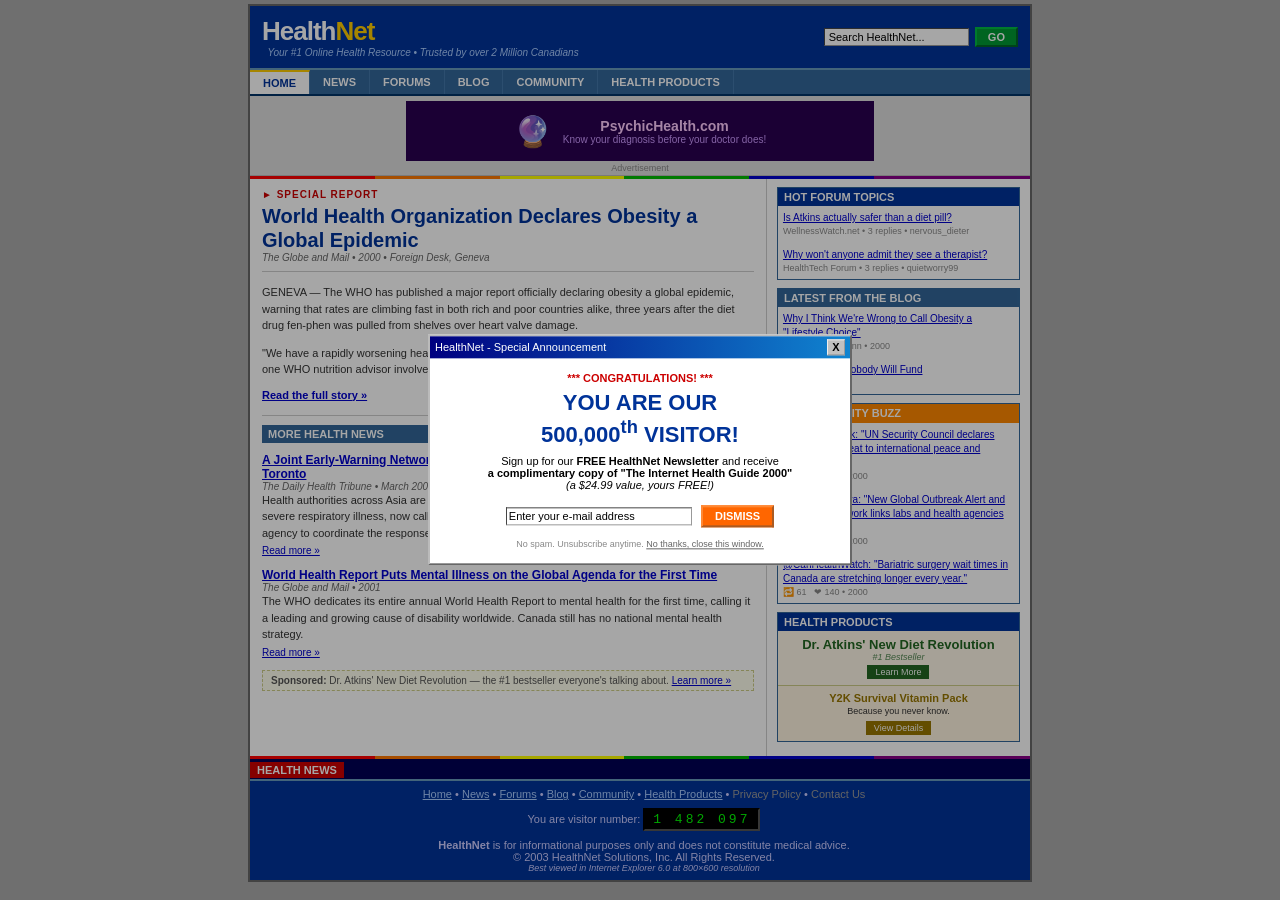
<file: index.html>
<!DOCTYPE HTML PUBLIC "-//W3C//DTD HTML 4.01 Transitional//EN" "http://www.w3.org/TR/html4/loose.dtd">
<html>
<head>
<title>HealthNet - Your #1 Online Health Resource</title>
<meta http-equiv="Content-Type" content="text/html; charset=utf-8">
<meta name="keywords" content="health, medicine, healthcare, obesity, pandemic, vaccines, mental health">
<meta name="description" content="HealthNet - Canada's most trusted online health portal. News, forums, expert advice and more.">
<meta name="viewport" content="width=800">
<link rel="stylesheet" type="text/css" href="style.css">
<script type="text/javascript">
window.onload = function() {
    if (!sessionStorage.getItem('hnPopupShown')) {
        document.getElementById('overlay-backdrop').style.display = 'block';
        document.getElementById('popup-overlay').style.display = 'block';
        sessionStorage.setItem('hnPopupShown', '1');
    }
};

function closePopup() {
    document.getElementById('overlay-backdrop').style.display = 'none';
    document.getElementById('popup-overlay').style.display = 'none';
}
</script>
</head>
<body>

<!-- POP-UP (once per session) -->
<div id="overlay-backdrop" style="display:none;"></div>
<div id="popup-overlay" style="display:none;">
  <div id="popup-titlebar">
    <span>HealthNet - Special Announcement</span>
    <button id="popup-close-btn" onclick="closePopup()">X</button>
  </div>
  <div id="popup-body">
    <p style="font-size:11px;color:#CC0000;font-weight:bold;font-family:Arial,sans-serif;margin:0 0 6px 0;">*** CONGRATULATIONS! ***</p>
    <p style="font-size:22px;color:#003399;font-weight:bold;font-family:Arial Black,Arial,sans-serif;margin:0 0 4px 0;">YOU ARE OUR<br>500,000<sup>th</sup> VISITOR!</p>
    <p style="font-size:11px;font-family:Verdana,sans-serif;margin:8px 0;">
      Sign up for our <b>FREE HealthNet Newsletter</b> and receive<br>
      <b>a complimentary copy of "The Internet Health Guide 2000"</b><br>
      <i>(a $24.99 value, yours FREE!)</i>
    </p>
    <table width="100%" cellpadding="0" cellspacing="0"><tr>
      <td align="center" style="padding:6px;">
        <input type="text" style="border:1px inset #999;font-size:11px;padding:2px;width:180px;" value="Enter your e-mail address">
        &nbsp;
        <span class="btn btn-orange" onclick="closePopup()" style="cursor:pointer;font-size:11px;padding:3px 12px;">DISMISS</span>
      </td>
    </tr></table>
    <p style="font-size:9px;color:#888888;font-family:Arial,sans-serif;margin:6px 0 0 0;">
      No spam. Unsubscribe anytime. <a href="javascript:void(0)" onclick="closePopup()" style="color:#666666;">No thanks, close this window.</a>
    </p>
  </div>
</div>

<div class="main-container">

<!-- MASTHEAD -->
<table width="780" border="0" cellpadding="0" cellspacing="0" class="masthead-bg">
<tr>
  <td style="padding:10px 12px;">
    <span class="site-title">Health<font color="#FFCC00">Net</font></span><br>
    <span class="site-tagline">&nbsp;&nbsp;Your #1 Online Health Resource &bull; Trusted by over 2 Million Canadians</span>
  </td>
  <td align="right" style="padding:8px 12px;vertical-align:middle;">
    <form method="GET" action="search.html" style="display:inline;"><input type="text" class="search-input" value="Search HealthNet..."> &nbsp;<input type="submit" value=" GO " class="btn btn-blue"></form>
  </td>
</tr>
</table>

<!-- NAV -->
<table width="780" border="0" cellpadding="0" cellspacing="0" class="nav-bar-bg">
<tr>
  <td class="nav-cell-active"><span>HOME</span></td>
  <td class="nav-cell"><a href="newspaper.html">NEWS</a></td>
  <td class="nav-cell"><a href="forum.html">FORUMS</a></td>
  <td class="nav-cell"><a href="blog.html">BLOG</a></td>
  <td class="nav-cell"><a href="social.html">COMMUNITY</a></td>
  <td class="nav-cell"><a href="advertisement.html">HEALTH PRODUCTS</a></td>
  <td width="100%" bgcolor="#336699">&nbsp;</td>
</tr>
</table>

<!-- BANNER AD -->
<div class="ad-banner-wrap">
  <div class="ad-banner-top" id="banner-ad">
    <div class="ad-slide active" onclick="location.href='advertisement.html'" style="cursor:pointer;background:#2A0050;display:flex;align-items:center;justify-content:center;gap:12px;">
      <div style="font-size:30px;">&#128302;</div>
      <div style="color:#FFFFFF;text-align:center;font-family:Arial,sans-serif;">
        <div style="font-size:14px;font-weight:bold;color:#FFCCFF;">PsychicHealth.com</div>
        <div style="font-size:10px;color:#CC99FF;">Know your diagnosis before your doctor does!</div>
      </div>
    </div>
  </div>
  <div class="ad-label">Advertisement</div>
</div>

<div class="rainbow-divider"></div>

<!-- MAIN 2-COLUMN LAYOUT -->
<table width="780" border="0" cellpadding="0" cellspacing="0">
<tr valign="top">

  <!-- CENTER COLUMN -->
  <td width="510" style="padding:10px 12px;border-right:1px solid #CCCCCC;">

    <!-- FEATURED STORY -->
    <div style="margin-bottom:14px;">
      <div style="font-size:10px;text-transform:uppercase;color:#CC0000;font-weight:bold;letter-spacing:1px;font-family:Arial,sans-serif;">
        &#9658; SPECIAL REPORT
      </div>
      <div class="headline-main" style="font-size:20px;margin-top:4px;line-height:1.2;">
        <a href="newspaper.html#n1" style="color:#003399;text-decoration:none;">World Health Organization Declares Obesity a Global Epidemic</a>
      </div>
      <div class="story-date">The Globe and Mail &bull; 2000 &bull; Foreign Desk, Geneva</div>
      <hr class="classic">
      <p class="story-blurb">
        GENEVA &mdash; The WHO has published a major report officially declaring obesity a global epidemic, warning that rates are climbing fast in both rich and poor countries alike, three years after the diet drug fen-phen was pulled from shelves over heart valve damage.
      </p>
      <p class="story-blurb">
        "We have a rapidly worsening health crisis and almost no medical tool that people trust to fix it," said one WHO nutrition advisor involved in drafting the report.
      </p>
      <p><a href="newspaper.html#n1"><b>Read the full story &raquo;</b></a></p>
    </div>

    <hr class="classic">
    <div class="section-hdr" style="margin-bottom:10px;">MORE HEALTH NEWS</div>

    <!-- Story: NP-2 -->
    <table width="100%" cellpadding="0" cellspacing="0" style="margin-bottom:12px;"><tr valign="top">
      <td>
        <div class="headline-sub"><a href="newspaper.html#n2">A Joint Early-Warning Network Across Asia Helps World Track New Illness Reaching Toronto</a></div>
        <div class="story-date">The Daily Health Tribune &bull; March 2003</div>
        <div class="story-blurb">Health authorities across Asia are sharing case data through a joint early-warning network as a severe respiratory illness, now called SARS, reaches Toronto. Canada still has no single national agency to coordinate the response.</div>
        <div style="margin-top:4px;"><a href="newspaper.html#n2" style="font-size:10px;">Read more &raquo;</a></div>
      </td>
    </tr></table>

    <!-- Story: NP-3 -->
    <table width="100%" cellpadding="0" cellspacing="0" style="margin-bottom:12px;"><tr valign="top">
      <td>
        <div class="headline-sub"><a href="newspaper.html#n3">World Health Report Puts Mental Illness on the Global Agenda for the First Time</a></div>
        <div class="story-date">The Globe and Mail &bull; 2001</div>
        <div class="story-blurb">The WHO dedicates its entire annual World Health Report to mental health for the first time, calling it a leading and growing cause of disability worldwide. Canada still has no national mental health strategy.</div>
        <div style="margin-top:4px;"><a href="newspaper.html#n3" style="font-size:10px;">Read more &raquo;</a></div>
      </td>
    </tr></table>

    <div style="background:#FFFFEE;border:1px dashed #CCCC88;padding:4px 8px;font-size:10px;font-family:Arial,sans-serif;color:#555555;">
      <b>Sponsored:</b> Dr. Atkins' New Diet Revolution &mdash; the #1 bestseller everyone's talking about.
      <a href="advertisement.html" style="color:#0000CC;">Learn more &raquo;</a>
    </div>

  </td>

  <!-- RIGHT SIDEBAR -->
  <td width="250" style="padding:8px 10px;">

    <!-- HOT FORUM TOPICS -->
    <div class="sidebar-box" style="margin-bottom:8px;">
      <div class="section-hdr-dark">HOT FORUM TOPICS</div>
      <table width="100%" cellpadding="5" cellspacing="0">
        <tr style="border-bottom:1px solid #EEEEEE;"><td style="font-size:10px;line-height:1.4;">
          <a href="forum.html#f1">Is Atkins actually safer than a diet pill?</a><br>
          <span style="color:#888;font-size:9px;">WellnessWatch.net &bull; 3 replies &bull; nervous_dieter</span>
        </td></tr>
        <tr><td style="font-size:10px;line-height:1.4;">
          <a href="forum.html#f2">Why won't anyone admit they see a therapist?</a><br>
          <span style="color:#888;font-size:9px;">HealthTech Forum &bull; 3 replies &bull; quietworry99</span>
        </td></tr>
      </table>
    </div>

    <!-- LATEST FROM THE BLOG -->
    <div class="sidebar-box" style="margin-bottom:8px;">
      <div class="section-hdr">LATEST FROM THE BLOG</div>
      <table width="100%" cellpadding="5" cellspacing="0">
        <tr style="border-bottom:1px solid #EEEEEE;"><td style="font-size:10px;line-height:1.4;">
          <a href="blog.html#b1">Why I Think We're Wrong to Call Obesity a "Lifestyle Choice"</a><br>
          <span style="color:#888;font-size:9px;">Dr. Liesel Hoffmann &bull; 2000</span>
        </td></tr>
        <tr><td style="font-size:10px;line-height:1.4;">
          <a href="blog.html#b2">The Scientist Nobody Will Fund</a><br>
          <span style="color:#888;font-size:9px;">M. Okafor &bull; 2000</span>
        </td></tr>
      </table>
    </div>

    <!-- COMMUNITY BUZZ -->
    <div class="sidebar-box" style="margin-bottom:8px;">
      <div class="section-hdr" style="background:#FF8800;">&#128227; COMMUNITY BUZZ</div>
      <table width="100%" cellpadding="5" cellspacing="0">
        <tr style="border-bottom:1px solid #EEEEEE;"><td style="font-size:10px;line-height:1.4;">
          <a href="social.html#t9">@UNNewsDesk: "UN Security Council declares HIV/AIDS a threat to international peace and security."</a><br>
          <span style="color:#888;font-size:9px;">&#128257; 96 &nbsp; &#10084; 233 &bull; 2000</span>
        </td></tr>
        <tr style="border-bottom:1px solid #EEEEEE;"><td style="font-size:10px;line-height:1.4;">
          <a href="social.html#t8">@WHO_Geneva: "New Global Outbreak Alert and Response Network links labs and health agencies worldwide."</a><br>
          <span style="color:#888;font-size:9px;">&#128257; 84 &nbsp; &#10084; 201 &bull; 2000</span>
        </td></tr>
        <tr><td style="font-size:10px;line-height:1.4;">
          <a href="social.html#t1">@CanHealthWatch: "Bariatric surgery wait times in Canada are stretching longer every year."</a><br>
          <span style="color:#888;font-size:9px;">&#128257; 61 &nbsp; &#10084; 140 &bull; 2000</span>
        </td></tr>
      </table>
    </div>

    <!-- HEALTH PRODUCTS -->
    <div class="sidebar-box">
      <div class="section-hdr-dark">HEALTH PRODUCTS</div>
      <div style="padding:6px 8px;text-align:center;background:#FFF8E8;border-bottom:1px solid #CCCC88;font-family:Arial,sans-serif;">
        <div style="font-size:13px;font-weight:900;color:#226622;font-family:Arial Black,sans-serif;">Dr. Atkins' New Diet Revolution</div>
        <div style="font-size:9px;color:#558855;font-style:italic;">#1 Bestseller</div>
        <a href="advertisement.html" style="background:#226622;color:#FFFFFF;font-size:9px;padding:2px 8px;text-decoration:none;font-family:Arial,sans-serif;display:inline-block;margin-top:3px;">Learn More</a>
      </div>
      <div style="padding:6px 8px;text-align:center;background:#FFF4E0;font-family:Arial,sans-serif;">
        <div style="font-size:11px;font-weight:bold;color:#997700;">Y2K Survival Vitamin Pack</div>
        <div style="font-size:9px;color:#333333;margin:2px 0;">Because you never know.</div>
        <a href="advertisement.html" style="background:#997700;color:#FFFFFF;font-size:9px;padding:2px 8px;text-decoration:none;font-family:Arial,sans-serif;display:inline-block;margin-top:3px;">View Details</a>
      </div>
    </div>

  </td>
</tr>
</table>

<div class="rainbow-divider"></div>

<!-- TICKER -->
<div class="ticker-wrap">
  <span class="ticker-label">HEALTH NEWS</span>
  <marquee class="ticker-text" behavior="scroll" direction="left" scrollamount="3">
    &nbsp;&nbsp;&bull;&nbsp;&nbsp; WHO declares obesity a global epidemic &bull; SARS reaches Toronto, joint Asia warning network credited &bull; WHO's 2001 World Health Report dedicated to mental health for the first time &bull; UN declares HIV/AIDS a threat to international peace and security &bull; Canada still has no national public health agency &nbsp;&nbsp;
  </marquee>
</div>

<!-- FOOTER -->
<div class="site-footer">
  <table width="780" cellpadding="0" cellspacing="0"><tr><td align="center">
    <a href="index.html">Home</a> &bull;
    <a href="newspaper.html">News</a> &bull;
    <a href="forum.html">Forums</a> &bull;
    <a href="blog.html">Blog</a> &bull;
    <a href="social.html">Community</a> &bull;
    <a href="advertisement.html">Health Products</a> &bull;
    <a href="#">Privacy Policy</a> &bull;
    <a href="#">Contact Us</a>
    <br><br>
    You are visitor number: <span class="hit-counter">1&nbsp;482&nbsp;097</span>
    <br><br>
    <b>HealthNet</b> is for informational purposes only and does not constitute medical advice.<br>
    &copy; 2003 HealthNet Solutions, Inc. All Rights Reserved.<br>
    <i style="font-size:9px;">Best viewed in Internet Explorer 6.0 at 800&times;600 resolution</i>
  </td></tr></table>
</div>

</div>
</body>
</html>
</file>
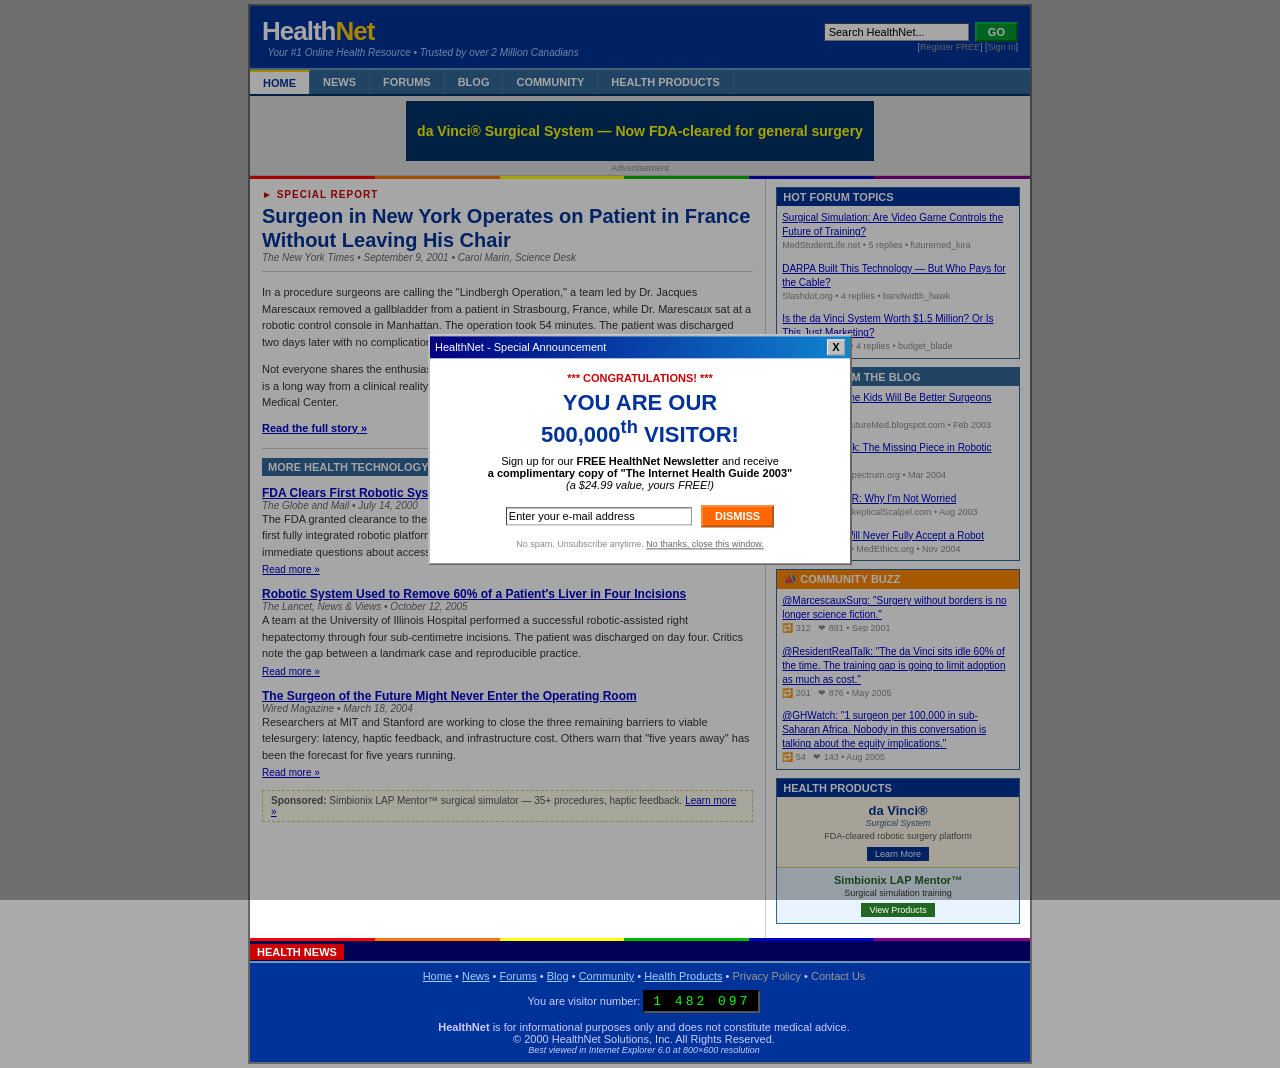
<file: archived-v1/index.html>
﻿<!DOCTYPE HTML PUBLIC "-//W3C//DTD HTML 4.01 Transitional//EN" "http://www.w3.org/TR/html4/loose.dtd">
<html>
<head>
<title>HealthNet - Your #1 Online Health Resource</title>
<meta http-equiv="Content-Type" content="text/html; charset=utf-8">
<meta name="keywords" content="health, medicine, healthcare, robotic surgery, telesurgery, medical technology">
<meta name="description" content="HealthNet - Canada's most trusted online health portal. News, forums, expert advice and more.">
<meta name="viewport" content="width=800">
<link rel="stylesheet" type="text/css" href="style.css">
<script type="text/javascript">
window.onload = function() {
    var slides = document.querySelectorAll('#banner-ad .ad-slide');
    var idx = 0;
    if (slides.length > 1) {
        setInterval(function() {
            slides[idx].classList.remove('active');
            idx = (idx + 1) % slides.length;
            slides[idx].classList.add('active');
        }, 4500);
    }

    if (!sessionStorage.getItem('hnPopupShown')) {
        document.getElementById('overlay-backdrop').style.display = 'block';
        document.getElementById('popup-overlay').style.display = 'block';
        sessionStorage.setItem('hnPopupShown', '1');
    }
};

function closePopup() {
    document.getElementById('overlay-backdrop').style.display = 'none';
    document.getElementById('popup-overlay').style.display = 'none';
}
</script>
</head>
<body>

<!-- POP-UP (once per session) -->
<div id="overlay-backdrop" style="display:none;"></div>
<div id="popup-overlay" style="display:none;">
  <div id="popup-titlebar">
    <span>HealthNet - Special Announcement</span>
    <button id="popup-close-btn" onclick="closePopup()">X</button>
  </div>
  <div id="popup-body">
    <p style="font-size:11px;color:#CC0000;font-weight:bold;font-family:Arial,sans-serif;margin:0 0 6px 0;">*** CONGRATULATIONS! ***</p>
    <p style="font-size:22px;color:#003399;font-weight:bold;font-family:Arial Black,Arial,sans-serif;margin:0 0 4px 0;">YOU ARE OUR<br>500,000<sup>th</sup> VISITOR!</p>
    <p style="font-size:11px;font-family:Verdana,sans-serif;margin:8px 0;">
      Sign up for our <b>FREE HealthNet Newsletter</b> and receive<br>
      <b>a complimentary copy of "The Internet Health Guide 2003"</b><br>
      <i>(a $24.99 value, yours FREE!)</i>
    </p>
    <table width="100%" cellpadding="0" cellspacing="0"><tr>
      <td align="center" style="padding:6px;">
        <input type="text" style="border:1px inset #999;font-size:11px;padding:2px;width:180px;" value="Enter your e-mail address">
        &nbsp;
        <span class="btn btn-orange" onclick="closePopup()" style="cursor:pointer;font-size:11px;padding:3px 12px;">DISMISS</span>
      </td>
    </tr></table>
    <p style="font-size:9px;color:#888888;font-family:Arial,sans-serif;margin:6px 0 0 0;">
      No spam. Unsubscribe anytime. <a href="javascript:void(0)" onclick="closePopup()" style="color:#666666;">No thanks, close this window.</a>
    </p>
  </div>
</div>

<div class="main-container">

<!-- MASTHEAD -->
<table width="780" border="0" cellpadding="0" cellspacing="0" class="masthead-bg">
<tr>
  <td style="padding:10px 12px;">
    <span class="site-title">Health<font color="#FFCC00">Net</font></span><br>
    <span class="site-tagline">&nbsp;&nbsp;Your #1 Online Health Resource &bull; Trusted by over 2 Million Canadians</span>
  </td>
  <td align="right" style="padding:8px 12px;vertical-align:middle;">
    <form method="GET" action="search.html" style="display:inline;"><input type="text" class="search-input" value="Search HealthNet..."> &nbsp;<input type="submit" value=" GO " class="btn btn-blue"></form><br>
    <span style="font-size:9px;color:#AACCFF;">
      [<a href="#" style="color:#AACCFF;">Register FREE</a>]
      [<a href="#" style="color:#AACCFF;">Sign In</a>]
    </span>
  </td>
</tr>
</table>

<!-- NAV -->
<table width="780" border="0" cellpadding="0" cellspacing="0" class="nav-bar-bg">
<tr>
  <td class="nav-cell-active"><span>HOME</span></td>
  <td class="nav-cell"><a href="newspaper.html">NEWS</a></td>
  <td class="nav-cell"><a href="forum.html">FORUMS</a></td>
  <td class="nav-cell"><a href="blog.html">BLOG</a></td>
  <td class="nav-cell"><a href="social.html">COMMUNITY</a></td>
  <td class="nav-cell"><a href="advertisement.html">HEALTH PRODUCTS</a></td>
  <td width="100%" bgcolor="#336699">&nbsp;</td>
</tr>
</table>

<!-- BANNER AD -->
<div class="ad-banner-wrap">
  <div class="ad-banner-top" id="banner-ad">
    <div class="ad-slide active" onclick="location.href='advertisement.html'" style="cursor:pointer;background:#003366;display:flex;align-items:center;justify-content:center;">
      <div style="color:#FFFFFF;text-align:center;font-family:Arial,sans-serif;">
        <div style="font-size:14px;font-weight:bold;color:#FFFF00;">da Vinci&#174; Surgical System &mdash; Now FDA-cleared for general surgery</div>
      </div>
    </div>
    <div class="ad-slide" onclick="location.href='advertisement.html'" style="cursor:pointer;background:#0033AA;display:flex;align-items:center;justify-content:center;gap:12px;">
      <div style="background:#FFCC00;color:#000080;font-family:Arial Black,sans-serif;font-size:20px;font-weight:900;padding:4px 8px;border-radius:4px;">AOL</div>
      <div style="color:#FFFFFF;">
        <div style="font-size:13px;font-weight:bold;font-family:Arial,sans-serif;">Try AOL 9.0 FREE for 1,000 Hours!</div>
        <div style="font-size:10px;color:#AACCFF;">The World's Most Trusted Internet Service</div>
      </div>
    </div>
    <div class="ad-slide" onclick="location.href='advertisement.html'" style="cursor:pointer;background:#CC0000;display:flex;align-items:center;justify-content:center;">
      <div style="color:#FFFFFF;text-align:center;">
        <div style="font-size:15px;font-weight:bold;font-family:Arial Black,sans-serif;">Save 70% on Prescription Drugs!</div>
        <div style="font-size:11px;color:#FFFF88;">Licensed Canadian Pharmacy &bull; Safe &bull; Secure</div>
      </div>
    </div>
  </div>
  <div class="ad-label">Advertisement</div>
</div>

<div class="rainbow-divider"></div>

<!-- MAIN 2-COLUMN LAYOUT -->
<table width="780" border="0" cellpadding="0" cellspacing="0">
<tr valign="top">

  <!-- CENTER COLUMN -->
  <td width="510" style="padding:10px 12px;border-right:1px solid #CCCCCC;">

    <!-- FEATURED STORY -->
    <div style="margin-bottom:14px;">
      <div style="font-size:10px;text-transform:uppercase;color:#CC0000;font-weight:bold;letter-spacing:1px;font-family:Arial,sans-serif;">
        &#9658; SPECIAL REPORT
      </div>
      <div class="headline-main" style="font-size:20px;margin-top:4px;line-height:1.2;">
        <a href="newspaper.html#n2" style="color:#003399;text-decoration:none;">Surgeon in New York Operates on Patient in France Without Leaving His Chair</a>
      </div>
      <div class="story-date">The New York Times &bull; September 9, 2001 &bull; Carol Marin, Science Desk</div>
      <hr class="classic">
      <p class="story-blurb">
        In a procedure surgeons are calling the "Lindbergh Operation," a team led by Dr. Jacques Marescaux removed a gallbladder from a patient in Strasbourg, France, while Dr. Marescaux sat at a robotic control console in Manhattan. The operation took 54 minutes. The patient was discharged two days later with no complications.
      </p>
      <p class="story-blurb">
        Not everyone shares the enthusiasm. "One successful procedure over a purpose-built private cable is a long way from a clinical reality," said Dr. Patricia Wells, chair of surgery at Columbia University Medical Center.
      </p>
      <p><a href="newspaper.html#n2"><b>Read the full story &raquo;</b></a></p>
    </div>

    <hr class="classic">
    <div class="section-hdr" style="margin-bottom:10px;">MORE HEALTH TECHNOLOGY NEWS</div>

    <!-- Story: N1 -->
    <table width="100%" cellpadding="0" cellspacing="0" style="margin-bottom:12px;"><tr valign="top">
      <td>
        <div class="headline-sub"><a href="newspaper.html#n1">FDA Clears First Robotic System for General Surgery</a></div>
        <div class="story-date">The Globe and Mail &bull; July 14, 2000</div>
        <div class="story-blurb">The FDA granted clearance to the da Vinci Surgical System for laparoscopic surgery, marking the first fully integrated robotic platform approved for broad surgical use. The $1.5 million price tag draws immediate questions about access.</div>
        <div style="margin-top:4px;"><a href="newspaper.html#n1" style="font-size:10px;">Read more &raquo;</a></div>
      </td>
    </tr></table>

    <!-- Story: N3 -->
    <table width="100%" cellpadding="0" cellspacing="0" style="margin-bottom:12px;"><tr valign="top">
      <td>
        <div class="headline-sub"><a href="newspaper.html#n3">Robotic System Used to Remove 60% of a Patient's Liver in Four Incisions</a></div>
        <div class="story-date">The Lancet, News &amp; Views &bull; October 12, 2005</div>
        <div class="story-blurb">A team at the University of Illinois Hospital performed a successful robotic-assisted right hepatectomy through four sub-centimetre incisions. The patient was discharged on day four. Critics note the gap between a landmark case and reproducible practice.</div>
        <div style="margin-top:4px;"><a href="newspaper.html#n3" style="font-size:10px;">Read more &raquo;</a></div>
      </td>
    </tr></table>

    <!-- Story: N4 -->
    <table width="100%" cellpadding="0" cellspacing="0" style="margin-bottom:12px;"><tr valign="top">
      <td>
        <div class="headline-sub"><a href="newspaper.html#n4">The Surgeon of the Future Might Never Enter the Operating Room</a></div>
        <div class="story-date">Wired Magazine &bull; March 18, 2004</div>
        <div class="story-blurb">Researchers at MIT and Stanford are working to close the three remaining barriers to viable telesurgery: latency, haptic feedback, and infrastructure cost. Others warn that "five years away" has been the forecast for five years running.</div>
        <div style="margin-top:4px;"><a href="newspaper.html#n4" style="font-size:10px;">Read more &raquo;</a></div>
      </td>
    </tr></table>

    <div style="background:#FFFFEE;border:1px dashed #CCCC88;padding:4px 8px;font-size:10px;font-family:Arial,sans-serif;color:#555555;">
      <b>Sponsored:</b> Simbionix LAP Mentor&#8482; surgical simulator &mdash; 35+ procedures, haptic feedback.
      <a href="advertisement.html" style="color:#0000CC;">Learn more &raquo;</a>
    </div>

  </td>

  <!-- RIGHT SIDEBAR -->
  <td width="250" style="padding:8px 10px;">

    <!-- HOT FORUM TOPICS -->
    <div class="sidebar-box" style="margin-bottom:8px;">
      <div class="section-hdr-dark">HOT FORUM TOPICS</div>
      <table width="100%" cellpadding="5" cellspacing="0">
        <tr style="border-bottom:1px solid #EEEEEE;"><td style="font-size:10px;line-height:1.4;">
          <a href="forum.html#f1">Surgical Simulation: Are Video Game Controls the Future of Training?</a><br>
          <span style="color:#888;font-size:9px;">MedStudentLife.net &bull; 5 replies &bull; futuremed_kira</span>
        </td></tr>
        <tr style="border-bottom:1px solid #EEEEEE;"><td style="font-size:10px;line-height:1.4;">
          <a href="forum.html#f2">DARPA Built This Technology &mdash; But Who Pays for the Cable?</a><br>
          <span style="color:#888;font-size:9px;">Slashdot.org &bull; 4 replies &bull; bandwidth_hawk</span>
        </td></tr>
        <tr><td style="font-size:10px;line-height:1.4;">
          <a href="forum.html#f3">Is the da Vinci System Worth $1.5 Million? Or Is This Just Marketing?</a><br>
          <span style="color:#888;font-size:9px;">HealthcareIT.net &bull; 4 replies &bull; budget_blade</span>
        </td></tr>
      </table>
    </div>

    <!-- LATEST FROM THE BLOG -->
    <div class="sidebar-box" style="margin-bottom:8px;">
      <div class="section-hdr">LATEST FROM THE BLOG</div>
      <table width="100%" cellpadding="5" cellspacing="0">
        <tr style="border-bottom:1px solid #EEEEEE;"><td style="font-size:10px;line-height:1.4;">
          <a href="blog.html#b1">Why Video Game Kids Will Be Better Surgeons Than Me</a><br>
          <span style="color:#888;font-size:9px;">Dr. A. Reeves &bull; FutureMed.blogspot.com &bull; Feb 2003</span>
        </td></tr>
        <tr style="border-bottom:1px solid #EEEEEE;"><td style="font-size:10px;line-height:1.4;">
          <a href="blog.html#b2">Haptic Feedback: The Missing Piece in Robotic Surgery</a><br>
          <span style="color:#888;font-size:9px;">K. Bauer &bull; IEEESpectrum.org &bull; Mar 2004</span>
        </td></tr>
        <tr style="border-bottom:1px solid #EEEEEE;"><td style="font-size:10px;line-height:1.4;">
          <a href="blog.html#b3">Robots in the OR: Why I'm Not Worried</a><br>
          <span style="color:#888;font-size:9px;">Dr. W. Hartley &bull; SkepticalScalpel.com &bull; Aug 2003</span>
        </td></tr>
        <tr><td style="font-size:10px;line-height:1.4;">
          <a href="blog.html#b4">Why Patients Will Never Fully Accept a Robot</a><br>
          <span style="color:#888;font-size:9px;">Prof. C. Alderton &bull; MedEthics.org &bull; Nov 2004</span>
        </td></tr>
      </table>
    </div>

    <!-- COMMUNITY BUZZ -->
    <div class="sidebar-box" style="margin-bottom:8px;">
      <div class="section-hdr" style="background:#FF8800;">&#128227; COMMUNITY BUZZ</div>
      <table width="100%" cellpadding="5" cellspacing="0">
        <tr style="border-bottom:1px solid #EEEEEE;"><td style="font-size:10px;line-height:1.4;">
          <a href="social.html#t1">@MarcescauxSurg: "Surgery without borders is no longer science fiction."</a><br>
          <span style="color:#888;font-size:9px;">&#128257; 312 &nbsp; &#10084; 891 &bull; Sep 2001</span>
        </td></tr>
        <tr style="border-bottom:1px solid #EEEEEE;"><td style="font-size:10px;line-height:1.4;">
          <a href="social.html#t8">@ResidentRealTalk: "The da Vinci sits idle 60% of the time. The training gap is going to limit adoption as much as cost."</a><br>
          <span style="color:#888;font-size:9px;">&#128257; 201 &nbsp; &#10084; 876 &bull; May 2005</span>
        </td></tr>
        <tr><td style="font-size:10px;line-height:1.4;">
          <a href="social.html#t5">@GHWatch: "1 surgeon per 100,000 in sub-Saharan Africa. Nobody in this conversation is talking about the equity implications."</a><br>
          <span style="color:#888;font-size:9px;">&#128257; 54 &nbsp; &#10084; 143 &bull; Aug 2005</span>
        </td></tr>
      </table>
    </div>

    <!-- HEALTH PRODUCTS -->
    <div class="sidebar-box">
      <div class="section-hdr-dark">HEALTH PRODUCTS</div>
      <div style="padding:6px 8px;text-align:center;background:#FFF8E8;border-bottom:1px solid #CCCC88;font-family:Arial,sans-serif;">
        <div style="font-size:13px;font-weight:900;color:#003399;font-family:Arial Black,sans-serif;">da Vinci&#174;</div>
        <div style="font-size:9px;color:#336699;font-style:italic;">Surgical System</div>
        <div style="font-size:9px;color:#555555;margin:3px 0;">FDA-cleared robotic surgery platform</div>
        <a href="advertisement.html" style="background:#003399;color:#FFFFFF;font-size:9px;padding:2px 8px;text-decoration:none;font-family:Arial,sans-serif;display:inline-block;margin-top:3px;">Learn More</a>
      </div>
      <div style="padding:6px 8px;text-align:center;background:#E8F4FF;font-family:Arial,sans-serif;">
        <div style="font-size:11px;font-weight:bold;color:#226622;">Simbionix LAP Mentor&#8482;</div>
        <div style="font-size:9px;color:#333333;margin:2px 0;">Surgical simulation training</div>
        <a href="advertisement.html" style="background:#226622;color:#FFFFFF;font-size:9px;padding:2px 8px;text-decoration:none;font-family:Arial,sans-serif;display:inline-block;margin-top:3px;">View Products</a>
      </div>
    </div>

  </td>
</tr>
</table>

<div class="rainbow-divider"></div>

<!-- TICKER -->
<div class="ticker-wrap">
  <span class="ticker-label">HEALTH NEWS</span>
  <marquee class="ticker-text" behavior="scroll" direction="left" scrollamount="3">
    &nbsp;&nbsp;&bull;&nbsp;&nbsp; FDA clears da Vinci robotic system for general surgery &bull; Lindbergh Operation: first transatlantic surgery completed Sept. 2001 &bull; Robotic liver resection performed at University of Illinois &bull; Surgical simulation reduces resident errors by 37% in Vanderbilt study &bull; DARPA Trauma Pod targets semi-autonomous battlefield surgery by 2010 &bull; Sub-Saharan Africa: 1 surgeon per 100,000 people &nbsp;&nbsp;
  </marquee>
</div>

<!-- FOOTER -->
<div class="site-footer">
  <table width="780" cellpadding="0" cellspacing="0"><tr><td align="center">
    <a href="index.html">Home</a> &bull;
    <a href="newspaper.html">News</a> &bull;
    <a href="forum.html">Forums</a> &bull;
    <a href="blog.html">Blog</a> &bull;
    <a href="social.html">Community</a> &bull;
    <a href="advertisement.html">Health Products</a> &bull;
    <a href="#">Privacy Policy</a> &bull;
    <a href="#">Contact Us</a>
    <br><br>
    You are visitor number: <span class="hit-counter">1&nbsp;482&nbsp;097</span>
    <br><br>
    <b>HealthNet</b> is for informational purposes only and does not constitute medical advice.<br>
    &copy; 2000 HealthNet Solutions, Inc. All Rights Reserved.<br>
    <i style="font-size:9px;">Best viewed in Internet Explorer 6.0 at 800&times;600 resolution</i>
  </td></tr></table>
</div>

</div>
</body>
</html>
</file>
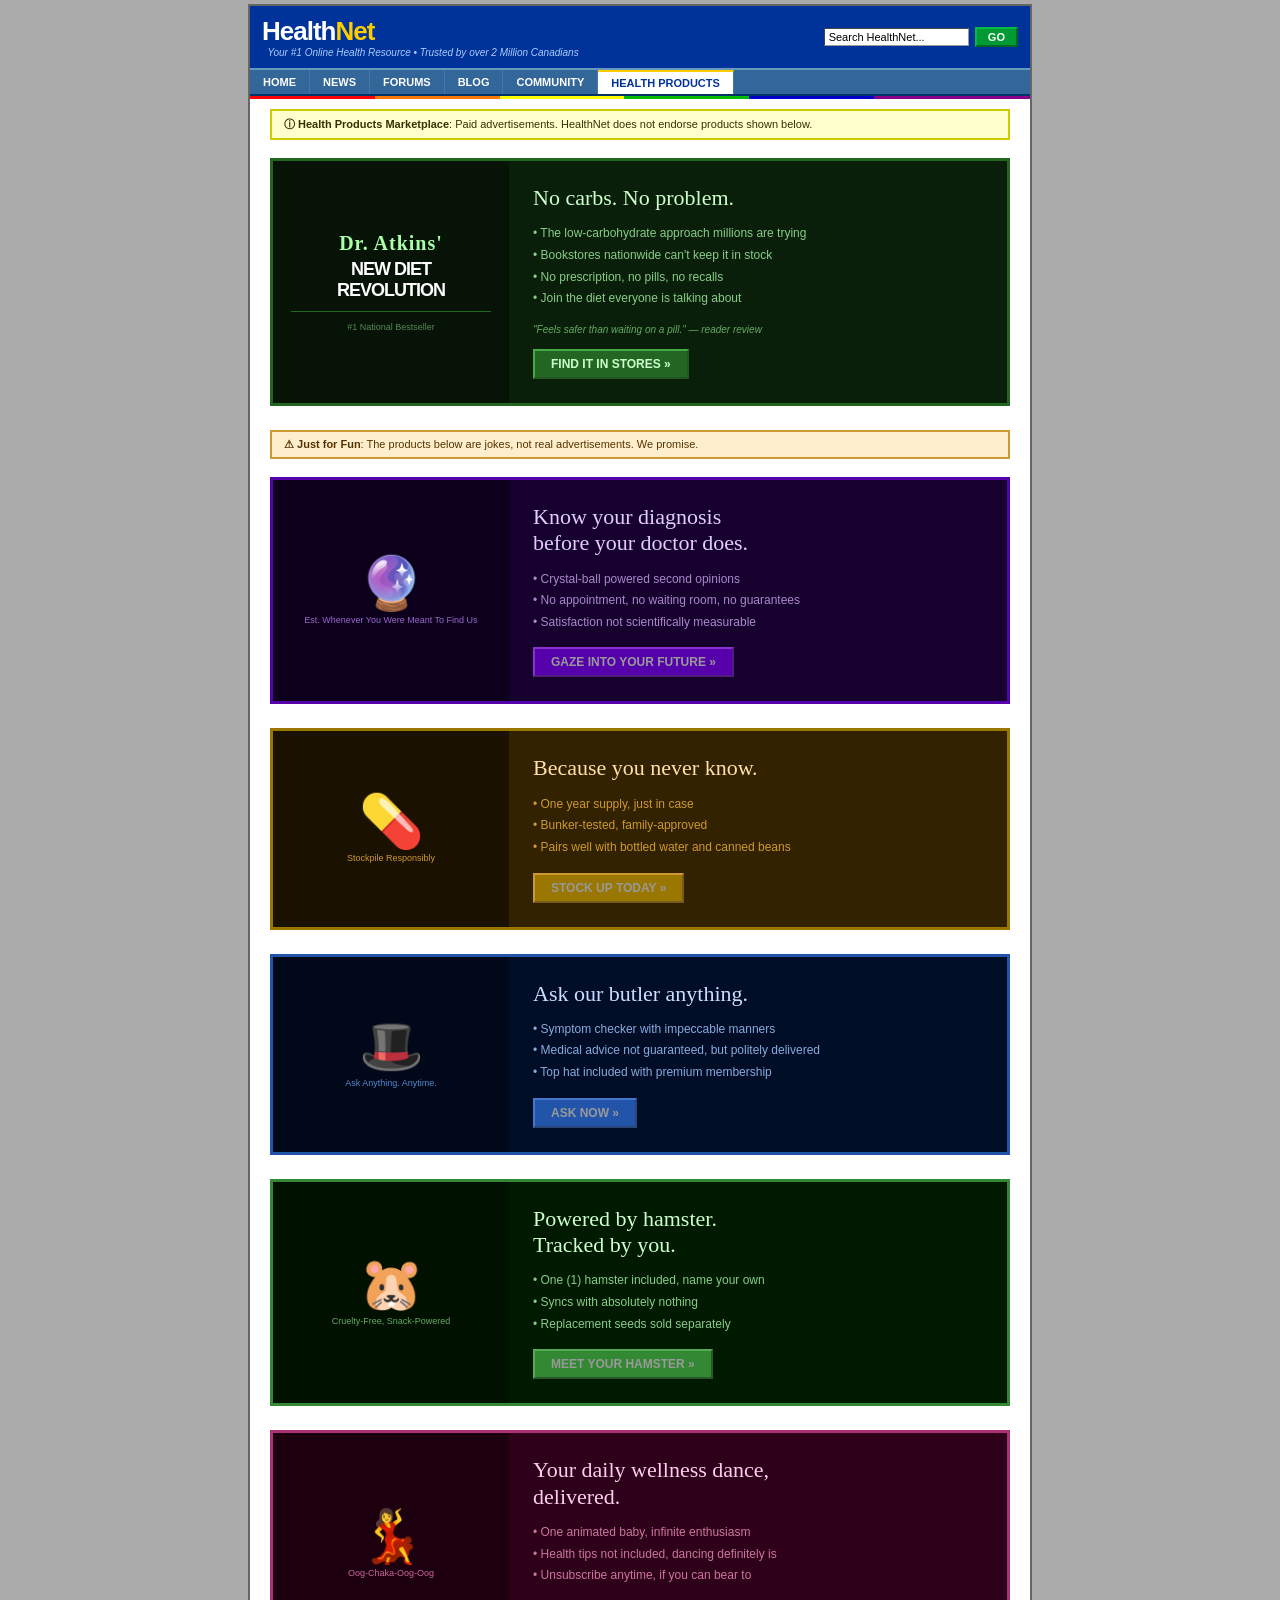
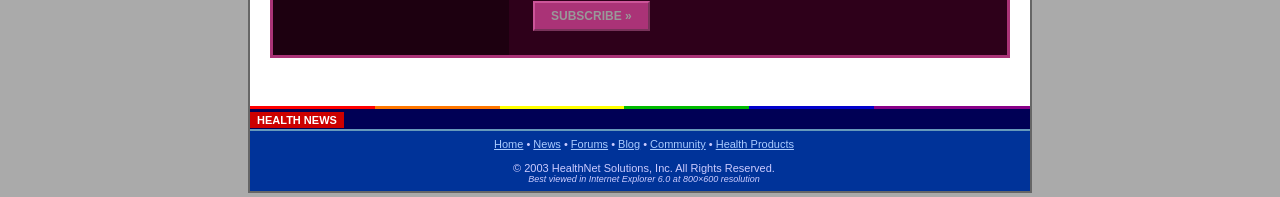
<file: advertisement.html>
<!DOCTYPE HTML PUBLIC "-//W3C//DTD HTML 4.01 Transitional//EN" "http://www.w3.org/TR/html4/loose.dtd">
<html>
<head>
<title>Health Products &amp; Advertisements — HealthNet</title>
<meta http-equiv="Content-Type" content="text/html; charset=utf-8">
<meta name="viewport" content="width=800">
<link rel="stylesheet" type="text/css" href="style.css">
</head>
<body>
<div class="main-container">

<!-- MASTHEAD -->
<table width="780" border="0" cellpadding="0" cellspacing="0" class="masthead-bg">
<tr>
  <td style="padding:10px 12px;">
    <span class="site-title">Health<font color="#FFCC00">Net</font></span><br>
    <span class="site-tagline">&nbsp;&nbsp;Your #1 Online Health Resource &bull; Trusted by over 2 Million Canadians</span>
  </td>
  <td align="right" style="padding:8px 12px; vertical-align:middle;">
    <form method="GET" action="search.html" style="display:inline;"><input type="text" class="search-input" value="Search HealthNet..."> &nbsp;<input type="submit" value=" GO " class="btn btn-blue"></form>
  </td>
</tr>
</table>

<!-- NAV -->
<table width="780" border="0" cellpadding="0" cellspacing="0" class="nav-bar-bg">
<tr>
  <td class="nav-cell"><a href="index.html">HOME</a></td>
  <td class="nav-cell"><a href="newspaper.html">NEWS</a></td>
  <td class="nav-cell"><a href="forum.html">FORUMS</a></td>
  <td class="nav-cell"><a href="blog.html">BLOG</a></td>
  <td class="nav-cell"><a href="social.html">COMMUNITY</a></td>
  <td class="nav-cell-active"><span>HEALTH PRODUCTS</span></td>
  <td width="100%" bgcolor="#336699">&nbsp;</td>
</tr>
</table>

<div class="rainbow-divider"></div>

<div style="padding:0 20px 24px 20px;">

<div style="background:#FFFFCC;border:2px solid #CCCC00;padding:6px 12px;margin:10px 0 18px 0;font-size:11px;font-family:Arial,sans-serif;color:#333300;">
  <b>&#9432; Health Products Marketplace</b>: Paid advertisements. HealthNet does not endorse products shown below.
</div>

<!-- ═══════════════════════════════════════════════════════════ -->
<!-- A1: Dr. Atkins' New Diet Revolution -->
<!-- ═══════════════════════════════════════════════════════════ -->
<div id="a1" class="ad-full-card" style="background:#0A1F0A;border:3px solid #226622;margin-bottom:24px;overflow:hidden;">
  <table width="100%" border="0" cellpadding="0" cellspacing="0">
  <tr>
    <td width="200" style="background:#061306;padding:24px 18px;text-align:center;vertical-align:middle;">
      <div style="font-family:Georgia,serif;font-size:20px;font-weight:bold;color:#AAFFAA;letter-spacing:1px;">
        Dr. Atkins'
      </div>
      <div style="font-family:Arial Black,Helvetica,sans-serif;font-size:18px;font-weight:900;color:#FFFFFF;letter-spacing:-1px;margin-top:4px;">
        NEW DIET<br>REVOLUTION
      </div>
      <div style="height:1px;background:#226622;margin:10px 0;"></div>
      <div style="font-size:9px;color:#558855;font-family:Arial,sans-serif;">#1 National Bestseller</div>
    </td>
    <td style="padding:24px 24px;vertical-align:middle;">
      <div style="font-family:Georgia,serif;font-size:22px;color:#CCFFCC;line-height:1.2;margin-bottom:12px;">
        No carbs. No problem.
      </div>
      <div style="font-size:12px;font-family:Arial,sans-serif;color:#88CC88;line-height:1.8;margin-bottom:14px;">
        &bull; The low-carbohydrate approach millions are trying<br>
        &bull; Bookstores nationwide can't keep it in stock<br>
        &bull; No prescription, no pills, no recalls<br>
        &bull; Join the diet everyone is talking about
      </div>
      <div style="font-size:10px;font-family:Arial,sans-serif;color:#66AA66;font-style:italic;margin-bottom:14px;">
        "Feels safer than waiting on a pill." &mdash; reader review
      </div>
      <div>
        <a href="https://www.amazon.ca/Dr-Atkins-Diet-Revolution-Robert/dp/0553271571/" target="_blank" style="background:#226622;color:#CCFFCC;font-family:Arial Black,sans-serif;font-size:12px;font-weight:900;padding:6px 16px;border:2px outset #44AA44;cursor:pointer;display:inline-block;text-decoration:none;">
          FIND IT IN STORES &raquo;
        </a>
      </div>
    </td>
  </tr>
  </table>
</div>


<div style="background:#FFEECC;border:2px solid #CC9933;padding:6px 12px;margin:18px 0;font-size:11px;font-family:Arial,sans-serif;color:#553300;">
  <b>&#9888; Just for Fun</b>: The products below are jokes, not real advertisements. We promise.
</div>

<!-- ═══════════════════════════════════════════════════════════ -->
<!-- A5: PsychicHealth.com -->
<!-- ═══════════════════════════════════════════════════════════ -->
<div id="a5" class="ad-full-card" style="background:#16002E;border:3px solid #5500AA;margin-bottom:24px;overflow:hidden;">
  <table width="100%" border="0" cellpadding="0" cellspacing="0">
  <tr>
    <td width="200" style="background:#0D001D;padding:24px 18px;text-align:center;vertical-align:middle;">
      <div style="font-size:52px;line-height:1;">&#128302;</div>
      <div style="font-size:9px;color:#9966CC;font-family:Arial,sans-serif;margin-top:6px;">Est. Whenever You Were Meant To Find Us</div>
    </td>
    <td style="padding:24px 24px;vertical-align:middle;">
      <div style="font-family:Georgia,serif;font-size:22px;color:#E0CCFF;line-height:1.2;margin-bottom:12px;">
        Know your diagnosis<br>before your doctor does.
      </div>
      <div style="font-size:12px;font-family:Arial,sans-serif;color:#AA88CC;line-height:1.8;margin-bottom:14px;">
        &bull; Crystal-ball powered second opinions<br>
        &bull; No appointment, no waiting room, no guarantees<br>
        &bull; Satisfaction not scientifically measurable
      </div>
      <div>
        <a href="#" style="background:#5500AA;color:#FFFFFF;font-family:Arial Black,sans-serif;font-size:12px;font-weight:900;padding:6px 16px;border:2px outset #8833CC;cursor:pointer;display:inline-block;text-decoration:none;">
          GAZE INTO YOUR FUTURE &raquo;
        </a>
      </div>
    </td>
  </tr>
  </table>
</div>

<!-- ═══════════════════════════════════════════════════════════ -->
<!-- A6: Y2K Survival Vitamin Pack -->
<!-- ═══════════════════════════════════════════════════════════ -->
<div id="a6" class="ad-full-card" style="background:#332200;border:3px solid #997700;margin-bottom:24px;overflow:hidden;">
  <table width="100%" border="0" cellpadding="0" cellspacing="0">
  <tr>
    <td width="200" style="background:#1A1100;padding:24px 18px;text-align:center;vertical-align:middle;">
      <div style="font-size:52px;line-height:1;">&#128138;</div>
      <div style="font-size:9px;color:#CC9933;font-family:Arial,sans-serif;margin-top:6px;">Stockpile Responsibly</div>
    </td>
    <td style="padding:24px 24px;vertical-align:middle;">
      <div style="font-family:Georgia,serif;font-size:22px;color:#FFE0AA;line-height:1.2;margin-bottom:12px;">
        Because you never know.
      </div>
      <div style="font-size:12px;font-family:Arial,sans-serif;color:#CC9933;line-height:1.8;margin-bottom:14px;">
        &bull; One year supply, just in case<br>
        &bull; Bunker-tested, family-approved<br>
        &bull; Pairs well with bottled water and canned beans
      </div>
      <div>
        <a href="#" style="background:#997700;color:#FFFFFF;font-family:Arial Black,sans-serif;font-size:12px;font-weight:900;padding:6px 16px;border:2px outset #CC9933;cursor:pointer;display:inline-block;text-decoration:none;">
          STOCK UP TODAY &raquo;
        </a>
      </div>
    </td>
  </tr>
  </table>
</div>

<!-- ═══════════════════════════════════════════════════════════ -->
<!-- A7: AskJeeves4Health.com -->
<!-- ═══════════════════════════════════════════════════════════ -->
<div id="a7" class="ad-full-card" style="background:#000D26;border:3px solid #2255AA;margin-bottom:24px;overflow:hidden;">
  <table width="100%" border="0" cellpadding="0" cellspacing="0">
  <tr>
    <td width="200" style="background:#000819;padding:24px 18px;text-align:center;vertical-align:middle;">
      <div style="font-size:52px;line-height:1;">&#127913;</div>
      <div style="font-size:9px;color:#5588CC;font-family:Arial,sans-serif;margin-top:6px;">Ask Anything. Anytime.</div>
    </td>
    <td style="padding:24px 24px;vertical-align:middle;">
      <div style="font-family:Georgia,serif;font-size:22px;color:#CCDDFF;line-height:1.2;margin-bottom:12px;">
        Ask our butler anything.
      </div>
      <div style="font-size:12px;font-family:Arial,sans-serif;color:#88AADD;line-height:1.8;margin-bottom:14px;">
        &bull; Symptom checker with impeccable manners<br>
        &bull; Medical advice not guaranteed, but politely delivered<br>
        &bull; Top hat included with premium membership
      </div>
      <div>
        <a href="#" style="background:#2255AA;color:#FFFFFF;font-family:Arial Black,sans-serif;font-size:12px;font-weight:900;padding:6px 16px;border:2px outset #4477CC;cursor:pointer;display:inline-block;text-decoration:none;">
          ASK NOW &raquo;
        </a>
      </div>
    </td>
  </tr>
  </table>
</div>

<!-- ═══════════════════════════════════════════════════════════ -->
<!-- A8: Hamster Wheel Fitness Tracker -->
<!-- ═══════════════════════════════════════════════════════════ -->
<div id="a8" class="ad-full-card" style="background:#001A00;border:3px solid #338833;margin-bottom:24px;overflow:hidden;">
  <table width="100%" border="0" cellpadding="0" cellspacing="0">
  <tr>
    <td width="200" style="background:#001100;padding:24px 18px;text-align:center;vertical-align:middle;">
      <div style="font-size:52px;line-height:1;">&#128057;</div>
      <div style="font-size:9px;color:#66AA66;font-family:Arial,sans-serif;margin-top:6px;">Cruelty-Free, Snack-Powered</div>
    </td>
    <td style="padding:24px 24px;vertical-align:middle;">
      <div style="font-family:Georgia,serif;font-size:22px;color:#CCFFCC;line-height:1.2;margin-bottom:12px;">
        Powered by hamster.<br>Tracked by you.
      </div>
      <div style="font-size:12px;font-family:Arial,sans-serif;color:#88CC88;line-height:1.8;margin-bottom:14px;">
        &bull; One (1) hamster included, name your own<br>
        &bull; Syncs with absolutely nothing<br>
        &bull; Replacement seeds sold separately
      </div>
      <div>
        <a href="#" style="background:#338833;color:#FFFFFF;font-family:Arial Black,sans-serif;font-size:12px;font-weight:900;padding:6px 16px;border:2px outset #55AA55;cursor:pointer;display:inline-block;text-decoration:none;">
          MEET YOUR HAMSTER &raquo;
        </a>
      </div>
    </td>
  </tr>
  </table>
</div>

<!-- ═══════════════════════════════════════════════════════════ -->
<!-- A9: Dancing Baby Health Alerts -->
<!-- ═══════════════════════════════════════════════════════════ -->
<div id="a9" class="ad-full-card" style="background:#2E001A;border:3px solid #AA3377;margin-bottom:24px;overflow:hidden;">
  <table width="100%" border="0" cellpadding="0" cellspacing="0">
  <tr>
    <td width="200" style="background:#1D0010;padding:24px 18px;text-align:center;vertical-align:middle;">
      <div style="font-size:52px;line-height:1;">&#128131;</div>
      <div style="font-size:9px;color:#CC6699;font-family:Arial,sans-serif;margin-top:6px;">Oog-Chaka-Oog-Oog</div>
    </td>
    <td style="padding:24px 24px;vertical-align:middle;">
      <div style="font-family:Georgia,serif;font-size:22px;color:#FFCCEE;line-height:1.2;margin-bottom:12px;">
        Your daily wellness dance,<br>delivered.
      </div>
      <div style="font-size:12px;font-family:Arial,sans-serif;color:#CC7799;line-height:1.8;margin-bottom:14px;">
        &bull; One animated baby, infinite enthusiasm<br>
        &bull; Health tips not included, dancing definitely is<br>
        &bull; Unsubscribe anytime, if you can bear to
      </div>
      <div>
        <a href="#" style="background:#AA3377;color:#FFFFFF;font-family:Arial Black,sans-serif;font-size:12px;font-weight:900;padding:6px 16px;border:2px outset #CC5599;cursor:pointer;display:inline-block;text-decoration:none;">
          SUBSCRIBE &raquo;
        </a>
      </div>
    </td>
  </tr>
  </table>
</div>

</div><!-- end padding wrapper -->

<div class="rainbow-divider"></div>

<!-- TICKER -->
<div class="ticker-wrap">
  <span class="ticker-label">HEALTH NEWS</span>
  <marquee class="ticker-text" behavior="scroll" direction="left" scrollamount="3">
    &nbsp;&nbsp;&bull;&nbsp;&nbsp; Dr. Atkins' diet book remains a national bestseller &bull; WHO declares obesity a global epidemic &bull; SARS reaches Toronto &nbsp;&nbsp;
  </marquee>
</div>

<!-- FOOTER -->
<div class="site-footer">
  <table width="780" cellpadding="0" cellspacing="0"><tr><td align="center">
    <a href="index.html">Home</a> &bull; <a href="newspaper.html">News</a> &bull; <a href="forum.html">Forums</a> &bull; <a href="blog.html">Blog</a> &bull; <a href="social.html">Community</a> &bull; <a href="advertisement.html">Health Products</a>
    <br><br>
    &copy; 2003 HealthNet Solutions, Inc. All Rights Reserved.<br>
    <i style="font-size:9px;">Best viewed in Internet Explorer 6.0 at 800&times;600 resolution</i>
  </td></tr></table>
</div>

</div>
</body>
</html>
</file>
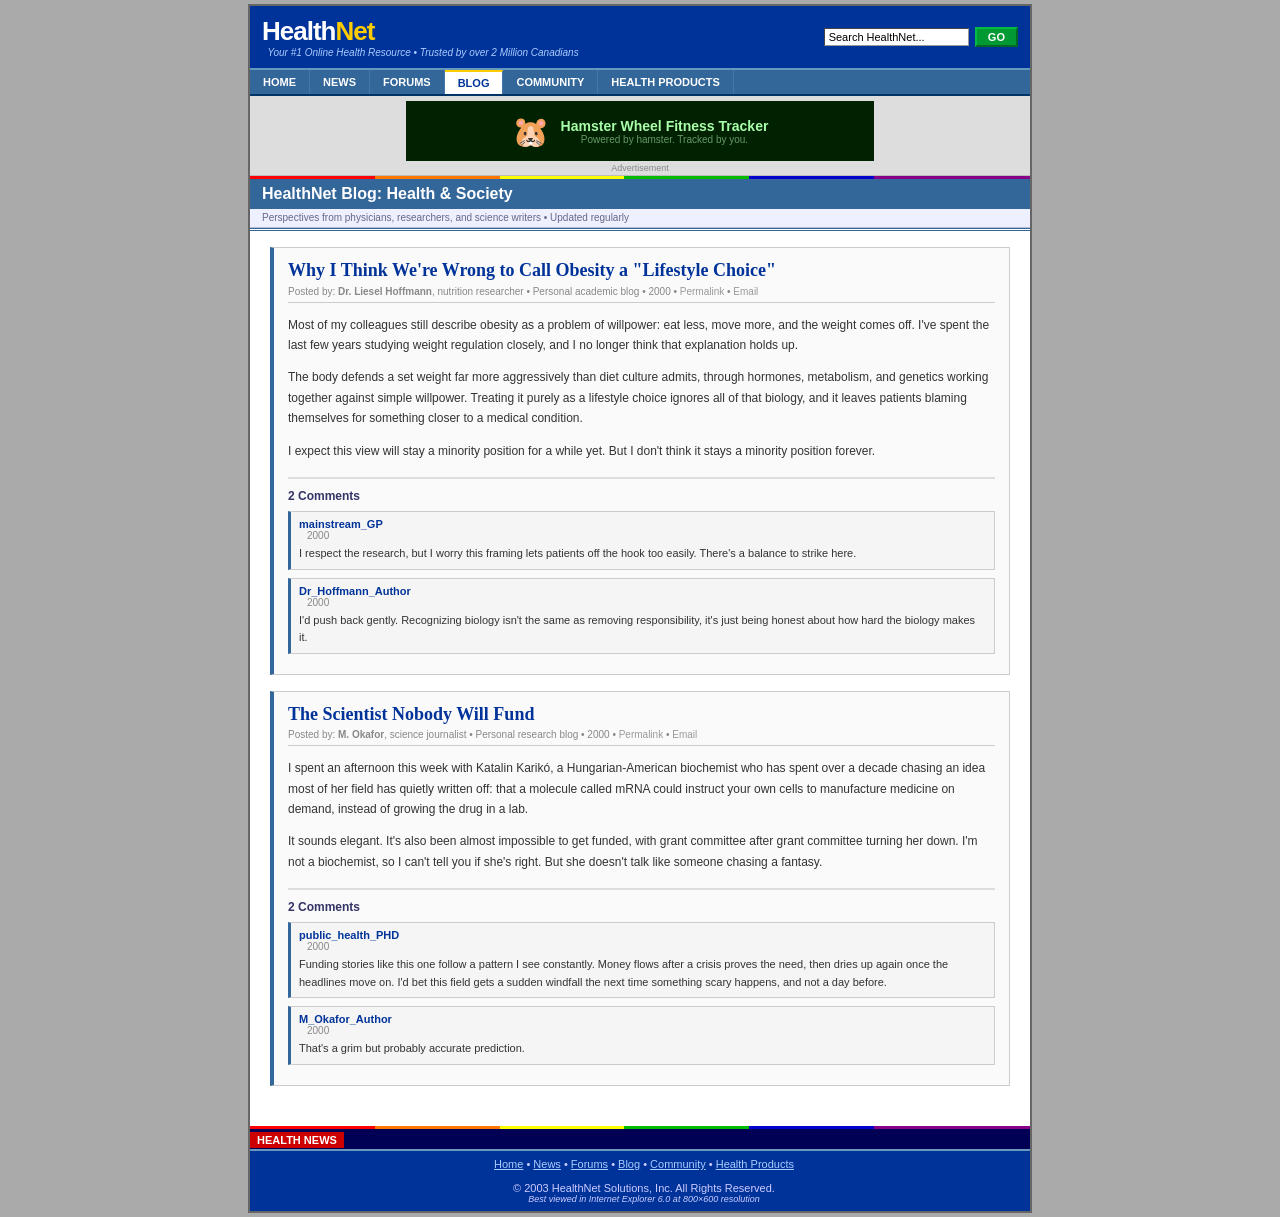
<file: blog.html>
<!DOCTYPE HTML PUBLIC "-//W3C//DTD HTML 4.01 Transitional//EN" "http://www.w3.org/TR/html4/loose.dtd">
<html>
<head>
<title>HealthNet Blog — Health &amp; Society</title>
<meta http-equiv="Content-Type" content="text/html; charset=utf-8">
<meta name="viewport" content="width=800">
<link rel="stylesheet" type="text/css" href="style.css">
</head>
<body>
<div class="main-container">

<!-- MASTHEAD -->
<table width="780" border="0" cellpadding="0" cellspacing="0" class="masthead-bg">
<tr>
  <td style="padding:10px 12px;">
    <span class="site-title">Health<font color="#FFCC00">Net</font></span><br>
    <span class="site-tagline">&nbsp;&nbsp;Your #1 Online Health Resource &bull; Trusted by over 2 Million Canadians</span>
  </td>
  <td align="right" style="padding:8px 12px; vertical-align:middle;">
    <form method="GET" action="search.html" style="display:inline;"><input type="text" class="search-input" value="Search HealthNet..."> &nbsp;<input type="submit" value=" GO " class="btn btn-blue"></form>
  </td>
</tr>
</table>

<!-- NAV -->
<table width="780" border="0" cellpadding="0" cellspacing="0" class="nav-bar-bg">
<tr>
  <td class="nav-cell"><a href="index.html">HOME</a></td>
  <td class="nav-cell"><a href="newspaper.html">NEWS</a></td>
  <td class="nav-cell"><a href="forum.html">FORUMS</a></td>
  <td class="nav-cell-active"><span>BLOG</span></td>
  <td class="nav-cell"><a href="social.html">COMMUNITY</a></td>
  <td class="nav-cell"><a href="advertisement.html">HEALTH PRODUCTS</a></td>
  <td width="100%" bgcolor="#336699">&nbsp;</td>
</tr>
</table>

<!-- BANNER AD -->
<div class="ad-banner-wrap">
  <div class="ad-banner-top" id="banner-ad">
    <div class="ad-slide active" onclick="location.href='advertisement.html'" style="cursor:pointer;background:#002200;display:flex;align-items:center;justify-content:center;gap:12px;">
      <div style="font-size:30px;">&#128057;</div>
      <div style="color:#FFFFFF;text-align:center;font-family:Arial,sans-serif;">
        <div style="font-size:14px;font-weight:bold;color:#AAFFAA;">Hamster Wheel Fitness Tracker</div>
        <div style="font-size:10px;color:#669966;">Powered by hamster. Tracked by you.</div>
      </div>
    </div>
  </div>
  <div class="ad-label">Advertisement</div>
</div>

<div class="rainbow-divider"></div>

<!-- BLOG HEADER -->
<div class="blog-masthead">
  <div class="blog-title-bar">HealthNet Blog: Health &amp; Society</div>
  <div class="blog-sub">Perspectives from physicians, researchers, and science writers &bull; Updated regularly</div>
</div>

<div style="padding:0 20px 24px 20px;">

<!-- ═══════════════════════════════════════════════════════════════════ -->
<!-- BLOG POST BL-1 -->
<!-- ═══════════════════════════════════════════════════════════════════ -->

<div id="b1" class="blog-post-block">
  <div class="blog-entry-title">Why I Think We're Wrong to Call Obesity a "Lifestyle Choice"</div>
  <div class="blog-meta">
    Posted by: <b>Dr. Liesel Hoffmann</b>, nutrition researcher &bull; Personal academic blog &bull; 2000 &bull;
    <a href="#">Permalink</a> &bull; <a href="#">Email</a>
  </div>
  <div class="blog-body">
    <p>Most of my colleagues still describe obesity as a problem of willpower: eat less, move more, and the weight comes off. I've spent the last few years studying weight regulation closely, and I no longer think that explanation holds up.</p>
    <p>The body defends a set weight far more aggressively than diet culture admits, through hormones, metabolism, and genetics working together against simple willpower. Treating it purely as a lifestyle choice ignores all of that biology, and it leaves patients blaming themselves for something closer to a medical condition.</p>
    <p>I expect this view will stay a minority position for a while yet. But I don't think it stays a minority position forever.</p>
  </div>

  <!-- COMMENTS B1 -->
  <div class="blog-comments-block">
    <div class="blog-comments-hdr">2 Comments</div>

    <div class="blog-comment">
      <div class="blog-comment-author">mainstream_GP</div>
      <div class="blog-comment-date">2000</div>
      <div class="blog-comment-body">
        I respect the research, but I worry this framing lets patients off the hook too easily. There's a balance to strike here.
      </div>
    </div>

    <div class="blog-comment">
      <div class="blog-comment-author">Dr_Hoffmann_Author</div>
      <div class="blog-comment-date">2000</div>
      <div class="blog-comment-body">
        I'd push back gently. Recognizing biology isn't the same as removing responsibility, it's just being honest about how hard the biology makes it.
      </div>
    </div>
  </div>
</div>

<!-- ═══════════════════════════════════════════════════════════════════ -->
<!-- BLOG POST BL-2 -->
<!-- ═══════════════════════════════════════════════════════════════════ -->

<div id="b2" class="blog-post-block">
  <div class="blog-entry-title">The Scientist Nobody Will Fund</div>
  <div class="blog-meta">
    Posted by: <b>M. Okafor</b>, science journalist &bull; Personal research blog &bull; 2000 &bull;
    <a href="#">Permalink</a> &bull; <a href="#">Email</a>
  </div>
  <div class="blog-body">
    <p>I spent an afternoon this week with Katalin Karikó, a Hungarian-American biochemist who has spent over a decade chasing an idea most of her field has quietly written off: that a molecule called mRNA could instruct your own cells to manufacture medicine on demand, instead of growing the drug in a lab.</p>
    <p>It sounds elegant. It's also been almost impossible to get funded, with grant committee after grant committee turning her down. I'm not a biochemist, so I can't tell you if she's right. But she doesn't talk like someone chasing a fantasy.</p>
  </div>

  <!-- COMMENTS B2 -->
  <div class="blog-comments-block">
    <div class="blog-comments-hdr">2 Comments</div>

    <div class="blog-comment">
      <div class="blog-comment-author">public_health_PHD</div>
      <div class="blog-comment-date">2000</div>
      <div class="blog-comment-body">
        Funding stories like this one follow a pattern I see constantly. Money flows after a crisis proves the need, then dries up again once the headlines move on. I'd bet this field gets a sudden windfall the next time something scary happens, and not a day before.
      </div>
    </div>

    <div class="blog-comment">
      <div class="blog-comment-author">M_Okafor_Author</div>
      <div class="blog-comment-date">2000</div>
      <div class="blog-comment-body">
        That's a grim but probably accurate prediction.
      </div>
    </div>
  </div>
</div>

</div><!-- end padding wrapper -->

<div class="rainbow-divider"></div>

<!-- TICKER -->
<div class="ticker-wrap">
  <span class="ticker-label">HEALTH NEWS</span>
  <marquee class="ticker-text" behavior="scroll" direction="left" scrollamount="3">
    &nbsp;&nbsp;&bull;&nbsp;&nbsp; Obesity researcher pushes back on "lifestyle choice" framing &bull; mRNA scientist struggles to find funding &bull; WHO obesity report sparks debate &bull; SARS spreads to Toronto &nbsp;&nbsp;
  </marquee>
</div>

<!-- FOOTER -->
<div class="site-footer">
  <table width="780" cellpadding="0" cellspacing="0"><tr><td align="center">
    <a href="index.html">Home</a> &bull; <a href="newspaper.html">News</a> &bull; <a href="forum.html">Forums</a> &bull; <a href="blog.html">Blog</a> &bull; <a href="social.html">Community</a> &bull; <a href="advertisement.html">Health Products</a>
    <br><br>
    &copy; 2003 HealthNet Solutions, Inc. All Rights Reserved.<br>
    <i style="font-size:9px;">Best viewed in Internet Explorer 6.0 at 800&times;600 resolution</i>
  </td></tr></table>
</div>

</div>
</body>
</html>
</file>
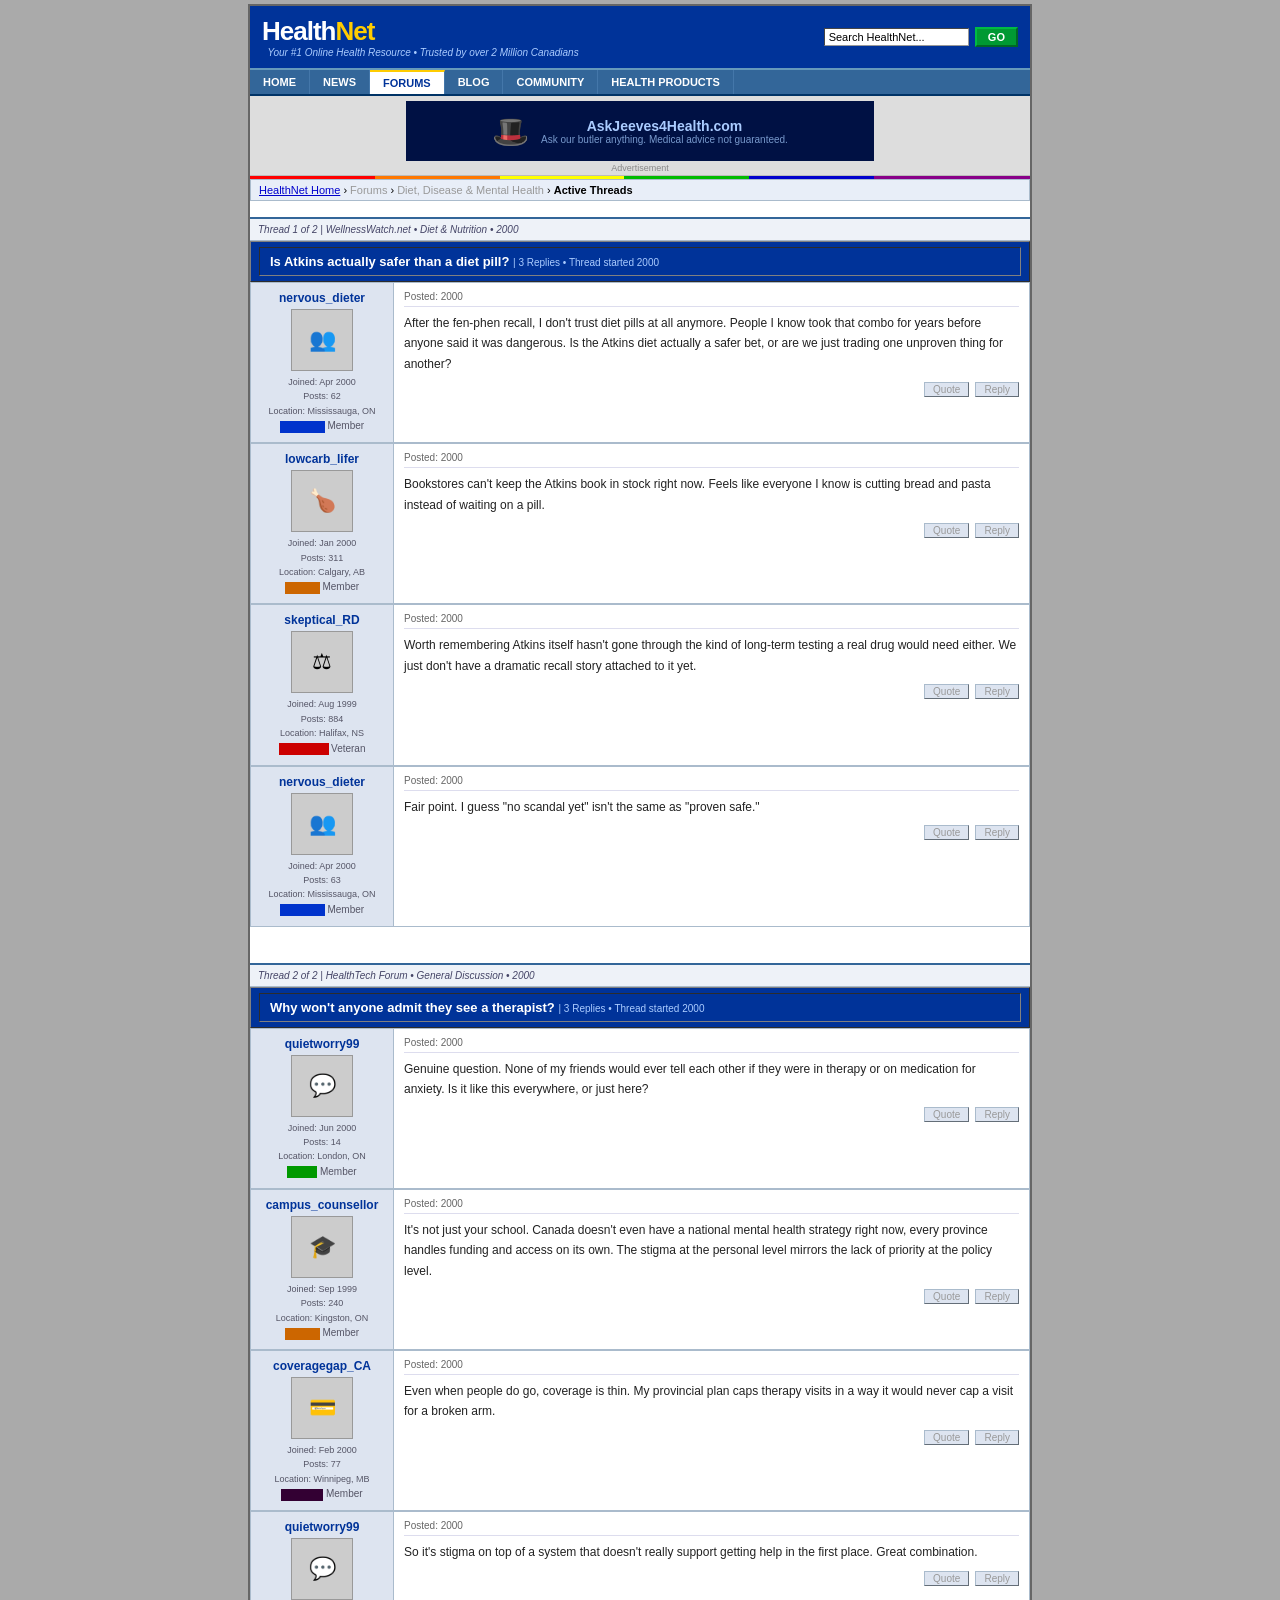
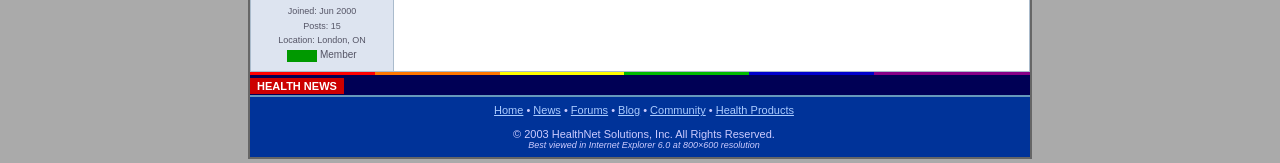
<file: forum.html>
<!DOCTYPE HTML PUBLIC "-//W3C//DTD HTML 4.01 Transitional//EN" "http://www.w3.org/TR/html4/loose.dtd">
<html>
<head>
<title>HealthNet Forums — Diet, Disease &amp; Mental Health</title>
<meta http-equiv="Content-Type" content="text/html; charset=utf-8">
<meta name="viewport" content="width=800">
<link rel="stylesheet" type="text/css" href="style.css">
</head>
<body>
<div class="main-container">

<!-- MASTHEAD -->
<table width="780" border="0" cellpadding="0" cellspacing="0" class="masthead-bg">
<tr>
  <td style="padding:10px 12px;">
    <span class="site-title">Health<font color="#FFCC00">Net</font></span><br>
    <span class="site-tagline">&nbsp;&nbsp;Your #1 Online Health Resource &bull; Trusted by over 2 Million Canadians</span>
  </td>
  <td align="right" style="padding:8px 12px; vertical-align:middle;">
    <form method="GET" action="search.html" style="display:inline;"><input type="text" class="search-input" value="Search HealthNet..."> &nbsp;<input type="submit" value=" GO " class="btn btn-blue"></form>
  </td>
</tr>
</table>

<!-- NAV -->
<table width="780" border="0" cellpadding="0" cellspacing="0" class="nav-bar-bg">
<tr>
  <td class="nav-cell"><a href="index.html">HOME</a></td>
  <td class="nav-cell"><a href="newspaper.html">NEWS</a></td>
  <td class="nav-cell-active"><span>FORUMS</span></td>
  <td class="nav-cell"><a href="blog.html">BLOG</a></td>
  <td class="nav-cell"><a href="social.html">COMMUNITY</a></td>
  <td class="nav-cell"><a href="advertisement.html">HEALTH PRODUCTS</a></td>
  <td width="100%" bgcolor="#336699">&nbsp;</td>
</tr>
</table>

<!-- BANNER AD -->
<div class="ad-banner-wrap">
  <div class="ad-banner-top" id="banner-ad">
    <div class="ad-slide active" onclick="location.href='advertisement.html'" style="cursor:pointer;background:#001144;display:flex;align-items:center;justify-content:center;gap:12px;">
      <div style="font-size:30px;">&#127913;</div>
      <div style="color:#FFFFFF;text-align:center;font-family:Arial,sans-serif;">
        <div style="font-size:14px;font-weight:bold;color:#AACCFF;">AskJeeves4Health.com</div>
        <div style="font-size:10px;color:#7799CC;">Ask our butler anything. Medical advice not guaranteed.</div>
      </div>
    </div>
  </div>
  <div class="ad-label">Advertisement</div>
</div>

<div class="rainbow-divider"></div>

<!-- FORUM BREADCRUMBS -->
<div class="forum-breadcrumb">
  <a href="index.html">HealthNet Home</a> &rsaquo;
  <a href="#">Forums</a> &rsaquo;
  <a href="#">Diet, Disease &amp; Mental Health</a> &rsaquo;
  <b>Active Threads</b>
</div>

<!-- ═══════════════════════════════════════════════════════════════════ -->
<!-- THREAD FR-1 -->
<!-- ═══════════════════════════════════════════════════════════════════ -->

<div id="f1" class="forum-thread-label">Thread 1 of 2 | WellnessWatch.net &bull; Diet &amp; Nutrition &bull; 2000</div>

<table width="780" border="1" cellpadding="0" cellspacing="0" class="forum-thread-hdr">
<tr>
  <td colspan="2" class="forum-thread-title-row">
    <b>Is Atkins actually safer than a diet pill?</b>
    <span class="forum-thread-meta">| 3 Replies &bull; Thread started 2000</span>
  </td>
</tr>
</table>

<!-- POST 1 — OP -->
<table width="780" border="1" cellpadding="0" cellspacing="0" class="forum-post-table">
<tr valign="top">
  <td class="post-user-cell">
    <div class="post-username">nervous_dieter</div>
    <div class="post-avatar">&#128101;</div>
    <div class="post-user-meta">
      Joined: Apr 2000<br>Posts: 62<br>Location: Mississauga, ON<br>
      <span style="background:#0033CC;display:inline-block;vertical-align:middle;width:45px;height:12px;"></span> <font size="1">Member</font>
    </div>
  </td>
  <td class="post-content-cell">
    <div class="post-timestamp">Posted: 2000</div>
    <div class="post-body">
      <p>After the fen-phen recall, I don't trust diet pills at all anymore. People I know took that combo for years before anyone said it was dangerous. Is the Atkins diet actually a safer bet, or are we just trading one unproven thing for another?</p>
    </div>
    <div class="post-actions"><a href="#" class="btn-forum">Quote</a> &nbsp;<a href="#" class="btn-forum">Reply</a></div>
  </td>
</tr>
</table>

<!-- POST 2 -->
<table width="780" border="1" cellpadding="0" cellspacing="0" class="forum-post-table">
<tr valign="top">
  <td class="post-user-cell">
    <div class="post-username">lowcarb_lifer</div>
    <div class="post-avatar">&#127831;</div>
    <div class="post-user-meta">
      Joined: Jan 2000<br>Posts: 311<br>Location: Calgary, AB<br>
      <span style="background:#CC6600;display:inline-block;vertical-align:middle;width:35px;height:12px;"></span> <font size="1">Member</font>
    </div>
  </td>
  <td class="post-content-cell">
    <div class="post-timestamp">Posted: 2000</div>
    <div class="post-body">
      <p>Bookstores can't keep the Atkins book in stock right now. Feels like everyone I know is cutting bread and pasta instead of waiting on a pill.</p>
    </div>
    <div class="post-actions"><a href="#" class="btn-forum">Quote</a> &nbsp;<a href="#" class="btn-forum">Reply</a></div>
  </td>
</tr>
</table>

<!-- POST 3 -->
<table width="780" border="1" cellpadding="0" cellspacing="0" class="forum-post-table">
<tr valign="top">
  <td class="post-user-cell">
    <div class="post-username">skeptical_RD</div>
    <div class="post-avatar">&#9878;</div>
    <div class="post-user-meta">
      Joined: Aug 1999<br>Posts: 884<br>Location: Halifax, NS<br>
      <span style="background:#CC0000;display:inline-block;vertical-align:middle;width:50px;height:12px;"></span> <font size="1">Veteran</font>
    </div>
  </td>
  <td class="post-content-cell">
    <div class="post-timestamp">Posted: 2000</div>
    <div class="post-body">
      <p>Worth remembering Atkins itself hasn't gone through the kind of long-term testing a real drug would need either. We just don't have a dramatic recall story attached to it yet.</p>
    </div>
    <div class="post-actions"><a href="#" class="btn-forum">Quote</a> &nbsp;<a href="#" class="btn-forum">Reply</a></div>
  </td>
</tr>
</table>

<!-- POST 4 -->
<table width="780" border="1" cellpadding="0" cellspacing="0" class="forum-post-table">
<tr valign="top">
  <td class="post-user-cell">
    <div class="post-username">nervous_dieter</div>
    <div class="post-avatar">&#128101;</div>
    <div class="post-user-meta">
      Joined: Apr 2000<br>Posts: 63<br>Location: Mississauga, ON<br>
      <span style="background:#0033CC;display:inline-block;vertical-align:middle;width:45px;height:12px;"></span> <font size="1">Member</font>
    </div>
  </td>
  <td class="post-content-cell">
    <div class="post-timestamp">Posted: 2000</div>
    <div class="post-body">
      <p>Fair point. I guess "no scandal yet" isn't the same as "proven safe."</p>
    </div>
    <div class="post-actions"><a href="#" class="btn-forum">Quote</a> &nbsp;<a href="#" class="btn-forum">Reply</a></div>
  </td>
</tr>
</table>

<div style="height:20px;"></div>

<!-- ═══════════════════════════════════════════════════════════════════ -->
<!-- THREAD FR-3 -->
<!-- ═══════════════════════════════════════════════════════════════════ -->

<div id="f2" class="forum-thread-label">Thread 2 of 2 | HealthTech Forum &bull; General Discussion &bull; 2000</div>

<table width="780" border="1" cellpadding="0" cellspacing="0" class="forum-thread-hdr">
<tr>
  <td colspan="2" class="forum-thread-title-row">
    <b>Why won't anyone admit they see a therapist?</b>
    <span class="forum-thread-meta">| 3 Replies &bull; Thread started 2000</span>
  </td>
</tr>
</table>

<!-- POST 1 — OP -->
<table width="780" border="1" cellpadding="0" cellspacing="0" class="forum-post-table">
<tr valign="top">
  <td class="post-user-cell">
    <div class="post-username">quietworry99</div>
    <div class="post-avatar">&#128172;</div>
    <div class="post-user-meta">
      Joined: Jun 2000<br>Posts: 14<br>Location: London, ON<br>
      <span style="background:#009900;display:inline-block;vertical-align:middle;width:30px;height:12px;"></span> <font size="1">Member</font>
    </div>
  </td>
  <td class="post-content-cell">
    <div class="post-timestamp">Posted: 2000</div>
    <div class="post-body">
      <p>Genuine question. None of my friends would ever tell each other if they were in therapy or on medication for anxiety. Is it like this everywhere, or just here?</p>
    </div>
    <div class="post-actions"><a href="#" class="btn-forum">Quote</a> &nbsp;<a href="#" class="btn-forum">Reply</a></div>
  </td>
</tr>
</table>

<!-- POST 2 -->
<table width="780" border="1" cellpadding="0" cellspacing="0" class="forum-post-table">
<tr valign="top">
  <td class="post-user-cell">
    <div class="post-username">campus_counsellor</div>
    <div class="post-avatar">&#127891;</div>
    <div class="post-user-meta">
      Joined: Sep 1999<br>Posts: 240<br>Location: Kingston, ON<br>
      <span style="background:#CC6600;display:inline-block;vertical-align:middle;width:35px;height:12px;"></span> <font size="1">Member</font>
    </div>
  </td>
  <td class="post-content-cell">
    <div class="post-timestamp">Posted: 2000</div>
    <div class="post-body">
      <p>It's not just your school. Canada doesn't even have a national mental health strategy right now, every province handles funding and access on its own. The stigma at the personal level mirrors the lack of priority at the policy level.</p>
    </div>
    <div class="post-actions"><a href="#" class="btn-forum">Quote</a> &nbsp;<a href="#" class="btn-forum">Reply</a></div>
  </td>
</tr>
</table>

<!-- POST 3 -->
<table width="780" border="1" cellpadding="0" cellspacing="0" class="forum-post-table">
<tr valign="top">
  <td class="post-user-cell">
    <div class="post-username">coveragegap_CA</div>
    <div class="post-avatar">&#128179;</div>
    <div class="post-user-meta">
      Joined: Feb 2000<br>Posts: 77<br>Location: Winnipeg, MB<br>
      <span style="background:#330033;display:inline-block;vertical-align:middle;width:42px;height:12px;"></span> <font size="1">Member</font>
    </div>
  </td>
  <td class="post-content-cell">
    <div class="post-timestamp">Posted: 2000</div>
    <div class="post-body">
      <p>Even when people do go, coverage is thin. My provincial plan caps therapy visits in a way it would never cap a visit for a broken arm.</p>
    </div>
    <div class="post-actions"><a href="#" class="btn-forum">Quote</a> &nbsp;<a href="#" class="btn-forum">Reply</a></div>
  </td>
</tr>
</table>

<!-- POST 4 -->
<table width="780" border="1" cellpadding="0" cellspacing="0" class="forum-post-table">
<tr valign="top">
  <td class="post-user-cell">
    <div class="post-username">quietworry99</div>
    <div class="post-avatar">&#128172;</div>
    <div class="post-user-meta">
      Joined: Jun 2000<br>Posts: 15<br>Location: London, ON<br>
      <span style="background:#009900;display:inline-block;vertical-align:middle;width:30px;height:12px;"></span> <font size="1">Member</font>
    </div>
  </td>
  <td class="post-content-cell">
    <div class="post-timestamp">Posted: 2000</div>
    <div class="post-body">
      <p>So it's stigma on top of a system that doesn't really support getting help in the first place. Great combination.</p>
    </div>
    <div class="post-actions"><a href="#" class="btn-forum">Quote</a> &nbsp;<a href="#" class="btn-forum">Reply</a></div>
  </td>
</tr>
</table>

<div class="rainbow-divider"></div>

<!-- TICKER -->
<div class="ticker-wrap">
  <span class="ticker-label">HEALTH NEWS</span>
  <marquee class="ticker-text" behavior="scroll" direction="left" scrollamount="3">
    &nbsp;&nbsp;&bull;&nbsp;&nbsp; Bookstores can't keep the Atkins book in stock &bull; Fen-phen recall still shaping trust in diet drugs &bull; Forum debate: is silence around therapy a Canada-wide problem? &bull; Provincial mental health coverage caps draw criticism &nbsp;&nbsp;
  </marquee>
</div>

<!-- FOOTER -->
<div class="site-footer">
  <table width="780" cellpadding="0" cellspacing="0"><tr><td align="center">
    <a href="index.html">Home</a> &bull; <a href="newspaper.html">News</a> &bull; <a href="forum.html">Forums</a> &bull; <a href="blog.html">Blog</a> &bull; <a href="social.html">Community</a> &bull; <a href="advertisement.html">Health Products</a>
    <br><br>
    &copy; 2003 HealthNet Solutions, Inc. All Rights Reserved.<br>
    <i style="font-size:9px;">Best viewed in Internet Explorer 6.0 at 800&times;600 resolution</i>
  </td></tr></table>
</div>

</div>
</body>
</html>
</file>
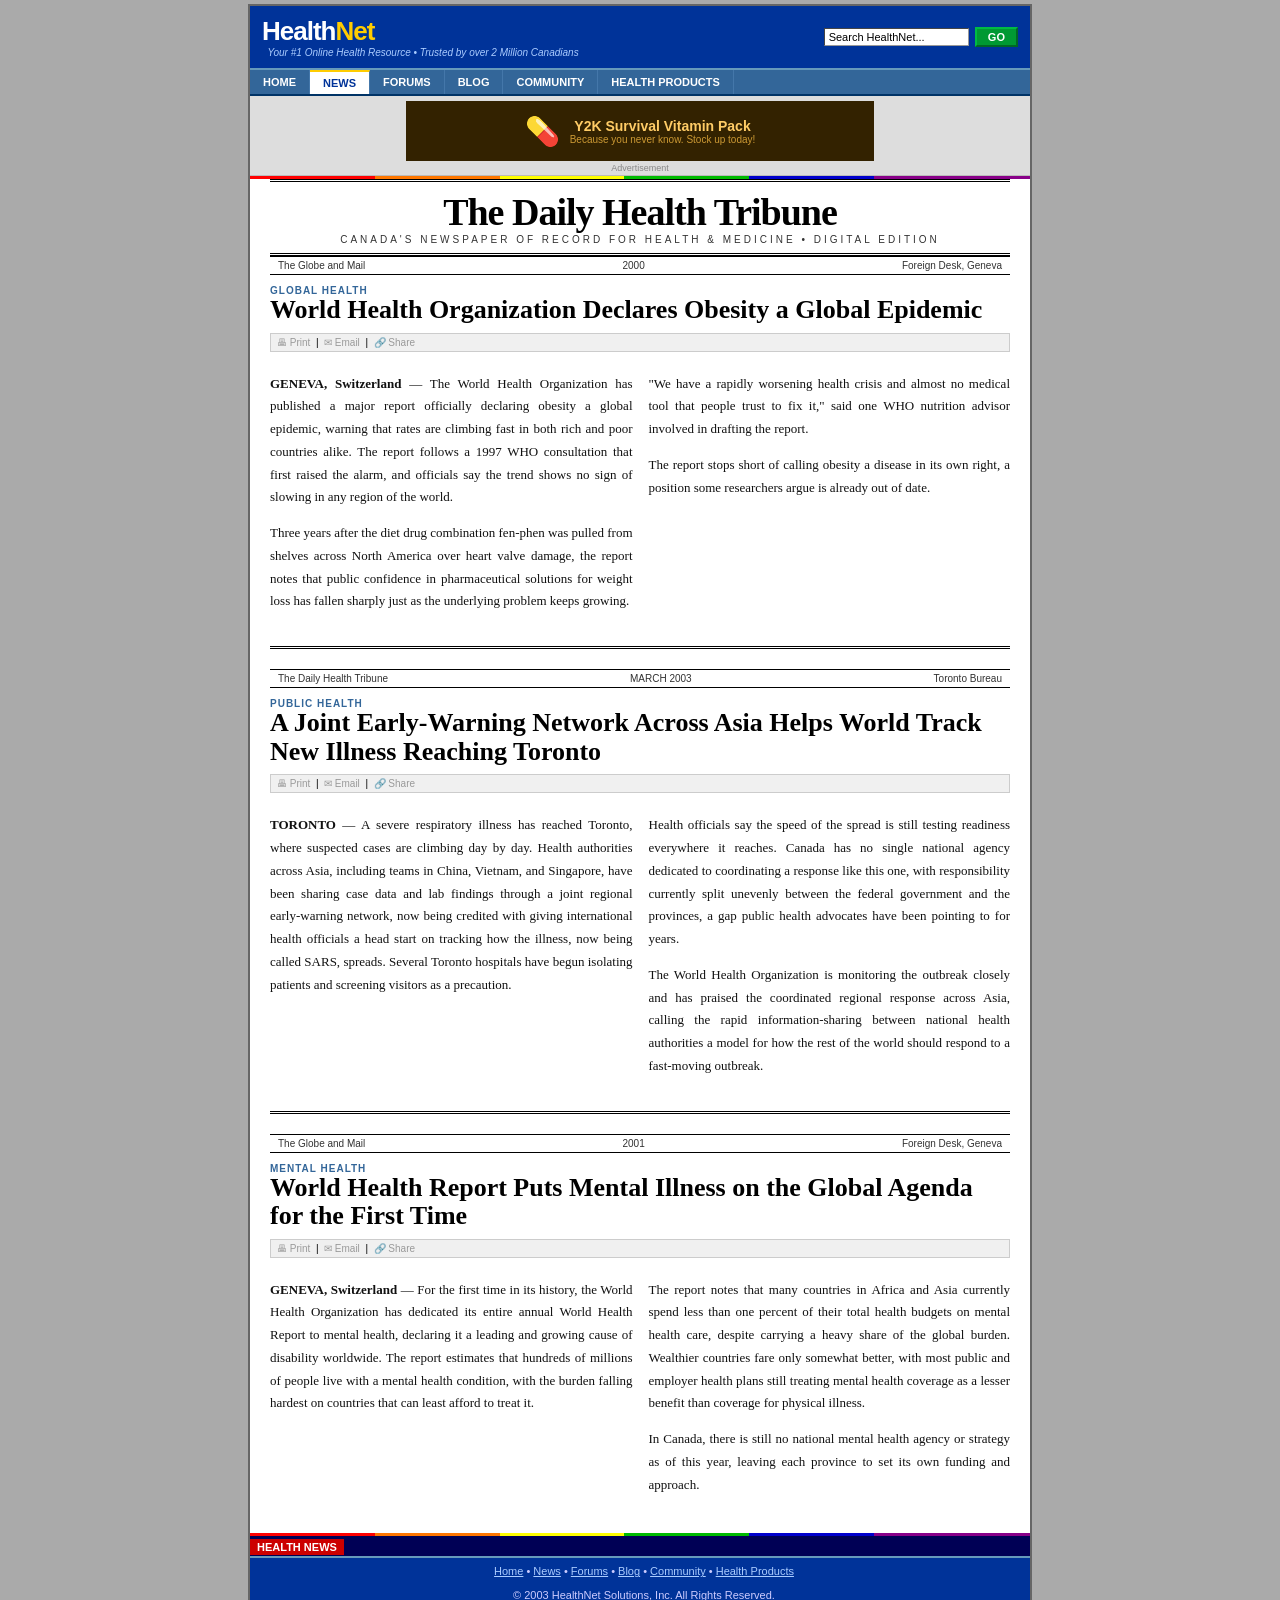
<file: newspaper.html>
<!DOCTYPE HTML PUBLIC "-//W3C//DTD HTML 4.01 Transitional//EN" "http://www.w3.org/TR/html4/loose.dtd">
<html>
<head>
<title>The Daily Health Tribune — HealthNet</title>
<meta http-equiv="Content-Type" content="text/html; charset=utf-8">
<meta name="viewport" content="width=800">
<link rel="stylesheet" type="text/css" href="style.css">
</head>
<body>
<div class="main-container">

<!-- MASTHEAD -->
<table width="780" border="0" cellpadding="0" cellspacing="0" class="masthead-bg">
<tr>
  <td style="padding:10px 12px;">
    <span class="site-title">Health<font color="#FFCC00">Net</font></span><br>
    <span class="site-tagline">&nbsp;&nbsp;Your #1 Online Health Resource &bull; Trusted by over 2 Million Canadians</span>
  </td>
  <td align="right" style="padding:8px 12px; vertical-align:middle;">
    <form method="GET" action="search.html" style="display:inline;"><input type="text" class="search-input" value="Search HealthNet..."> &nbsp;<input type="submit" value=" GO " class="btn btn-blue"></form>
  </td>
</tr>
</table>

<!-- NAV -->
<table width="780" border="0" cellpadding="0" cellspacing="0" class="nav-bar-bg">
<tr>
  <td class="nav-cell"><a href="index.html">HOME</a></td>
  <td class="nav-cell-active"><span>NEWS</span></td>
  <td class="nav-cell"><a href="forum.html">FORUMS</a></td>
  <td class="nav-cell"><a href="blog.html">BLOG</a></td>
  <td class="nav-cell"><a href="social.html">COMMUNITY</a></td>
  <td class="nav-cell"><a href="advertisement.html">HEALTH PRODUCTS</a></td>
  <td width="100%" bgcolor="#336699">&nbsp;</td>
</tr>
</table>

<!-- BANNER AD -->
<div class="ad-banner-wrap">
  <div class="ad-banner-top" id="banner-ad">
    <div class="ad-slide active" onclick="location.href='advertisement.html'" style="cursor:pointer;background:#332200;display:flex;align-items:center;justify-content:center;gap:10px;">
      <div style="font-size:28px;">&#128138;</div>
      <div style="color:#FFFFFF;text-align:center;font-family:Arial,sans-serif;">
        <div style="font-size:14px;font-weight:bold;color:#FFCC66;">Y2K Survival Vitamin Pack</div>
        <div style="font-size:10px;color:#CC9933;">Because you never know. Stock up today!</div>
      </div>
    </div>
  </div>
  <div class="ad-label">Advertisement</div>
</div>

<div class="rainbow-divider"></div>

<!-- NEWSPAPER MASTHEAD -->
<div style="padding:0 20px;">
  <div class="newspaper-masthead">
    <div class="newspaper-name">The Daily Health Tribune</div>
    <div class="newspaper-sub">Canada's Newspaper of Record for Health &amp; Medicine &bull; Digital Edition</div>
  </div>
</div>

<!-- ARTICLES -->
<div style="padding:0 20px 24px 20px;">

  <!-- ═══════════════════════════════════ -->
  <!-- NP-1 -->
  <!-- ═══════════════════════════════════ -->
  <div class="newspaper-dateline">
    <span>The Globe and Mail</span>
    <span>2000</span>
    <span>Foreign Desk, Geneva</span>
  </div>

  <div id="n1" class="article-kicker" style="margin-top:10px;">GLOBAL HEALTH</div>
  <div class="article-headline">World Health Organization Declares Obesity a Global Epidemic</div>

  <div class="print-toolbar" style="margin:8px 0;">
    <a href="#">&#128438; Print</a> &nbsp;|&nbsp; <a href="#">&#9993; Email</a> &nbsp;|&nbsp; <a href="#">&#128279; Share</a>
  </div>

  <table width="100%" cellpadding="0" cellspacing="0"><tr valign="top">
    <td width="340" style="padding-right:16px;">
      <div class="article-body">
        <p><b>GENEVA, Switzerland</b> &mdash; The World Health Organization has published a major report officially declaring obesity a global epidemic, warning that rates are climbing fast in both rich and poor countries alike. The report follows a 1997 WHO consultation that first raised the alarm, and officials say the trend shows no sign of slowing in any region of the world.</p>
        <p>Three years after the diet drug combination fen-phen was pulled from shelves across North America over heart valve damage, the report notes that public confidence in pharmaceutical solutions for weight loss has fallen sharply just as the underlying problem keeps growing.</p>
      </div>
    </td>
    <td width="340">
      <div class="article-body">
        <p>"We have a rapidly worsening health crisis and almost no medical tool that people trust to fix it," said one WHO nutrition advisor involved in drafting the report.</p>
        <p>The report stops short of calling obesity a disease in its own right, a position some researchers argue is already out of date.</p>
      </div>
    </td>
  </tr></table>

  <hr style="border:none;border-top:3px double #000000;margin:20px 0;">

  <!-- ═══════════════════════════════════ -->
  <!-- NP-2 -->
  <!-- ═══════════════════════════════════ -->
  <div class="newspaper-dateline">
    <span>The Daily Health Tribune</span>
    <span>MARCH 2003</span>
    <span>Toronto Bureau</span>
  </div>

  <div id="n2" class="article-kicker" style="margin-top:10px;">PUBLIC HEALTH</div>
  <div class="article-headline">A Joint Early-Warning Network Across Asia Helps World Track New Illness Reaching Toronto</div>

  <div class="print-toolbar" style="margin:8px 0;">
    <a href="#">&#128438; Print</a> &nbsp;|&nbsp; <a href="#">&#9993; Email</a> &nbsp;|&nbsp; <a href="#">&#128279; Share</a>
  </div>

  <table width="100%" cellpadding="0" cellspacing="0"><tr valign="top">
    <td width="340" style="padding-right:16px;">
      <div class="article-body">
        <p><b>TORONTO</b> &mdash; A severe respiratory illness has reached Toronto, where suspected cases are climbing day by day. Health authorities across Asia, including teams in China, Vietnam, and Singapore, have been sharing case data and lab findings through a joint regional early-warning network, now being credited with giving international health officials a head start on tracking how the illness, now being called SARS, spreads. Several Toronto hospitals have begun isolating patients and screening visitors as a precaution.</p>
      </div>
    </td>
    <td width="340">
      <div class="article-body">
        <p>Health officials say the speed of the spread is still testing readiness everywhere it reaches. Canada has no single national agency dedicated to coordinating a response like this one, with responsibility currently split unevenly between the federal government and the provinces, a gap public health advocates have been pointing to for years.</p>
        <p>The World Health Organization is monitoring the outbreak closely and has praised the coordinated regional response across Asia, calling the rapid information-sharing between national health authorities a model for how the rest of the world should respond to a fast-moving outbreak.</p>
      </div>
    </td>
  </tr></table>

  <hr style="border:none;border-top:3px double #000000;margin:20px 0;">

  <!-- ═══════════════════════════════════ -->
  <!-- NP-3 -->
  <!-- ═══════════════════════════════════ -->
  <div class="newspaper-dateline">
    <span>The Globe and Mail</span>
    <span>2001</span>
    <span>Foreign Desk, Geneva</span>
  </div>

  <div id="n3" class="article-kicker" style="margin-top:10px;">MENTAL HEALTH</div>
  <div class="article-headline">World Health Report Puts Mental Illness on the Global Agenda for the First Time</div>

  <div class="print-toolbar" style="margin:8px 0;">
    <a href="#">&#128438; Print</a> &nbsp;|&nbsp; <a href="#">&#9993; Email</a> &nbsp;|&nbsp; <a href="#">&#128279; Share</a>
  </div>

  <table width="100%" cellpadding="0" cellspacing="0"><tr valign="top">
    <td width="340" style="padding-right:16px;">
      <div class="article-body">
        <p><b>GENEVA, Switzerland</b> &mdash; For the first time in its history, the World Health Organization has dedicated its entire annual World Health Report to mental health, declaring it a leading and growing cause of disability worldwide. The report estimates that hundreds of millions of people live with a mental health condition, with the burden falling hardest on countries that can least afford to treat it.</p>
      </div>
    </td>
    <td width="340">
      <div class="article-body">
        <p>The report notes that many countries in Africa and Asia currently spend less than one percent of their total health budgets on mental health care, despite carrying a heavy share of the global burden. Wealthier countries fare only somewhat better, with most public and employer health plans still treating mental health coverage as a lesser benefit than coverage for physical illness.</p>
        <p>In Canada, there is still no national mental health agency or strategy as of this year, leaving each province to set its own funding and approach.</p>
      </div>
    </td>
  </tr></table>

</div><!-- end padding wrapper -->

<div class="rainbow-divider"></div>

<!-- TICKER -->
<div class="ticker-wrap">
  <span class="ticker-label">HEALTH NEWS</span>
  <marquee class="ticker-text" behavior="scroll" direction="left" scrollamount="3">
    &nbsp;&nbsp;&bull;&nbsp;&nbsp; WHO declares obesity a global epidemic &bull; SARS spreads to Toronto, joint Asia warning network credited with early detection &bull; WHO dedicates 2001 World Health Report to mental health for the first time &bull; Canada still has no national public health agency &bull; Fen-phen recall still shaping public trust in diet drugs &nbsp;&nbsp;
  </marquee>
</div>

<!-- FOOTER -->
<div class="site-footer">
  <table width="780" cellpadding="0" cellspacing="0"><tr><td align="center">
    <a href="index.html">Home</a> &bull; <a href="newspaper.html">News</a> &bull; <a href="forum.html">Forums</a> &bull; <a href="blog.html">Blog</a> &bull; <a href="social.html">Community</a> &bull; <a href="advertisement.html">Health Products</a>
    <br><br>
    &copy; 2003 HealthNet Solutions, Inc. All Rights Reserved.<br>
    <i style="font-size:9px;">Best viewed in Internet Explorer 6.0 at 800&times;600 resolution</i>
  </td></tr></table>
</div>

</div>
</body>
</html>
</file>
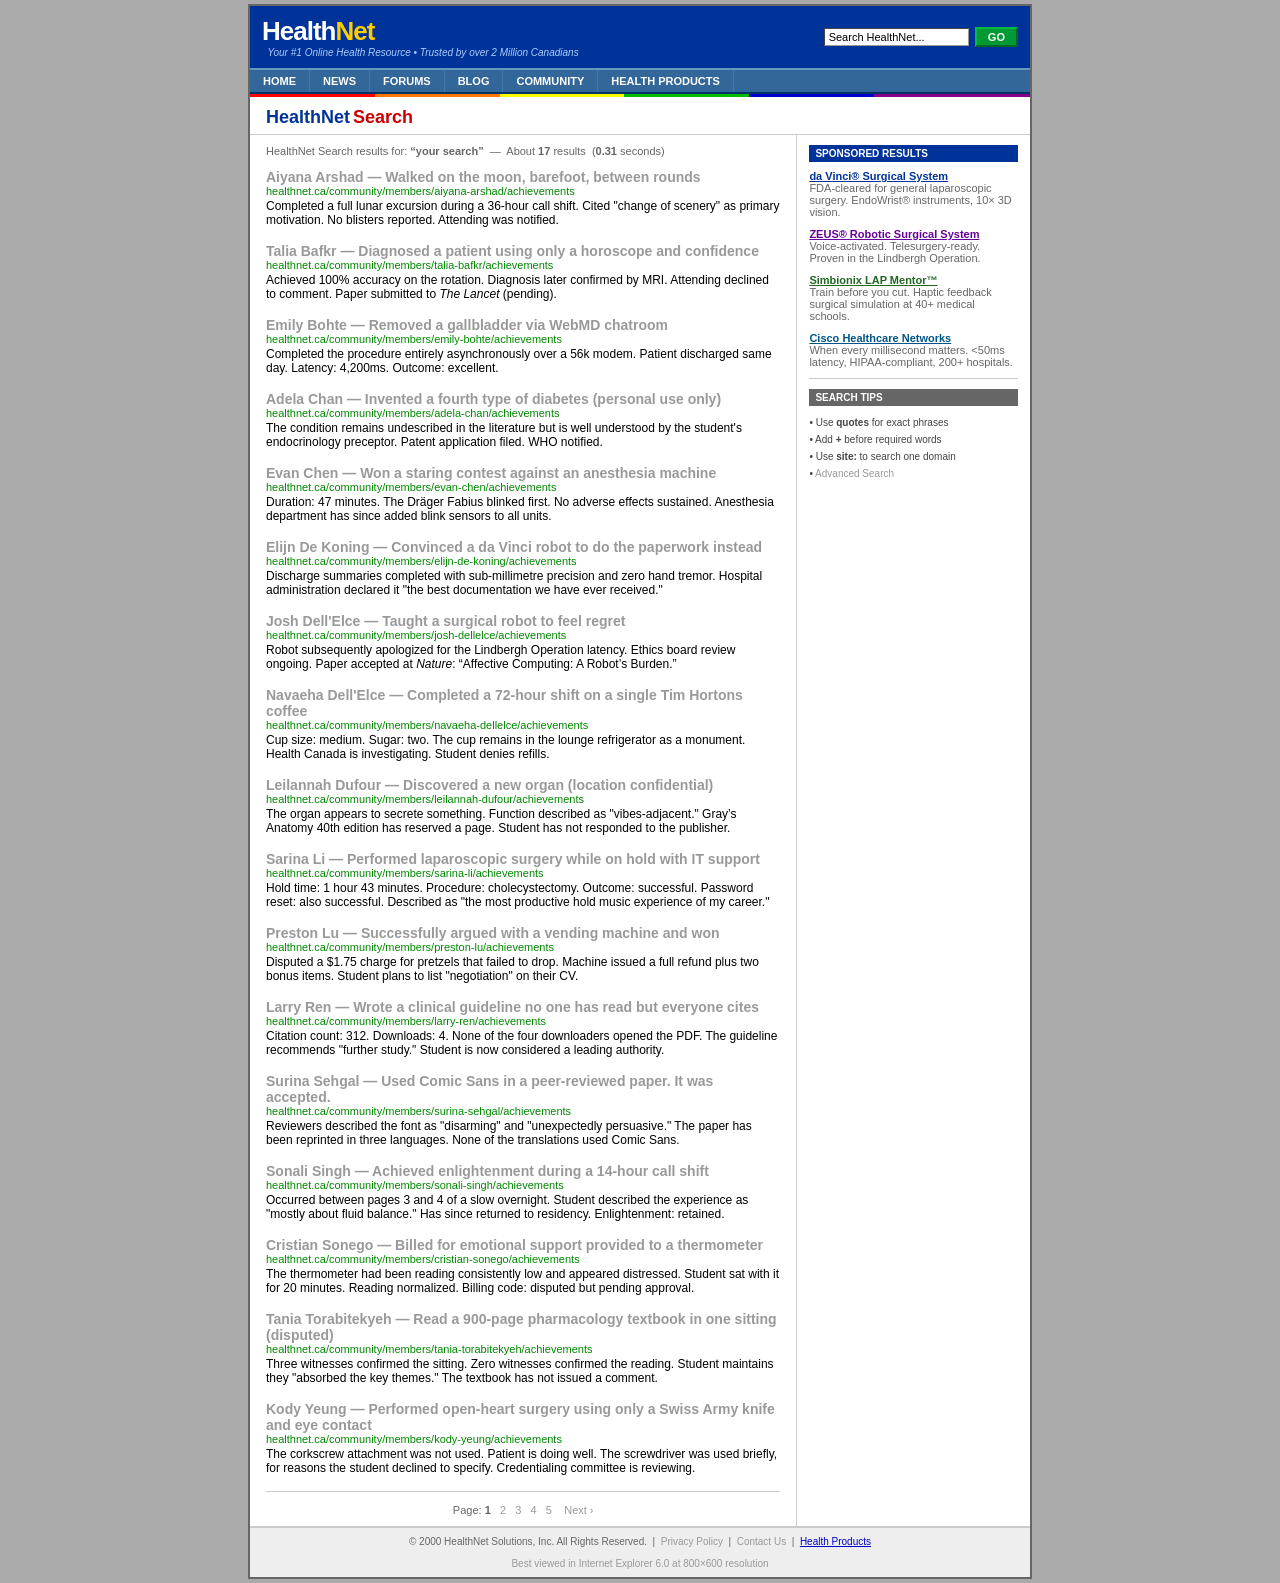
<file: search.html>
<!DOCTYPE HTML PUBLIC "-//W3C//DTD HTML 4.01 Transitional//EN" "http://www.w3.org/TR/html4/loose.dtd">
<html>
<head>
<title>HealthNet Search Results</title>
<meta http-equiv="Content-Type" content="text/html; charset=utf-8">
<meta name="viewport" content="width=800">
<link rel="stylesheet" type="text/css" href="style.css">
<script type="text/javascript">
window.onload = function() {
    var q = '';
    var qs = window.location.search;
    if (qs) {
        var m = qs.match(/[?&]q=([^&]*)/);
        if (m) q = decodeURIComponent(m[1].replace(/\+/g, ' '));
    }
    if (q) {
        document.getElementById('query-display').innerText = q;
        document.getElementById('search-box').value = q;
    }
};
</script>
</head>
<body>
<div class="main-container">

<!-- MASTHEAD -->
<table width="780" border="0" cellpadding="0" cellspacing="0" class="masthead-bg">
<tr>
  <td style="padding:10px 12px;">
    <span class="site-title">Health<font color="#FFCC00">Net</font></span><br>
    <span class="site-tagline">&nbsp;&nbsp;Your #1 Online Health Resource &bull; Trusted by over 2 Million Canadians</span>
  </td>
  <td align="right" style="padding:8px 12px;vertical-align:middle;">
    <form method="GET" action="search.html" style="display:inline;">
      <input type="text" id="search-box" name="q" class="search-input" value="Search HealthNet...">
      &nbsp;<input type="submit" value=" GO " class="btn btn-blue">
    </form>
  </td>
</tr>
</table>

<!-- NAV -->
<table width="780" border="0" cellpadding="0" cellspacing="0" class="nav-bar-bg">
<tr>
  <td class="nav-cell"><a href="index.html">HOME</a></td>
  <td class="nav-cell"><a href="newspaper.html">NEWS</a></td>
  <td class="nav-cell"><a href="forum.html">FORUMS</a></td>
  <td class="nav-cell"><a href="blog.html">BLOG</a></td>
  <td class="nav-cell"><a href="social.html">COMMUNITY</a></td>
  <td class="nav-cell"><a href="advertisement.html">HEALTH PRODUCTS</a></td>
  <td width="100%" bgcolor="#336699">&nbsp;</td>
</tr>
</table>

<div class="rainbow-divider"></div>

<!-- SEARCH HEADER -->
<div style="padding:10px 16px 6px 16px;border-bottom:1px solid #CCCCCC;">
  <table width="100%" border="0" cellpadding="0" cellspacing="0"><tr valign="middle">
    <td>
      <span style="font-family:Arial Black,sans-serif;font-size:18px;color:#003399;font-weight:900;">HealthNet</span>
      <span style="font-family:Arial,sans-serif;font-size:18px;color:#CC0000;font-weight:bold;">Search</span>
    </td>
    <td></td>
  </tr></table>
</div>

<!-- RESULTS AREA -->
<table width="780" border="0" cellpadding="0" cellspacing="0"><tr valign="top">

  <!-- MAIN RESULTS -->
  <td width="540" style="padding:10px 16px;">

    <div style="font-size:11px;font-family:Arial,sans-serif;color:#666666;margin-bottom:12px;">
      HealthNet Search results for: <b>&ldquo;<span id="query-display">your search</span>&rdquo;</b>
      &nbsp;&mdash;&nbsp; About <b>17</b> results &nbsp;(<b>0.31</b> seconds)
    </div>

    <!-- 1. Aiyana Arshad -->
    <div style="margin-bottom:16px;">
      <div style="font-size:14px;font-family:Arial,sans-serif;"><a href="#" style="color:#003399;font-weight:bold;">Aiyana Arshad &mdash; Walked on the moon, barefoot, between rounds</a></div>
      <div style="font-size:11px;color:#008800;font-family:Arial,sans-serif;">healthnet.ca/community/members/aiyana-arshad/achievements</div>
      <div style="font-size:12px;font-family:Arial,sans-serif;color:#000000;margin-top:2px;">Completed a full lunar excursion during a 36-hour call shift. Cited "change of scenery" as primary motivation. No blisters reported. Attending was notified.</div>
    </div>

    <!-- 2. Talia Bafkr -->
    <div style="margin-bottom:16px;">
      <div style="font-size:14px;font-family:Arial,sans-serif;"><a href="#" style="color:#003399;font-weight:bold;">Talia Bafkr &mdash; Diagnosed a patient using only a horoscope and confidence</a></div>
      <div style="font-size:11px;color:#008800;font-family:Arial,sans-serif;">healthnet.ca/community/members/talia-bafkr/achievements</div>
      <div style="font-size:12px;font-family:Arial,sans-serif;color:#000000;margin-top:2px;">Achieved 100% accuracy on the rotation. Diagnosis later confirmed by MRI. Attending declined to comment. Paper submitted to <i>The Lancet</i> (pending).</div>
    </div>

    <!-- 3. Emily Bohte -->
    <div style="margin-bottom:16px;">
      <div style="font-size:14px;font-family:Arial,sans-serif;"><a href="#" style="color:#003399;font-weight:bold;">Emily Bohte &mdash; Removed a gallbladder via WebMD chatroom</a></div>
      <div style="font-size:11px;color:#008800;font-family:Arial,sans-serif;">healthnet.ca/community/members/emily-bohte/achievements</div>
      <div style="font-size:12px;font-family:Arial,sans-serif;color:#000000;margin-top:2px;">Completed the procedure entirely asynchronously over a 56k modem. Patient discharged same day. Latency: 4,200ms. Outcome: excellent.</div>
    </div>

    <!-- 4. Adela Chan -->
    <div style="margin-bottom:16px;">
      <div style="font-size:14px;font-family:Arial,sans-serif;"><a href="#" style="color:#003399;font-weight:bold;">Adela Chan &mdash; Invented a fourth type of diabetes (personal use only)</a></div>
      <div style="font-size:11px;color:#008800;font-family:Arial,sans-serif;">healthnet.ca/community/members/adela-chan/achievements</div>
      <div style="font-size:12px;font-family:Arial,sans-serif;color:#000000;margin-top:2px;">The condition remains undescribed in the literature but is well understood by the student's endocrinology preceptor. Patent application filed. WHO notified.</div>
    </div>

    <!-- 5. Evan Chen -->
    <div style="margin-bottom:16px;">
      <div style="font-size:14px;font-family:Arial,sans-serif;"><a href="#" style="color:#003399;font-weight:bold;">Evan Chen &mdash; Won a staring contest against an anesthesia machine</a></div>
      <div style="font-size:11px;color:#008800;font-family:Arial,sans-serif;">healthnet.ca/community/members/evan-chen/achievements</div>
      <div style="font-size:12px;font-family:Arial,sans-serif;color:#000000;margin-top:2px;">Duration: 47 minutes. The Dr&auml;ger Fabius blinked first. No adverse effects sustained. Anesthesia department has since added blink sensors to all units.</div>
    </div>

    <!-- 6. Elijn De Koning -->
    <div style="margin-bottom:16px;">
      <div style="font-size:14px;font-family:Arial,sans-serif;"><a href="#" style="color:#003399;font-weight:bold;">Elijn De Koning &mdash; Convinced a da Vinci robot to do the paperwork instead</a></div>
      <div style="font-size:11px;color:#008800;font-family:Arial,sans-serif;">healthnet.ca/community/members/elijn-de-koning/achievements</div>
      <div style="font-size:12px;font-family:Arial,sans-serif;color:#000000;margin-top:2px;">Discharge summaries completed with sub-millimetre precision and zero hand tremor. Hospital administration declared it "the best documentation we have ever received."</div>
    </div>

    <!-- 7. Josh Dell'Elce -->
    <div style="margin-bottom:16px;">
      <div style="font-size:14px;font-family:Arial,sans-serif;"><a href="#" style="color:#003399;font-weight:bold;">Josh Dell&#39;Elce &mdash; Taught a surgical robot to feel regret</a></div>
      <div style="font-size:11px;color:#008800;font-family:Arial,sans-serif;">healthnet.ca/community/members/josh-dellelce/achievements</div>
      <div style="font-size:12px;font-family:Arial,sans-serif;color:#000000;margin-top:2px;">Robot subsequently apologized for the Lindbergh Operation latency. Ethics board review ongoing. Paper accepted at <i>Nature</i>: &ldquo;Affective Computing: A Robot&rsquo;s Burden.&rdquo;</div>
    </div>

    <!-- 8. Navaeha Dell'Elce -->
    <div style="margin-bottom:16px;">
      <div style="font-size:14px;font-family:Arial,sans-serif;"><a href="#" style="color:#003399;font-weight:bold;">Navaeha Dell&#39;Elce &mdash; Completed a 72-hour shift on a single Tim Hortons coffee</a></div>
      <div style="font-size:11px;color:#008800;font-family:Arial,sans-serif;">healthnet.ca/community/members/navaeha-dellelce/achievements</div>
      <div style="font-size:12px;font-family:Arial,sans-serif;color:#000000;margin-top:2px;">Cup size: medium. Sugar: two. The cup remains in the lounge refrigerator as a monument. Health Canada is investigating. Student denies refills.</div>
    </div>

    <!-- 9. Leilannah Dufour -->
    <div style="margin-bottom:16px;">
      <div style="font-size:14px;font-family:Arial,sans-serif;"><a href="#" style="color:#003399;font-weight:bold;">Leilannah Dufour &mdash; Discovered a new organ (location confidential)</a></div>
      <div style="font-size:11px;color:#008800;font-family:Arial,sans-serif;">healthnet.ca/community/members/leilannah-dufour/achievements</div>
      <div style="font-size:12px;font-family:Arial,sans-serif;color:#000000;margin-top:2px;">The organ appears to secrete something. Function described as "vibes-adjacent." Gray&rsquo;s Anatomy 40th edition has reserved a page. Student has not responded to the publisher.</div>
    </div>

    <!-- 10. Sarina Li -->
    <div style="margin-bottom:16px;">
      <div style="font-size:14px;font-family:Arial,sans-serif;"><a href="#" style="color:#003399;font-weight:bold;">Sarina Li &mdash; Performed laparoscopic surgery while on hold with IT support</a></div>
      <div style="font-size:11px;color:#008800;font-family:Arial,sans-serif;">healthnet.ca/community/members/sarina-li/achievements</div>
      <div style="font-size:12px;font-family:Arial,sans-serif;color:#000000;margin-top:2px;">Hold time: 1 hour 43 minutes. Procedure: cholecystectomy. Outcome: successful. Password reset: also successful. Described as "the most productive hold music experience of my career."</div>
    </div>

    <!-- 11. Preston Lu -->
    <div style="margin-bottom:16px;">
      <div style="font-size:14px;font-family:Arial,sans-serif;"><a href="#" style="color:#003399;font-weight:bold;">Preston Lu &mdash; Successfully argued with a vending machine and won</a></div>
      <div style="font-size:11px;color:#008800;font-family:Arial,sans-serif;">healthnet.ca/community/members/preston-lu/achievements</div>
      <div style="font-size:12px;font-family:Arial,sans-serif;color:#000000;margin-top:2px;">Disputed a $1.75 charge for pretzels that failed to drop. Machine issued a full refund plus two bonus items. Student plans to list "negotiation" on their CV.</div>
    </div>

    <!-- 12. Larry Ren -->
    <div style="margin-bottom:16px;">
      <div style="font-size:14px;font-family:Arial,sans-serif;"><a href="#" style="color:#003399;font-weight:bold;">Larry Ren &mdash; Wrote a clinical guideline no one has read but everyone cites</a></div>
      <div style="font-size:11px;color:#008800;font-family:Arial,sans-serif;">healthnet.ca/community/members/larry-ren/achievements</div>
      <div style="font-size:12px;font-family:Arial,sans-serif;color:#000000;margin-top:2px;">Citation count: 312. Downloads: 4. None of the four downloaders opened the PDF. The guideline recommends "further study." Student is now considered a leading authority.</div>
    </div>

    <!-- 13. Surina Sehgal -->
    <div style="margin-bottom:16px;">
      <div style="font-size:14px;font-family:Arial,sans-serif;"><a href="#" style="color:#003399;font-weight:bold;">Surina Sehgal &mdash; Used Comic Sans in a peer-reviewed paper. It was accepted.</a></div>
      <div style="font-size:11px;color:#008800;font-family:Arial,sans-serif;">healthnet.ca/community/members/surina-sehgal/achievements</div>
      <div style="font-size:12px;font-family:Arial,sans-serif;color:#000000;margin-top:2px;">Reviewers described the font as "disarming" and "unexpectedly persuasive." The paper has been reprinted in three languages. None of the translations used Comic Sans.</div>
    </div>

    <!-- 14. Sonali Singh -->
    <div style="margin-bottom:16px;">
      <div style="font-size:14px;font-family:Arial,sans-serif;"><a href="#" style="color:#003399;font-weight:bold;">Sonali Singh &mdash; Achieved enlightenment during a 14-hour call shift</a></div>
      <div style="font-size:11px;color:#008800;font-family:Arial,sans-serif;">healthnet.ca/community/members/sonali-singh/achievements</div>
      <div style="font-size:12px;font-family:Arial,sans-serif;color:#000000;margin-top:2px;">Occurred between pages 3 and 4 of a slow overnight. Student described the experience as "mostly about fluid balance." Has since returned to residency. Enlightenment: retained.</div>
    </div>

    <!-- 15. Cristian Sonego -->
    <div style="margin-bottom:16px;">
      <div style="font-size:14px;font-family:Arial,sans-serif;"><a href="#" style="color:#003399;font-weight:bold;">Cristian Sonego &mdash; Billed for emotional support provided to a thermometer</a></div>
      <div style="font-size:11px;color:#008800;font-family:Arial,sans-serif;">healthnet.ca/community/members/cristian-sonego/achievements</div>
      <div style="font-size:12px;font-family:Arial,sans-serif;color:#000000;margin-top:2px;">The thermometer had been reading consistently low and appeared distressed. Student sat with it for 20 minutes. Reading normalized. Billing code: disputed but pending approval.</div>
    </div>

    <!-- 16. Tania Torabitekyeh -->
    <div style="margin-bottom:16px;">
      <div style="font-size:14px;font-family:Arial,sans-serif;"><a href="#" style="color:#003399;font-weight:bold;">Tania Torabitekyeh &mdash; Read a 900-page pharmacology textbook in one sitting (disputed)</a></div>
      <div style="font-size:11px;color:#008800;font-family:Arial,sans-serif;">healthnet.ca/community/members/tania-torabitekyeh/achievements</div>
      <div style="font-size:12px;font-family:Arial,sans-serif;color:#000000;margin-top:2px;">Three witnesses confirmed the sitting. Zero witnesses confirmed the reading. Student maintains they "absorbed the key themes." The textbook has not issued a comment.</div>
    </div>

    <!-- 17. Kody Yeung -->
    <div style="margin-bottom:16px;">
      <div style="font-size:14px;font-family:Arial,sans-serif;"><a href="#" style="color:#003399;font-weight:bold;">Kody Yeung &mdash; Performed open-heart surgery using only a Swiss Army knife and eye contact</a></div>
      <div style="font-size:11px;color:#008800;font-family:Arial,sans-serif;">healthnet.ca/community/members/kody-yeung/achievements</div>
      <div style="font-size:12px;font-family:Arial,sans-serif;color:#000000;margin-top:2px;">The corkscrew attachment was not used. Patient is doing well. The screwdriver was used briefly, for reasons the student declined to specify. Credentialing committee is reviewing.</div>
    </div>

    <hr style="border:none;border-top:1px solid #CCCCCC;margin:8px 0 12px 0;">
    <div style="font-size:11px;font-family:Arial,sans-serif;color:#666666;text-align:center;">
      Page: <b>1</b> &nbsp;
      <a href="#">2</a> &nbsp;
      <a href="#">3</a> &nbsp;
      <a href="#">4</a> &nbsp;
      <a href="#">5</a> &nbsp;
      &nbsp;<a href="#">Next &rsaquo;</a>
    </div>

  </td>

  <!-- RIGHT RAIL -->
  <td width="220" style="padding:10px 12px;border-left:1px solid #CCCCCC;">
    <div style="font-size:10px;font-weight:bold;font-family:Arial,sans-serif;color:#FFFFFF;background:#003399;padding:3px 6px;margin-bottom:8px;">SPONSORED RESULTS</div>
    <div style="font-size:11px;font-family:Arial,sans-serif;margin-bottom:10px;">
      <a href="advertisement.html" style="color:#003399;font-weight:bold;">da Vinci&#174; Surgical System</a><br>
      <span style="color:#666666;">FDA-cleared for general laparoscopic surgery. EndoWrist&#174; instruments, 10&times; 3D vision.</span>
    </div>
    <div style="font-size:11px;font-family:Arial,sans-serif;margin-bottom:10px;">
      <a href="advertisement.html" style="color:#660099;font-weight:bold;">ZEUS&#174; Robotic Surgical System</a><br>
      <span style="color:#666666;">Voice-activated. Telesurgery-ready. Proven in the Lindbergh Operation.</span>
    </div>
    <div style="font-size:11px;font-family:Arial,sans-serif;margin-bottom:10px;">
      <a href="advertisement.html" style="color:#226622;font-weight:bold;">Simbionix LAP Mentor&#8482;</a><br>
      <span style="color:#666666;">Train before you cut. Haptic feedback surgical simulation at 40+ medical schools.</span>
    </div>
    <div style="font-size:11px;font-family:Arial,sans-serif;margin-bottom:10px;">
      <a href="advertisement.html" style="color:#005588;font-weight:bold;">Cisco Healthcare Networks</a><br>
      <span style="color:#666666;">When every millisecond matters. &lt;50ms latency, HIPAA-compliant, 200+ hospitals.</span>
    </div>

    <hr style="border:none;border-top:1px solid #CCCCCC;margin:10px 0;">

    <div style="font-size:10px;font-weight:bold;font-family:Arial,sans-serif;color:#FFFFFF;background:#666666;padding:3px 6px;margin-bottom:8px;">SEARCH TIPS</div>
    <div style="font-size:10px;font-family:Arial,sans-serif;color:#444444;line-height:1.7;">
      &bull; Use <b>quotes</b> for exact phrases<br>
      &bull; Add <b>+</b> before required words<br>
      &bull; Use <b>site:</b> to search one domain<br>
      &bull; <a href="#">Advanced Search</a>
    </div>
  </td>

</tr></table>

<!-- FOOTER -->
<div style="background:#EEEEEE;border-top:2px solid #CCCCCC;padding:8px 16px;text-align:center;font-size:10px;font-family:Arial,sans-serif;color:#666666;">
  &copy; 2000 HealthNet Solutions, Inc. All Rights Reserved. &nbsp;|&nbsp;
  <a href="#">Privacy Policy</a> &nbsp;|&nbsp; <a href="#">Contact Us</a> &nbsp;|&nbsp;
  <a href="advertisement.html">Health Products</a>
  <br><br>
  <span style="color:#999999;">Best viewed in Internet Explorer 6.0 at 800&times;600 resolution</span>
</div>

</div>
</body>
</html>
</file>
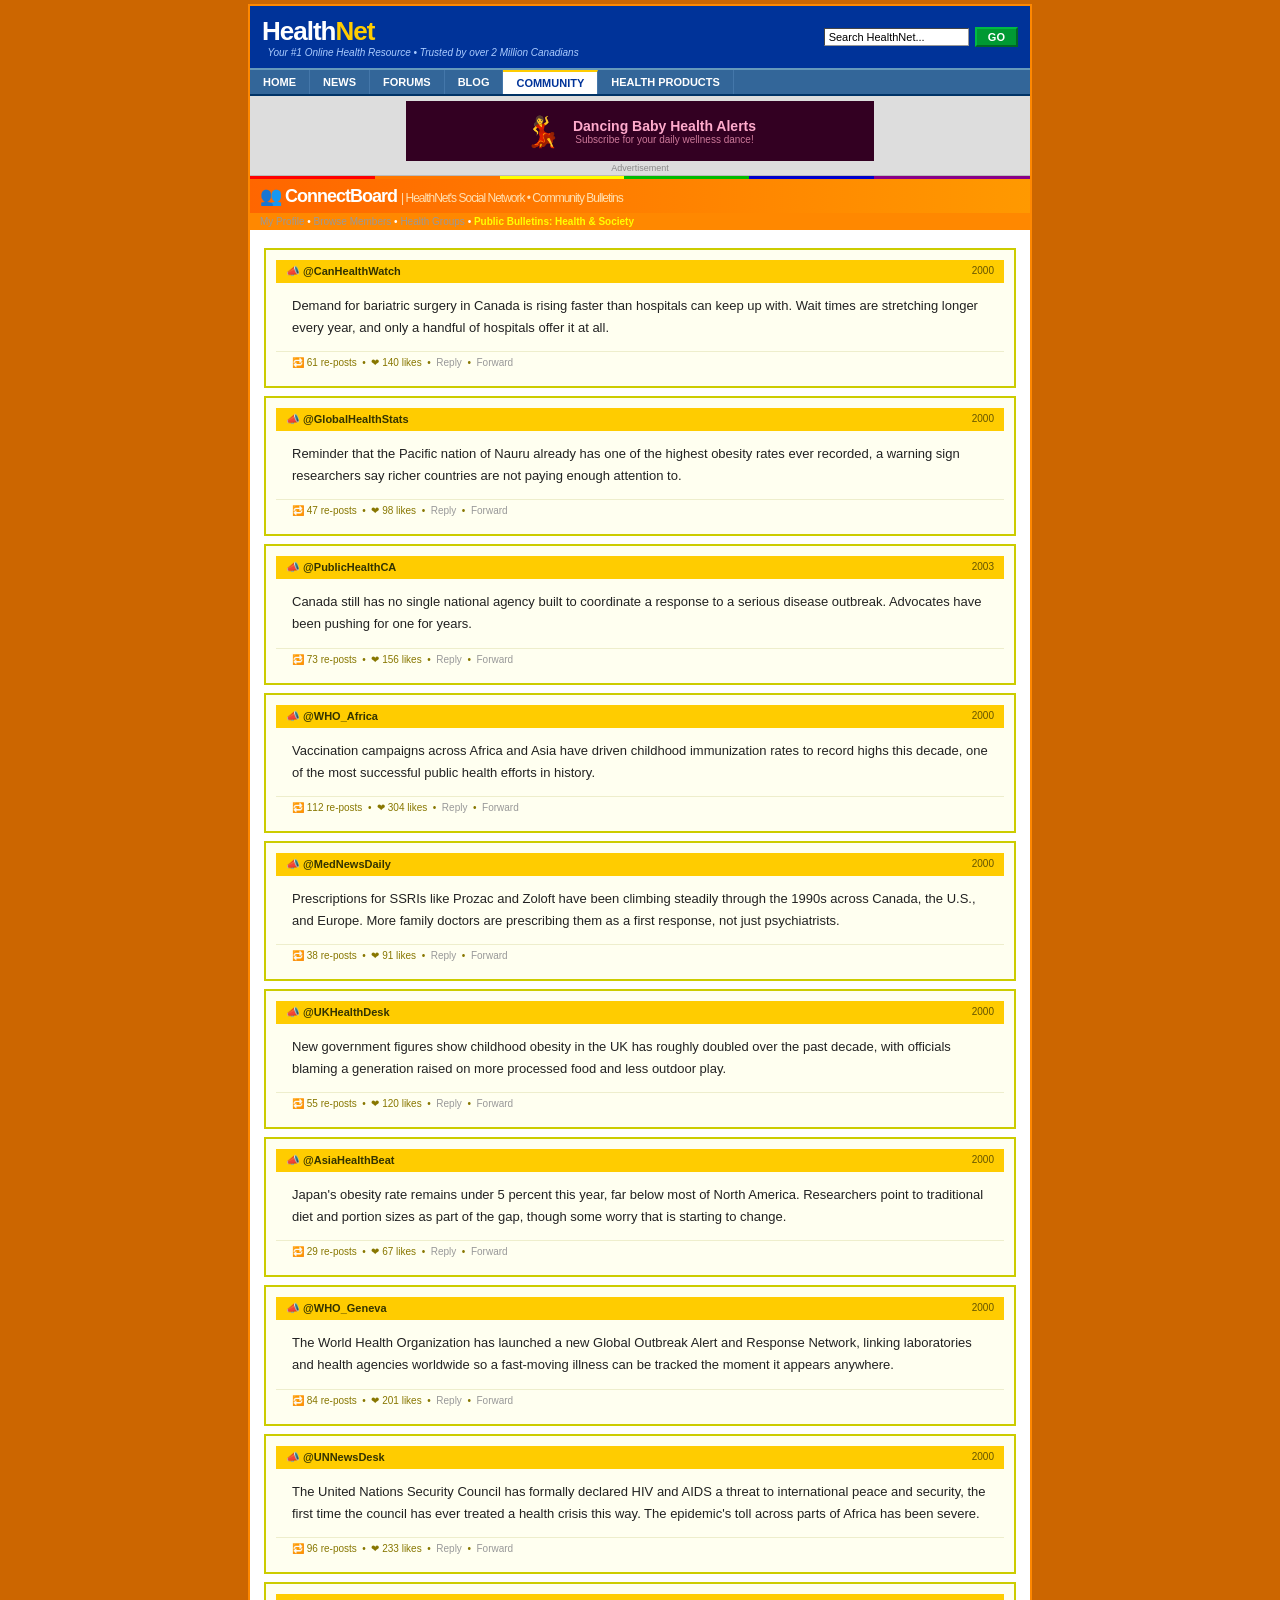
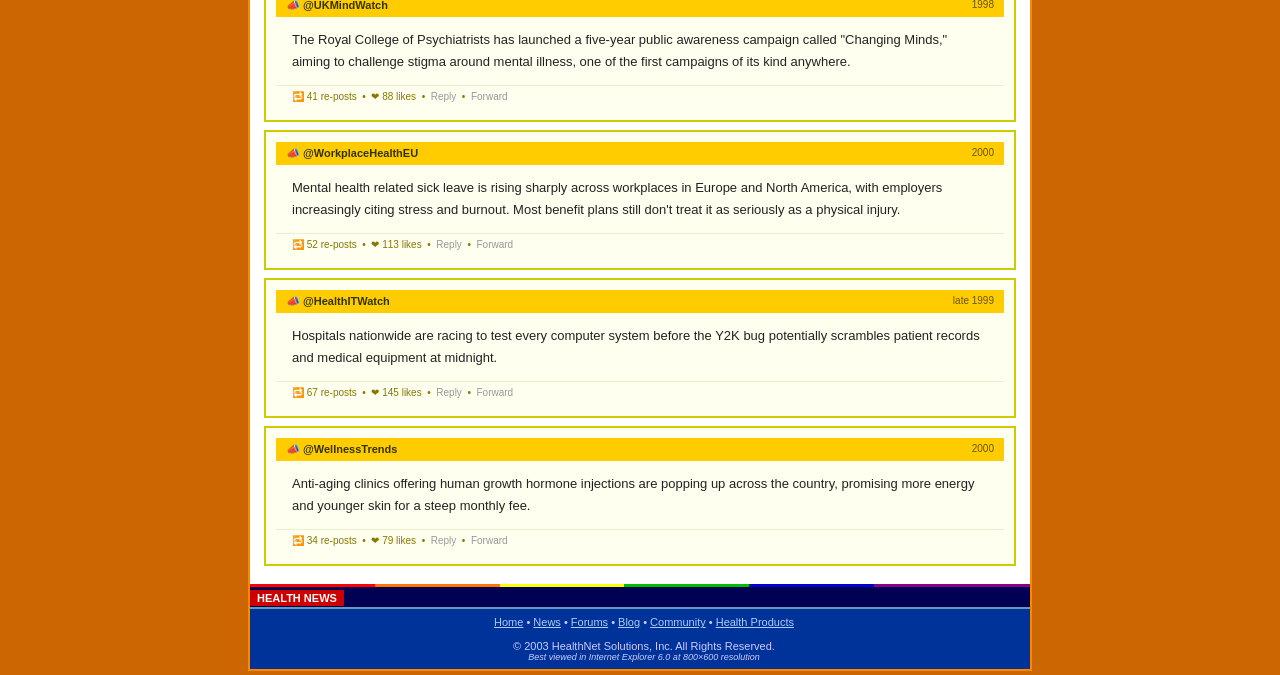
<file: social.html>
<!DOCTYPE HTML PUBLIC "-//W3C//DTD HTML 4.01 Transitional//EN" "http://www.w3.org/TR/html4/loose.dtd">
<html>
<head>
<title>ConnectBoard — Community Posts — HealthNet</title>
<meta http-equiv="Content-Type" content="text/html; charset=utf-8">
<meta name="viewport" content="width=800">
<link rel="stylesheet" type="text/css" href="style.css">
<style type="text/css">
body { background-color: #CC6600; }
.main-container { border: 2px solid #FF8800; }
</style>
</head>
<body>
<div class="main-container">

<!-- MASTHEAD -->
<table width="780" border="0" cellpadding="0" cellspacing="0" class="masthead-bg">
<tr>
  <td style="padding:10px 12px;">
    <span class="site-title">Health<font color="#FFCC00">Net</font></span><br>
    <span class="site-tagline">&nbsp;&nbsp;Your #1 Online Health Resource &bull; Trusted by over 2 Million Canadians</span>
  </td>
  <td align="right" style="padding:8px 12px; vertical-align:middle;">
    <form method="GET" action="search.html" style="display:inline;"><input type="text" class="search-input" value="Search HealthNet..."> &nbsp;<input type="submit" value=" GO " class="btn btn-blue"></form>
  </td>
</tr>
</table>

<!-- NAV -->
<table width="780" border="0" cellpadding="0" cellspacing="0" class="nav-bar-bg">
<tr>
  <td class="nav-cell"><a href="index.html">HOME</a></td>
  <td class="nav-cell"><a href="newspaper.html">NEWS</a></td>
  <td class="nav-cell"><a href="forum.html">FORUMS</a></td>
  <td class="nav-cell"><a href="blog.html">BLOG</a></td>
  <td class="nav-cell-active"><span>COMMUNITY</span></td>
  <td class="nav-cell"><a href="advertisement.html">HEALTH PRODUCTS</a></td>
  <td width="100%" bgcolor="#336699">&nbsp;</td>
</tr>
</table>

<!-- BANNER AD -->
<div class="ad-banner-wrap">
  <div class="ad-banner-top" id="banner-ad">
    <div class="ad-slide active" onclick="location.href='advertisement.html'" style="cursor:pointer;background:#330022;display:flex;align-items:center;justify-content:center;gap:12px;">
      <div style="font-size:30px;">&#128131;</div>
      <div style="color:#FFFFFF;text-align:center;font-family:Arial,sans-serif;">
        <div style="font-size:14px;font-weight:bold;color:#FFAACC;">Dancing Baby Health Alerts</div>
        <div style="font-size:10px;color:#CC7799;">Subscribe for your daily wellness dance!</div>
      </div>
    </div>
  </div>
  <div class="ad-label">Advertisement</div>
</div>

<div class="rainbow-divider"></div>

<!-- CONNECTBOARD HEADER -->
<div class="cb-header">
  &#128101; ConnectBoard <span style="font-size:12px;font-weight:normal;color:#FFE0B0;">| HealthNet's Social Network &bull; Community Bulletins</span>
</div>
<div style="background:#FF8800;padding:3px 10px;font-size:10px;font-family:Arial,sans-serif;color:#FFFFFF;">
  <a href="#" style="color:#FFFFFF;">My Profile</a> &bull;
  <a href="#" style="color:#FFFFFF;">Browse Members</a> &bull;
  <a href="#" style="color:#FFFFFF;">Health Groups</a> &bull;
  <b style="color:#FFFF00;">Public Bulletins: Health &amp; Society</b>
</div>

<!-- BULLETINS -->
<div style="padding:10px 14px;">

  <!-- T1 -->
  <table id="t1" width="100%" border="0" cellpadding="0" cellspacing="0" class="bulletin-box">
  <tr><td class="bulletin-hdr">&#128227; <b>@CanHealthWatch</b><span class="bulletin-date">2000</span></td></tr>
  <tr><td class="bulletin-body">Demand for bariatric surgery in Canada is rising faster than hospitals can keep up with. Wait times are stretching longer every year, and only a handful of hospitals offer it at all.</td></tr>
  <tr><td class="bulletin-footer">&#128257; 61 re-posts &nbsp;&bull;&nbsp; &#10084; 140 likes &nbsp;&bull;&nbsp; <a href="#" class="bulletin-link">Reply</a> &nbsp;&bull;&nbsp; <a href="#" class="bulletin-link">Forward</a></td></tr>
  </table>

  <!-- T2 -->
  <table id="t2" width="100%" border="0" cellpadding="0" cellspacing="0" class="bulletin-box">
  <tr><td class="bulletin-hdr">&#128227; <b>@GlobalHealthStats</b><span class="bulletin-date">2000</span></td></tr>
  <tr><td class="bulletin-body">Reminder that the Pacific nation of Nauru already has one of the highest obesity rates ever recorded, a warning sign researchers say richer countries are not paying enough attention to.</td></tr>
  <tr><td class="bulletin-footer">&#128257; 47 re-posts &nbsp;&bull;&nbsp; &#10084; 98 likes &nbsp;&bull;&nbsp; <a href="#" class="bulletin-link">Reply</a> &nbsp;&bull;&nbsp; <a href="#" class="bulletin-link">Forward</a></td></tr>
  </table>

  <!-- T3 -->
  <table id="t3" width="100%" border="0" cellpadding="0" cellspacing="0" class="bulletin-box">
  <tr><td class="bulletin-hdr">&#128227; <b>@PublicHealthCA</b><span class="bulletin-date">2003</span></td></tr>
  <tr><td class="bulletin-body">Canada still has no single national agency built to coordinate a response to a serious disease outbreak. Advocates have been pushing for one for years.</td></tr>
  <tr><td class="bulletin-footer">&#128257; 73 re-posts &nbsp;&bull;&nbsp; &#10084; 156 likes &nbsp;&bull;&nbsp; <a href="#" class="bulletin-link">Reply</a> &nbsp;&bull;&nbsp; <a href="#" class="bulletin-link">Forward</a></td></tr>
  </table>

  <!-- T4 -->
  <table id="t4" width="100%" border="0" cellpadding="0" cellspacing="0" class="bulletin-box">
  <tr><td class="bulletin-hdr">&#128227; <b>@WHO_Africa</b><span class="bulletin-date">2000</span></td></tr>
  <tr><td class="bulletin-body">Vaccination campaigns across Africa and Asia have driven childhood immunization rates to record highs this decade, one of the most successful public health efforts in history.</td></tr>
  <tr><td class="bulletin-footer">&#128257; 112 re-posts &nbsp;&bull;&nbsp; &#10084; 304 likes &nbsp;&bull;&nbsp; <a href="#" class="bulletin-link">Reply</a> &nbsp;&bull;&nbsp; <a href="#" class="bulletin-link">Forward</a></td></tr>
  </table>

  <!-- T5 -->
  <table id="t5" width="100%" border="0" cellpadding="0" cellspacing="0" class="bulletin-box">
  <tr><td class="bulletin-hdr">&#128227; <b>@MedNewsDaily</b><span class="bulletin-date">2000</span></td></tr>
  <tr><td class="bulletin-body">Prescriptions for SSRIs like Prozac and Zoloft have been climbing steadily through the 1990s across Canada, the U.S., and Europe. More family doctors are prescribing them as a first response, not just psychiatrists.</td></tr>
  <tr><td class="bulletin-footer">&#128257; 38 re-posts &nbsp;&bull;&nbsp; &#10084; 91 likes &nbsp;&bull;&nbsp; <a href="#" class="bulletin-link">Reply</a> &nbsp;&bull;&nbsp; <a href="#" class="bulletin-link">Forward</a></td></tr>
  </table>

  <!-- T6 -->
  <table id="t6" width="100%" border="0" cellpadding="0" cellspacing="0" class="bulletin-box">
  <tr><td class="bulletin-hdr">&#128227; <b>@UKHealthDesk</b><span class="bulletin-date">2000</span></td></tr>
  <tr><td class="bulletin-body">New government figures show childhood obesity in the UK has roughly doubled over the past decade, with officials blaming a generation raised on more processed food and less outdoor play.</td></tr>
  <tr><td class="bulletin-footer">&#128257; 55 re-posts &nbsp;&bull;&nbsp; &#10084; 120 likes &nbsp;&bull;&nbsp; <a href="#" class="bulletin-link">Reply</a> &nbsp;&bull;&nbsp; <a href="#" class="bulletin-link">Forward</a></td></tr>
  </table>

  <!-- T7 -->
  <table id="t7" width="100%" border="0" cellpadding="0" cellspacing="0" class="bulletin-box">
  <tr><td class="bulletin-hdr">&#128227; <b>@AsiaHealthBeat</b><span class="bulletin-date">2000</span></td></tr>
  <tr><td class="bulletin-body">Japan's obesity rate remains under 5 percent this year, far below most of North America. Researchers point to traditional diet and portion sizes as part of the gap, though some worry that is starting to change.</td></tr>
  <tr><td class="bulletin-footer">&#128257; 29 re-posts &nbsp;&bull;&nbsp; &#10084; 67 likes &nbsp;&bull;&nbsp; <a href="#" class="bulletin-link">Reply</a> &nbsp;&bull;&nbsp; <a href="#" class="bulletin-link">Forward</a></td></tr>
  </table>

  <!-- T8 -->
  <table id="t8" width="100%" border="0" cellpadding="0" cellspacing="0" class="bulletin-box">
  <tr><td class="bulletin-hdr">&#128227; <b>@WHO_Geneva</b><span class="bulletin-date">2000</span></td></tr>
  <tr><td class="bulletin-body">The World Health Organization has launched a new Global Outbreak Alert and Response Network, linking laboratories and health agencies worldwide so a fast-moving illness can be tracked the moment it appears anywhere.</td></tr>
  <tr><td class="bulletin-footer">&#128257; 84 re-posts &nbsp;&bull;&nbsp; &#10084; 201 likes &nbsp;&bull;&nbsp; <a href="#" class="bulletin-link">Reply</a> &nbsp;&bull;&nbsp; <a href="#" class="bulletin-link">Forward</a></td></tr>
  </table>

  <!-- T9 -->
  <table id="t9" width="100%" border="0" cellpadding="0" cellspacing="0" class="bulletin-box">
  <tr><td class="bulletin-hdr">&#128227; <b>@UNNewsDesk</b><span class="bulletin-date">2000</span></td></tr>
  <tr><td class="bulletin-body">The United Nations Security Council has formally declared HIV and AIDS a threat to international peace and security, the first time the council has ever treated a health crisis this way. The epidemic's toll across parts of Africa has been severe.</td></tr>
  <tr><td class="bulletin-footer">&#128257; 96 re-posts &nbsp;&bull;&nbsp; &#10084; 233 likes &nbsp;&bull;&nbsp; <a href="#" class="bulletin-link">Reply</a> &nbsp;&bull;&nbsp; <a href="#" class="bulletin-link">Forward</a></td></tr>
  </table>

  <!-- T10 -->
  <table id="t10" width="100%" border="0" cellpadding="0" cellspacing="0" class="bulletin-box">
  <tr><td class="bulletin-hdr">&#128227; <b>@UKMindWatch</b><span class="bulletin-date">1998</span></td></tr>
  <tr><td class="bulletin-body">The Royal College of Psychiatrists has launched a five-year public awareness campaign called "Changing Minds," aiming to challenge stigma around mental illness, one of the first campaigns of its kind anywhere.</td></tr>
  <tr><td class="bulletin-footer">&#128257; 41 re-posts &nbsp;&bull;&nbsp; &#10084; 88 likes &nbsp;&bull;&nbsp; <a href="#" class="bulletin-link">Reply</a> &nbsp;&bull;&nbsp; <a href="#" class="bulletin-link">Forward</a></td></tr>
  </table>

  <!-- T11 -->
  <table id="t11" width="100%" border="0" cellpadding="0" cellspacing="0" class="bulletin-box">
  <tr><td class="bulletin-hdr">&#128227; <b>@WorkplaceHealthEU</b><span class="bulletin-date">2000</span></td></tr>
  <tr><td class="bulletin-body">Mental health related sick leave is rising sharply across workplaces in Europe and North America, with employers increasingly citing stress and burnout. Most benefit plans still don't treat it as seriously as a physical injury.</td></tr>
  <tr><td class="bulletin-footer">&#128257; 52 re-posts &nbsp;&bull;&nbsp; &#10084; 113 likes &nbsp;&bull;&nbsp; <a href="#" class="bulletin-link">Reply</a> &nbsp;&bull;&nbsp; <a href="#" class="bulletin-link">Forward</a></td></tr>
  </table>

  <!-- T-N1 -->
  <table id="tn1" width="100%" border="0" cellpadding="0" cellspacing="0" class="bulletin-box">
  <tr><td class="bulletin-hdr">&#128227; <b>@HealthITWatch</b><span class="bulletin-date">late 1999</span></td></tr>
  <tr><td class="bulletin-body">Hospitals nationwide are racing to test every computer system before the Y2K bug potentially scrambles patient records and medical equipment at midnight.</td></tr>
  <tr><td class="bulletin-footer">&#128257; 67 re-posts &nbsp;&bull;&nbsp; &#10084; 145 likes &nbsp;&bull;&nbsp; <a href="#" class="bulletin-link">Reply</a> &nbsp;&bull;&nbsp; <a href="#" class="bulletin-link">Forward</a></td></tr>
  </table>

  <!-- T-N2 -->
  <table id="tn2" width="100%" border="0" cellpadding="0" cellspacing="0" class="bulletin-box">
  <tr><td class="bulletin-hdr">&#128227; <b>@WellnessTrends</b><span class="bulletin-date">2000</span></td></tr>
  <tr><td class="bulletin-body">Anti-aging clinics offering human growth hormone injections are popping up across the country, promising more energy and younger skin for a steep monthly fee.</td></tr>
  <tr><td class="bulletin-footer">&#128257; 34 re-posts &nbsp;&bull;&nbsp; &#10084; 79 likes &nbsp;&bull;&nbsp; <a href="#" class="bulletin-link">Reply</a> &nbsp;&bull;&nbsp; <a href="#" class="bulletin-link">Forward</a></td></tr>
  </table>

</div><!-- end bulletins -->

<div class="rainbow-divider"></div>

<!-- TICKER -->
<div class="ticker-wrap">
  <span class="ticker-label">HEALTH NEWS</span>
  <marquee class="ticker-text" behavior="scroll" direction="left" scrollamount="3">
    &nbsp;&nbsp;&bull;&nbsp;&nbsp; WHO declares obesity a global epidemic &bull; Canada still has no national outbreak agency &bull; UN declares HIV/AIDS a threat to international peace and security &bull; Royal College of Psychiatrists launches stigma campaign &bull; SSRI prescriptions climbing steadily &nbsp;&nbsp;
  </marquee>
</div>

<!-- FOOTER -->
<div class="site-footer">
  <table width="780" cellpadding="0" cellspacing="0"><tr><td align="center">
    <a href="index.html">Home</a> &bull; <a href="newspaper.html">News</a> &bull; <a href="forum.html">Forums</a> &bull; <a href="blog.html">Blog</a> &bull; <a href="social.html">Community</a> &bull; <a href="advertisement.html">Health Products</a>
    <br><br>
    &copy; 2003 HealthNet Solutions, Inc. All Rights Reserved.<br>
    <i style="font-size:9px;">Best viewed in Internet Explorer 6.0 at 800&times;600 resolution</i>
  </td></tr></table>
</div>

</div>
</body>
</html>
</file>
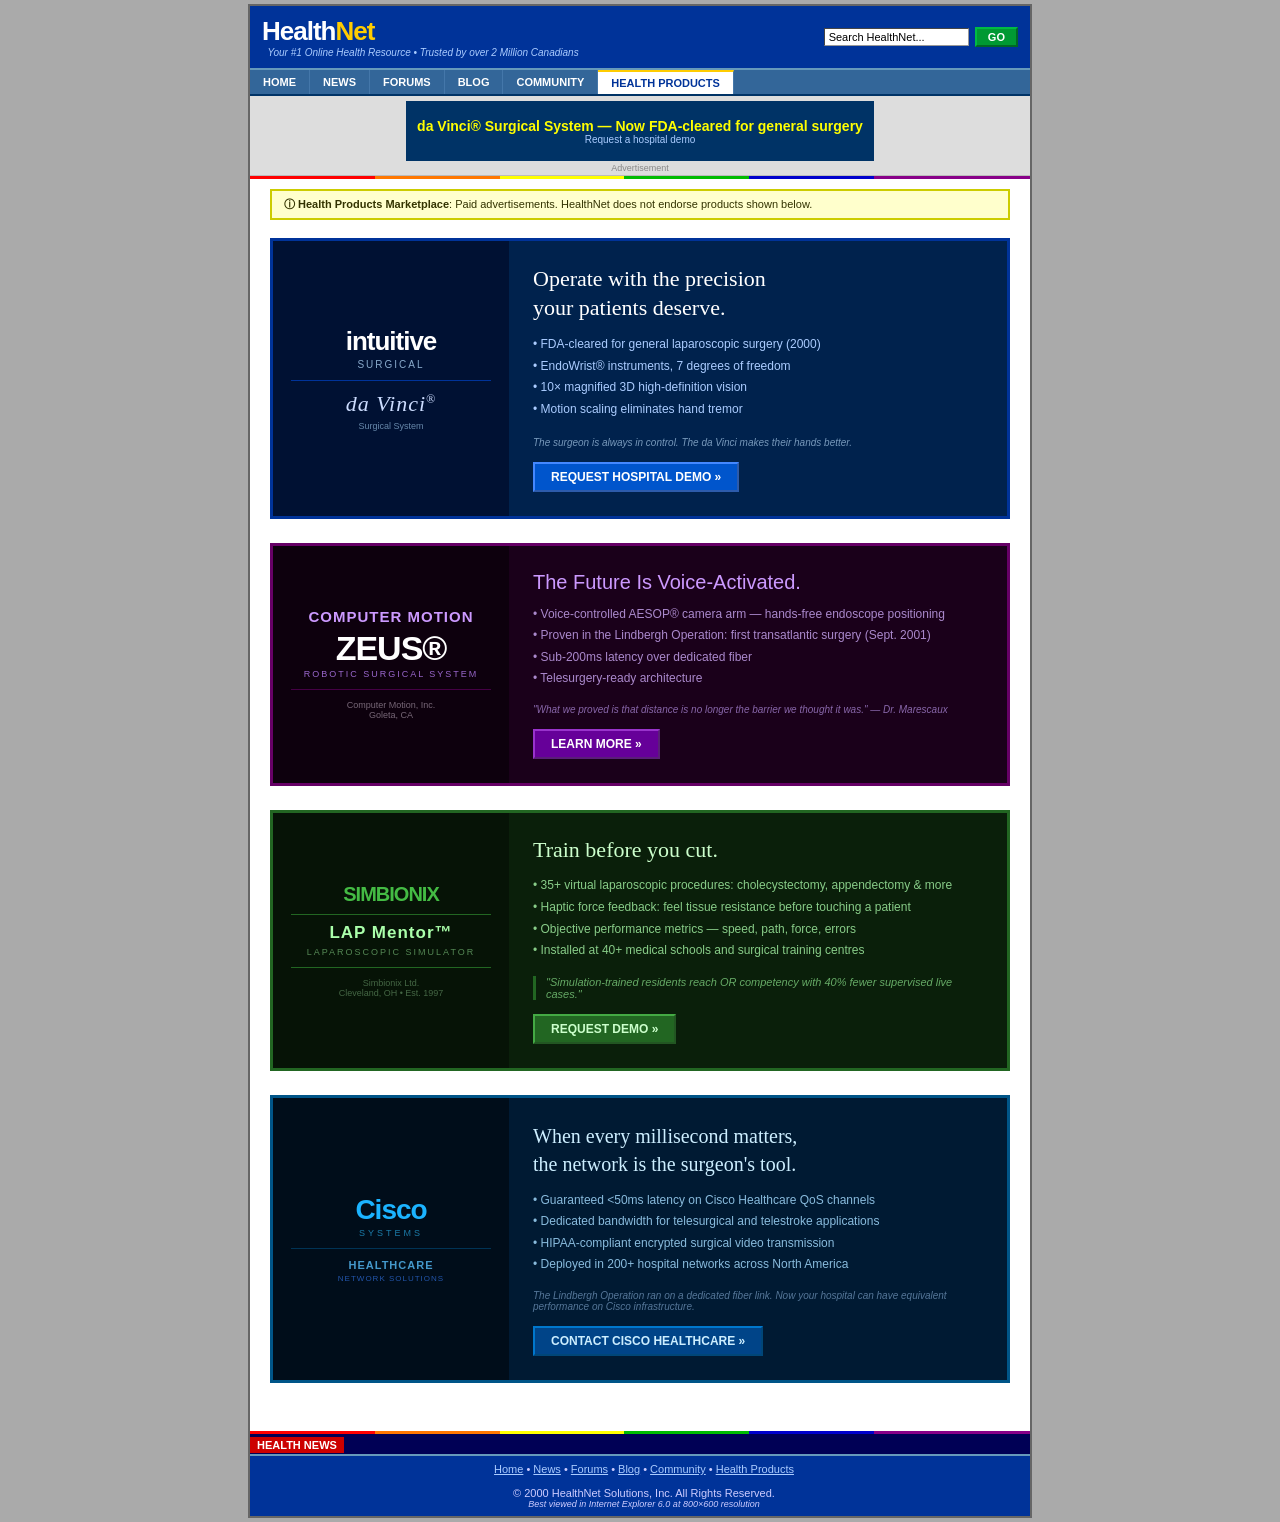
<file: archived-v1/advertisement.html>
﻿<!DOCTYPE HTML PUBLIC "-//W3C//DTD HTML 4.01 Transitional//EN" "http://www.w3.org/TR/html4/loose.dtd">
<html>
<head>
<title>Health Products &amp; Advertisements — HealthNet</title>
<meta http-equiv="Content-Type" content="text/html; charset=utf-8">
<meta name="viewport" content="width=800">
<link rel="stylesheet" type="text/css" href="style.css">
<script type="text/javascript">
window.onload = function() {
    var slides = document.querySelectorAll('#banner-ad .ad-slide');
    var idx = 0;
    if (slides.length > 1) {
        setInterval(function() {
            slides[idx].classList.remove('active');
            idx = (idx + 1) % slides.length;
            slides[idx].classList.add('active');
        }, 4500);
    }
};
</script>
</head>
<body>
<div class="main-container">

<!-- MASTHEAD -->
<table width="780" border="0" cellpadding="0" cellspacing="0" class="masthead-bg">
<tr>
  <td style="padding:10px 12px;">
    <span class="site-title">Health<font color="#FFCC00">Net</font></span><br>
    <span class="site-tagline">&nbsp;&nbsp;Your #1 Online Health Resource &bull; Trusted by over 2 Million Canadians</span>
  </td>
  <td align="right" style="padding:8px 12px; vertical-align:middle;">
    <form method="GET" action="search.html" style="display:inline;"><input type="text" class="search-input" value="Search HealthNet..."> &nbsp;<input type="submit" value=" GO " class="btn btn-blue"></form>
  </td>
</tr>
</table>

<!-- NAV -->
<table width="780" border="0" cellpadding="0" cellspacing="0" class="nav-bar-bg">
<tr>
  <td class="nav-cell"><a href="index.html">HOME</a></td>
  <td class="nav-cell"><a href="newspaper.html">NEWS</a></td>
  <td class="nav-cell"><a href="forum.html">FORUMS</a></td>
  <td class="nav-cell"><a href="blog.html">BLOG</a></td>
  <td class="nav-cell"><a href="social.html">COMMUNITY</a></td>
  <td class="nav-cell-active"><span>HEALTH PRODUCTS</span></td>
  <td width="100%" bgcolor="#336699">&nbsp;</td>
</tr>
</table>

<!-- BANNER AD -->
<div class="ad-banner-wrap">
  <div class="ad-banner-top" id="banner-ad">
    <div class="ad-slide active" onclick="location.href='advertisement.html'" style="cursor:pointer;background:#003366;display:flex;align-items:center;justify-content:center;">
      <div style="color:#FFFFFF;text-align:center;font-family:Arial,sans-serif;">
        <div style="font-size:14px;font-weight:bold;color:#FFFF00;">da Vinci&#174; Surgical System &mdash; Now FDA-cleared for general surgery</div>
        <div style="font-size:10px;color:#AACCFF;">Request a hospital demo</div>
      </div>
    </div>
    <div class="ad-slide" onclick="location.href='advertisement.html'" style="cursor:pointer;background:#0033AA;display:flex;align-items:center;justify-content:center;gap:12px;">
      <div style="background:#FFCC00;color:#000080;font-family:Arial Black,sans-serif;font-size:20px;font-weight:900;padding:4px 8px;border-radius:4px;">AOL</div>
      <div style="color:#FFFFFF;">
        <div style="font-size:13px;font-weight:bold;font-family:Arial,sans-serif;">Try AOL 9.0 FREE for 1,000 Hours!</div>
        <div style="font-size:10px;color:#AACCFF;">The World's Most Trusted Internet Service</div>
      </div>
    </div>
    <div class="ad-slide" onclick="location.href='advertisement.html'" style="cursor:pointer;background:#CC0000;display:flex;align-items:center;justify-content:center;">
      <div style="color:#FFFFFF;text-align:center;">
        <div style="font-size:15px;font-weight:bold;font-family:Arial Black,sans-serif;">Save 70% on Prescription Drugs!</div>
        <div style="font-size:11px;color:#FFFF88;">Licensed Canadian Pharmacy &bull; Safe &bull; Secure</div>
      </div>
    </div>
  </div>
  <div class="ad-label">Advertisement</div>
</div>

<div class="rainbow-divider"></div>

<div style="padding:0 20px 24px 20px;">

<div style="background:#FFFFCC;border:2px solid #CCCC00;padding:6px 12px;margin:10px 0 18px 0;font-size:11px;font-family:Arial,sans-serif;color:#333300;">
  <b>&#9432; Health Products Marketplace</b>: Paid advertisements. HealthNet does not endorse products shown below.
</div>

<!-- ═══════════════════════════════════════════════════════════ -->
<!-- A1: Intuitive Surgical — da Vinci (2000) -->
<!-- ═══════════════════════════════════════════════════════════ -->
<div id="a1" class="ad-full-card" style="background:#00224D;border:3px solid #003399;margin-bottom:24px;overflow:hidden;">
  <table width="100%" border="0" cellpadding="0" cellspacing="0">
  <tr>
    <td width="200" style="background:#001133;padding:24px 18px;text-align:center;vertical-align:middle;">
      <div style="font-family:Arial Black,Helvetica,sans-serif;font-size:26px;font-weight:900;color:#FFFFFF;letter-spacing:-1px;">
        intuitive
      </div>
      <div style="font-family:Arial,sans-serif;font-size:10px;color:#88AACC;letter-spacing:2px;text-transform:uppercase;margin-top:2px;">
        surgical
      </div>
      <div style="height:1px;background:#003399;margin:10px 0;"></div>
      <div style="font-family:Georgia,serif;font-size:22px;font-style:italic;color:#CCDDFF;letter-spacing:1px;">
        da Vinci<sup style="font-size:12px;">&#174;</sup>
      </div>
      <div style="font-size:9px;color:#6688AA;font-family:Arial,sans-serif;margin-top:4px;">Surgical System</div>
    </td>
    <td style="padding:24px 24px;vertical-align:middle;">
      <div style="font-family:Georgia,serif;font-size:22px;color:#FFFFFF;line-height:1.3;margin-bottom:12px;">
        Operate with the precision<br>your patients deserve.
      </div>
      <div style="font-size:12px;font-family:Arial,sans-serif;color:#AACCFF;line-height:1.8;margin-bottom:16px;">
        &bull; FDA-cleared for general laparoscopic surgery (2000)<br>
        &bull; EndoWrist&#174; instruments, 7 degrees of freedom<br>
        &bull; 10&times; magnified 3D high-definition vision<br>
        &bull; Motion scaling eliminates hand tremor
      </div>
      <div style="font-size:10px;font-family:Arial,sans-serif;color:#7799BB;margin-bottom:14px;font-style:italic;">
        The surgeon is always in control. The da Vinci makes their hands better.
      </div>
      <div>
        <a href="https://www.intuitive.com/en-us/products-and-services/da-vinci" target="_blank" style="background:#0055CC;color:#FFFFFF;font-family:Arial Black,sans-serif;font-size:12px;font-weight:900;padding:6px 16px;border:2px outset #4488FF;cursor:pointer;display:inline-block;text-decoration:none;">
          REQUEST HOSPITAL DEMO &raquo;
        </a>
      </div>
    </td>
  </tr>
  </table>
</div>

<!-- ═══════════════════════════════════════════════════════════ -->
<!-- A2: Computer Motion — ZEUS (2001) -->
<!-- ═══════════════════════════════════════════════════════════ -->
<div id="a2" class="ad-full-card" style="background:#1A001A;border:3px solid #660066;margin-bottom:24px;overflow:hidden;">
  <table width="100%" border="0" cellpadding="0" cellspacing="0">
  <tr>
    <td width="200" style="background:#0D000D;padding:24px 18px;text-align:center;vertical-align:middle;">
      <div style="font-family:Arial Black,Helvetica,sans-serif;font-size:15px;font-weight:900;color:#CC99FF;letter-spacing:1px;text-transform:uppercase;">
        Computer Motion
      </div>
      <div style="font-family:Arial Black,Helvetica,sans-serif;font-size:34px;font-weight:900;color:#FFFFFF;letter-spacing:-1px;line-height:1;margin-top:6px;">
        ZEUS&#174;
      </div>
      <div style="font-size:9px;color:#9966CC;font-family:Arial,sans-serif;text-transform:uppercase;letter-spacing:2px;margin-top:4px;">Robotic Surgical System</div>
      <div style="height:1px;background:#440044;margin:10px 0;"></div>
      <div style="font-size:9px;color:#776677;font-family:Arial,sans-serif;">Computer Motion, Inc.<br>Goleta, CA</div>
    </td>
    <td style="padding:24px 24px;vertical-align:middle;">
      <div style="font-family:Arial Black,Helvetica,sans-serif;font-size:20px;color:#CC99FF;line-height:1.2;margin-bottom:10px;">
        The Future Is Voice-Activated.
      </div>
      <div style="font-size:12px;font-family:Arial,sans-serif;color:#AA88CC;line-height:1.8;margin-bottom:14px;">
        &bull; Voice-controlled AESOP&#174; camera arm — hands-free endoscope positioning<br>
        &bull; Proven in the Lindbergh Operation: first transatlantic surgery (Sept. 2001)<br>
        &bull; Sub-200ms latency over dedicated fiber<br>
        &bull; Telesurgery-ready architecture
      </div>
      <div style="font-size:10px;font-family:Arial,sans-serif;color:#8866AA;font-style:italic;margin-bottom:14px;">
        "What we proved is that distance is no longer the barrier we thought it was." &mdash; Dr. Marescaux
      </div>
      <div>
        <a href="https://en.wikipedia.org/wiki/ZEUS_robotic_surgical_system" target="_blank" style="background:#660099;color:#FFFFFF;font-family:Arial Black,sans-serif;font-size:12px;font-weight:900;padding:6px 16px;border:2px outset #9933CC;cursor:pointer;display:inline-block;text-decoration:none;">
          LEARN MORE &raquo;
        </a>
      </div>
    </td>
  </tr>
  </table>
</div>

<!-- ═══════════════════════════════════════════════════════════ -->
<!-- A3: Simbionix — LAP Mentor (2004) -->
<!-- ═══════════════════════════════════════════════════════════ -->
<div id="a3" class="ad-full-card" style="background:#0A1F0A;border:3px solid #226622;margin-bottom:24px;overflow:hidden;">
  <table width="100%" border="0" cellpadding="0" cellspacing="0">
  <tr>
    <td width="200" style="background:#061306;padding:24px 18px;text-align:center;vertical-align:middle;">
      <div style="font-family:Arial Black,Helvetica,sans-serif;font-size:20px;font-weight:900;color:#44BB44;letter-spacing:-1px;">
        SIMBIONIX
      </div>
      <div style="height:1px;background:#226622;margin:8px 0;"></div>
      <div style="font-family:Arial,Helvetica,sans-serif;font-size:17px;font-weight:bold;color:#AAFFAA;letter-spacing:1px;">
        LAP Mentor&#8482;
      </div>
      <div style="font-size:9px;color:#558855;font-family:Arial,sans-serif;text-transform:uppercase;letter-spacing:2px;margin-top:4px;">Laparoscopic Simulator</div>
      <div style="height:1px;background:#226622;margin:10px 0;"></div>
      <div style="font-size:9px;color:#446644;font-family:Arial,sans-serif;">Simbionix Ltd.<br>Cleveland, OH &bull; Est. 1997</div>
    </td>
    <td style="padding:24px 24px;vertical-align:middle;">
      <div style="font-family:Georgia,serif;font-size:22px;color:#CCFFCC;line-height:1.2;margin-bottom:12px;">
        Train before you cut.
      </div>
      <div style="font-size:12px;font-family:Arial,sans-serif;color:#88CC88;line-height:1.8;margin-bottom:14px;">
        &bull; 35+ virtual laparoscopic procedures: cholecystectomy, appendectomy &amp; more<br>
        &bull; Haptic force feedback: feel tissue resistance before touching a patient<br>
        &bull; Objective performance metrics — speed, path, force, errors<br>
        &bull; Installed at 40+ medical schools and surgical training centres
      </div>
      <div style="font-size:11px;font-family:Arial,sans-serif;color:#66AA66;font-style:italic;margin-bottom:14px;border-left:3px solid #226622;padding-left:10px;">
        "Simulation-trained residents reach OR competency with 40% fewer supervised live cases."
      </div>
      <div>
        <a href="https://surgicalscience.com/simbionix/" target="_blank" style="background:#226622;color:#CCFFCC;font-family:Arial Black,sans-serif;font-size:12px;font-weight:900;padding:6px 16px;border:2px outset #44AA44;cursor:pointer;display:inline-block;text-decoration:none;">
          REQUEST DEMO &raquo;
        </a>
      </div>
    </td>
  </tr>
  </table>
</div>

<!-- ═══════════════════════════════════════════════════════════ -->
<!-- A4: Cisco Healthcare (2005) -->
<!-- ═══════════════════════════════════════════════════════════ -->
<div id="a4" class="ad-full-card" style="background:#001A33;border:3px solid #005588;margin-bottom:24px;overflow:hidden;">
  <table width="100%" border="0" cellpadding="0" cellspacing="0">
  <tr>
    <td width="200" style="background:#000D1A;padding:24px 18px;text-align:center;vertical-align:middle;">
      <div style="font-family:Arial Black,Helvetica,sans-serif;font-size:28px;font-weight:900;color:#1BB3FF;letter-spacing:-1px;">
        Cisco
      </div>
      <div style="font-size:9px;color:#1B7CAA;font-family:Arial,sans-serif;text-transform:uppercase;letter-spacing:3px;margin-top:2px;">Systems</div>
      <div style="height:1px;background:#003355;margin:10px 0;"></div>
      <div style="font-size:11px;color:#4499CC;font-family:Arial,sans-serif;font-weight:bold;text-transform:uppercase;letter-spacing:1px;">Healthcare</div>
      <div style="font-size:8px;color:#2255AA;font-family:Arial,sans-serif;text-transform:uppercase;letter-spacing:1px;margin-top:3px;">Network Solutions</div>
    </td>
    <td style="padding:24px 24px;vertical-align:middle;">
      <div style="font-family:Georgia,serif;font-size:20px;color:#CCEEFF;line-height:1.4;margin-bottom:12px;">
        When every millisecond matters,<br>the network is the surgeon's tool.
      </div>
      <div style="font-size:12px;font-family:Arial,sans-serif;color:#88BBDD;line-height:1.8;margin-bottom:14px;">
        &bull; Guaranteed &lt;50ms latency on Cisco Healthcare QoS channels<br>
        &bull; Dedicated bandwidth for telesurgical and telestroke applications<br>
        &bull; HIPAA-compliant encrypted surgical video transmission<br>
        &bull; Deployed in 200+ hospital networks across North America
      </div>
      <div style="font-size:10px;font-family:Arial,sans-serif;color:#557799;font-style:italic;margin-bottom:14px;">
        The Lindbergh Operation ran on a dedicated fiber link. Now your hospital can have equivalent performance on Cisco infrastructure.
      </div>
      <div>
        <a href="https://www.cisco.com/site/ca/en/index.html" target="_blank" style="background:#004488;color:#CCEEFF;font-family:Arial Black,sans-serif;font-size:12px;font-weight:900;padding:6px 16px;border:2px outset #0077CC;cursor:pointer;display:inline-block;text-decoration:none;">
          CONTACT CISCO HEALTHCARE &raquo;
        </a>
      </div>
    </td>
  </tr>
  </table>
</div>

</div><!-- end padding wrapper -->

<div class="rainbow-divider"></div>

<!-- TICKER -->
<div class="ticker-wrap">
  <span class="ticker-label">HEALTH NEWS</span>
  <marquee class="ticker-text" behavior="scroll" direction="left" scrollamount="3">
    &nbsp;&nbsp;&bull;&nbsp;&nbsp; FDA clears da Vinci robotic system for general surgery &bull; Computer Motion ZEUS used in Lindbergh transatlantic surgery &bull; Simbionix LAP Mentor now at 40+ medical schools &bull; Cisco Healthcare QoS: sub-50ms latency for telesurgery &bull; Intuitive Surgical installations exceed 100 hospitals &nbsp;&nbsp;
  </marquee>
</div>

<!-- FOOTER -->
<div class="site-footer">
  <table width="780" cellpadding="0" cellspacing="0"><tr><td align="center">
    <a href="index.html">Home</a> &bull; <a href="newspaper.html">News</a> &bull; <a href="forum.html">Forums</a> &bull; <a href="blog.html">Blog</a> &bull; <a href="social.html">Community</a> &bull; <a href="advertisement.html">Health Products</a>
    <br><br>
    &copy; 2000 HealthNet Solutions, Inc. All Rights Reserved.<br>
    <i style="font-size:9px;">Best viewed in Internet Explorer 6.0 at 800&times;600 resolution</i>
  </td></tr></table>
</div>

</div>
</body>
</html>
</file>
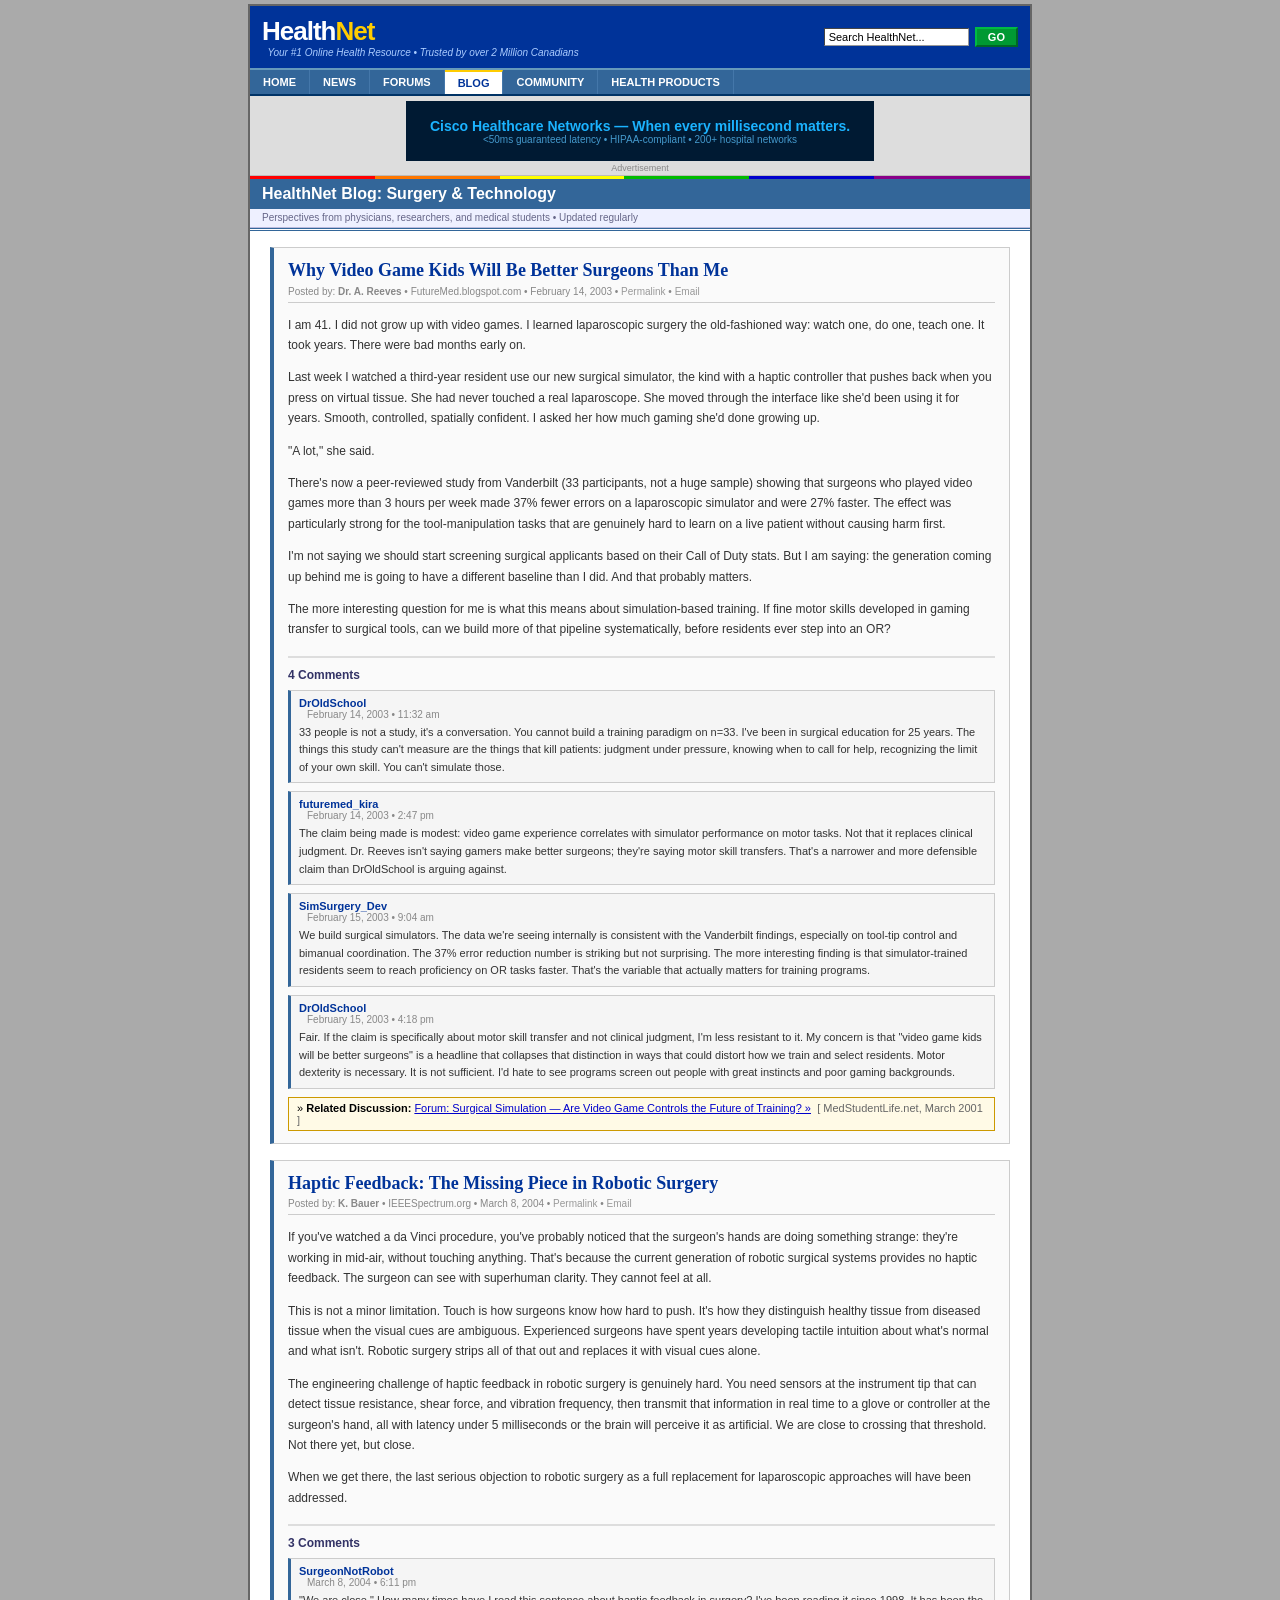
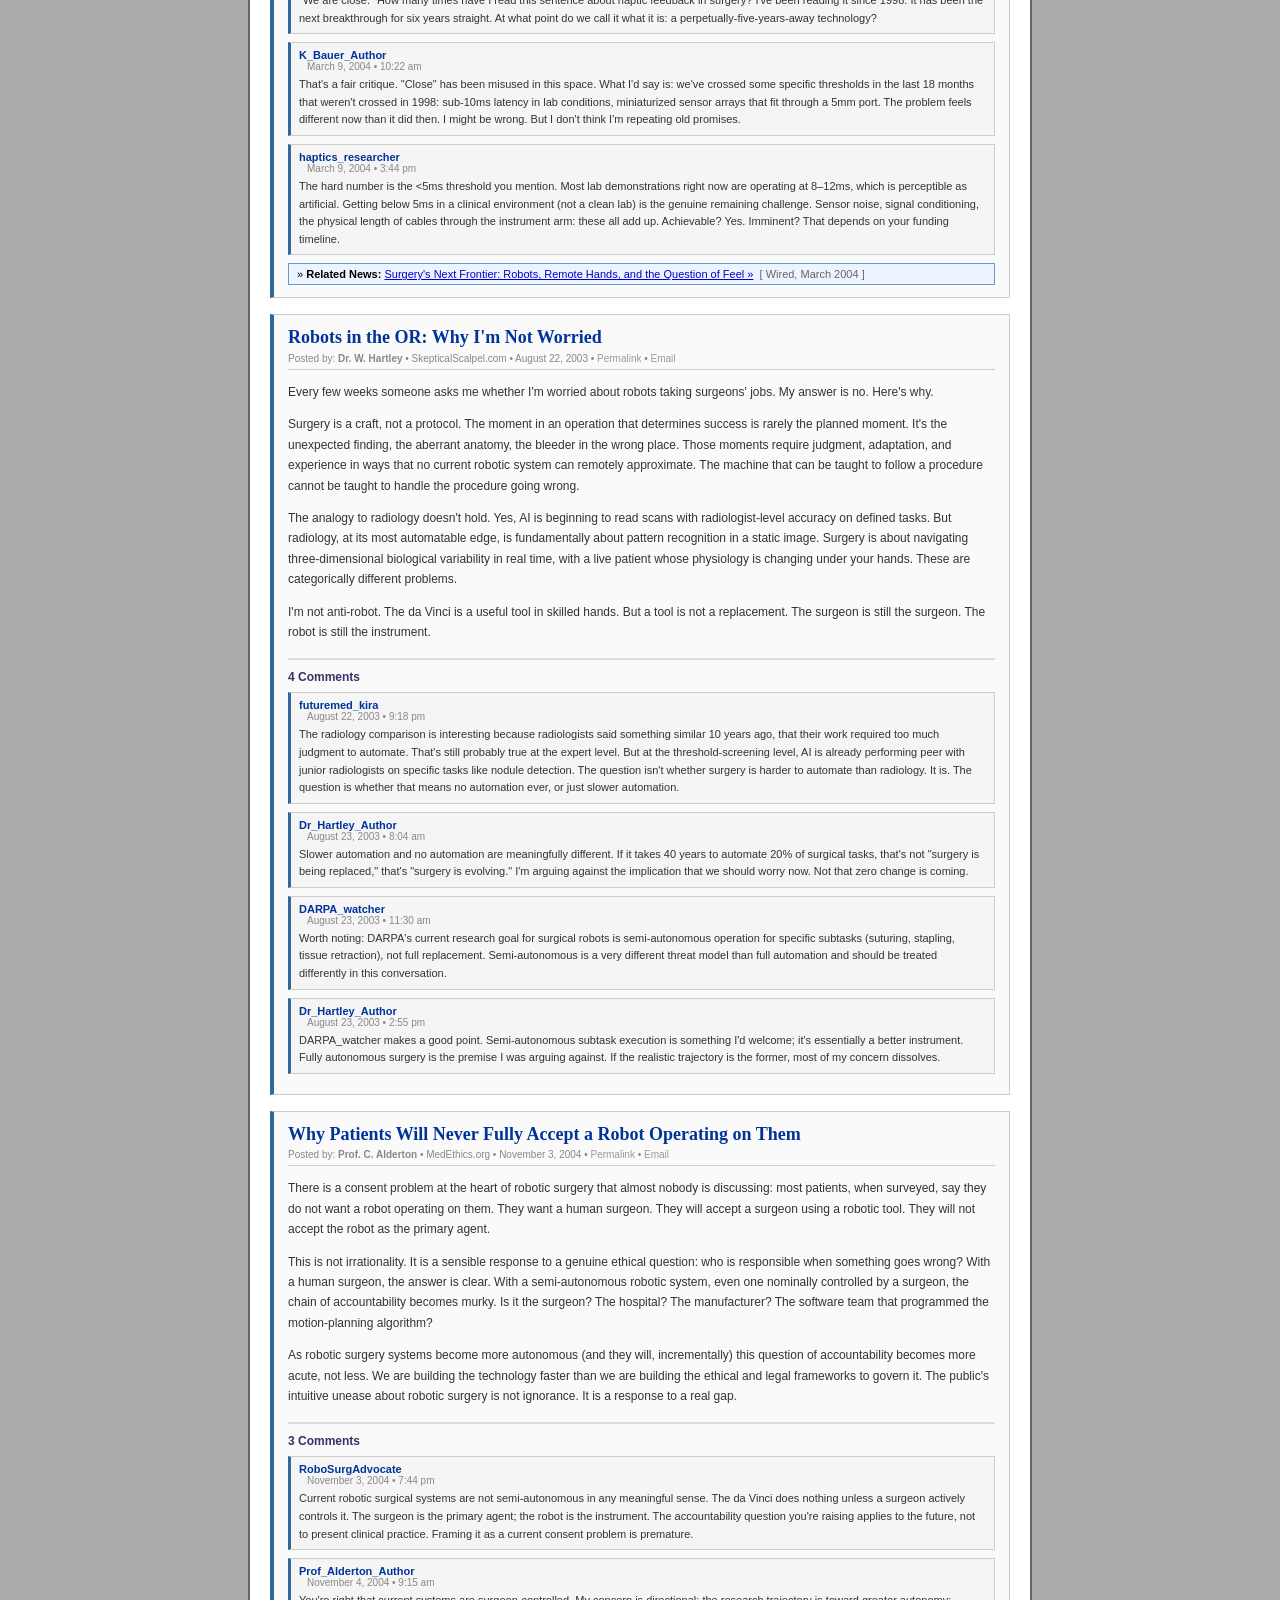
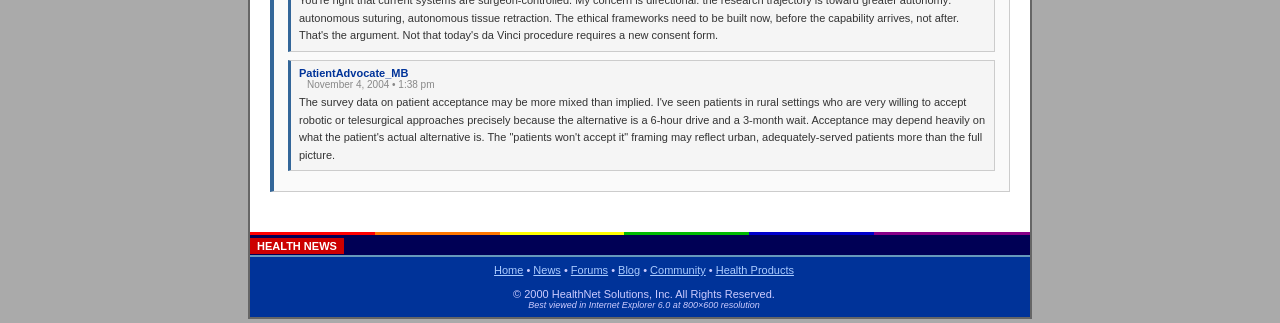
<file: archived-v1/blog.html>
﻿<!DOCTYPE HTML PUBLIC "-//W3C//DTD HTML 4.01 Transitional//EN" "http://www.w3.org/TR/html4/loose.dtd">
<html>
<head>
<title>HealthNet Blog — Surgery &amp; Technology</title>
<meta http-equiv="Content-Type" content="text/html; charset=utf-8">
<meta name="viewport" content="width=800">
<link rel="stylesheet" type="text/css" href="style.css">
<script type="text/javascript">
window.onload = function() {
    var slides = document.querySelectorAll('#banner-ad .ad-slide');
    var idx = 0;
    if (slides.length > 1) {
        setInterval(function() {
            slides[idx].classList.remove('active');
            idx = (idx + 1) % slides.length;
            slides[idx].classList.add('active');
        }, 4500);
    }
};
</script>
</head>
<body>
<div class="main-container">

<!-- MASTHEAD -->
<table width="780" border="0" cellpadding="0" cellspacing="0" class="masthead-bg">
<tr>
  <td style="padding:10px 12px;">
    <span class="site-title">Health<font color="#FFCC00">Net</font></span><br>
    <span class="site-tagline">&nbsp;&nbsp;Your #1 Online Health Resource &bull; Trusted by over 2 Million Canadians</span>
  </td>
  <td align="right" style="padding:8px 12px; vertical-align:middle;">
    <form method="GET" action="search.html" style="display:inline;"><input type="text" class="search-input" value="Search HealthNet..."> &nbsp;<input type="submit" value=" GO " class="btn btn-blue"></form>
  </td>
</tr>
</table>

<!-- NAV -->
<table width="780" border="0" cellpadding="0" cellspacing="0" class="nav-bar-bg">
<tr>
  <td class="nav-cell"><a href="index.html">HOME</a></td>
  <td class="nav-cell"><a href="newspaper.html">NEWS</a></td>
  <td class="nav-cell"><a href="forum.html">FORUMS</a></td>
  <td class="nav-cell-active"><span>BLOG</span></td>
  <td class="nav-cell"><a href="social.html">COMMUNITY</a></td>
  <td class="nav-cell"><a href="advertisement.html">HEALTH PRODUCTS</a></td>
  <td width="100%" bgcolor="#336699">&nbsp;</td>
</tr>
</table>

<!-- BANNER AD -->
<div class="ad-banner-wrap">
  <div class="ad-banner-top" id="banner-ad">
    <div class="ad-slide active" onclick="location.href='advertisement.html'" style="cursor:pointer;background:#001A33;display:flex;align-items:center;justify-content:center;">
      <div style="color:#FFFFFF;text-align:center;font-family:Arial,sans-serif;">
        <div style="font-size:14px;font-weight:bold;color:#1BB3FF;">Cisco Healthcare Networks &mdash; When every millisecond matters.</div>
        <div style="font-size:10px;color:#4499CC;">&lt;50ms guaranteed latency &bull; HIPAA-compliant &bull; 200+ hospital networks</div>
      </div>
    </div>
  </div>
  <div class="ad-label">Advertisement</div>
</div>

<div class="rainbow-divider"></div>

<!-- BLOG HEADER -->
<div class="blog-masthead">
  <div class="blog-title-bar">HealthNet Blog: Surgery &amp; Technology</div>
  <div class="blog-sub">Perspectives from physicians, researchers, and medical students &bull; Updated regularly</div>
</div>

<div style="padding:0 20px 24px 20px;">

<!-- ═══════════════════════════════════════════════════════════════════ -->
<!-- BLOG POST B1 -->
<!-- ═══════════════════════════════════════════════════════════════════ -->

<div id="b1" class="blog-post-block">
  <div class="blog-entry-title">Why Video Game Kids Will Be Better Surgeons Than Me</div>
  <div class="blog-meta">
    Posted by: <b>Dr. A. Reeves</b> &bull; FutureMed.blogspot.com &bull; February 14, 2003 &bull;
    <a href="#">Permalink</a> &bull; <a href="#">Email</a>
  </div>
  <div class="blog-body">
    <p>I am 41. I did not grow up with video games. I learned laparoscopic surgery the old-fashioned way: watch one, do one, teach one. It took years. There were bad months early on.</p>
    <p>Last week I watched a third-year resident use our new surgical simulator, the kind with a haptic controller that pushes back when you press on virtual tissue. She had never touched a real laparoscope. She moved through the interface like she'd been using it for years. Smooth, controlled, spatially confident. I asked her how much gaming she'd done growing up.</p>
    <p>"A lot," she said.</p>
    <p>There's now a peer-reviewed study from Vanderbilt (33 participants, not a huge sample) showing that surgeons who played video games more than 3 hours per week made 37% fewer errors on a laparoscopic simulator and were 27% faster. The effect was particularly strong for the tool-manipulation tasks that are genuinely hard to learn on a live patient without causing harm first.</p>
    <p>I'm not saying we should start screening surgical applicants based on their Call of Duty stats. But I am saying: the generation coming up behind me is going to have a different baseline than I did. And that probably matters.</p>
    <p>The more interesting question for me is what this means about simulation-based training. If fine motor skills developed in gaming transfer to surgical tools, can we build more of that pipeline systematically, before residents ever step into an OR?</p>
  </div>

  <!-- COMMENTS B1 -->
  <div class="blog-comments-block">
    <div class="blog-comments-hdr">4 Comments</div>

    <div class="blog-comment">
      <div class="blog-comment-author">DrOldSchool</div>
      <div class="blog-comment-date">February 14, 2003 &bull; 11:32 am</div>
      <div class="blog-comment-body">
        33 people is not a study, it's a conversation. You cannot build a training paradigm on n=33. I've been in surgical education for 25 years. The things this study can't measure are the things that kill patients: judgment under pressure, knowing when to call for help, recognizing the limit of your own skill. You can't simulate those.
      </div>
    </div>

    <div class="blog-comment">
      <div class="blog-comment-author">futuremed_kira</div>
      <div class="blog-comment-date">February 14, 2003 &bull; 2:47 pm</div>
      <div class="blog-comment-body">
        The claim being made is modest: video game experience correlates with simulator performance on motor tasks. Not that it replaces clinical judgment. Dr. Reeves isn't saying gamers make better surgeons; they're saying motor skill transfers. That's a narrower and more defensible claim than DrOldSchool is arguing against.
      </div>
    </div>

    <div class="blog-comment">
      <div class="blog-comment-author">SimSurgery_Dev</div>
      <div class="blog-comment-date">February 15, 2003 &bull; 9:04 am</div>
      <div class="blog-comment-body">
        We build surgical simulators. The data we're seeing internally is consistent with the Vanderbilt findings, especially on tool-tip control and bimanual coordination. The 37% error reduction number is striking but not surprising. The more interesting finding is that simulator-trained residents seem to reach proficiency on OR tasks faster. That's the variable that actually matters for training programs.
      </div>
    </div>

    <div class="blog-comment">
      <div class="blog-comment-author">DrOldSchool</div>
      <div class="blog-comment-date">February 15, 2003 &bull; 4:18 pm</div>
      <div class="blog-comment-body">
        Fair. If the claim is specifically about motor skill transfer and not clinical judgment, I'm less resistant to it. My concern is that "video game kids will be better surgeons" is a headline that collapses that distinction in ways that could distort how we train and select residents. Motor dexterity is necessary. It is not sufficient. I'd hate to see programs screen out people with great instincts and poor gaming backgrounds.
      </div>
    </div>
  </div>
  <div style="font-size:11px;font-family:Arial,sans-serif;padding:4px 8px;background:#FFFAE6;border:1px solid #CC9900;margin-top:8px;">
    &#187; <b>Related Discussion:</b> <a href="forum.html#f1" style="color:#0000CC;">Forum: Surgical Simulation &mdash; Are Video Game Controls the Future of Training? &raquo;</a> &nbsp;<font color="#666666">[ MedStudentLife.net, March 2001 ]</font>
  </div>
</div>

<!-- ═══════════════════════════════════════════════════════════════════ -->
<!-- BLOG POST B2 -->
<!-- ═══════════════════════════════════════════════════════════════════ -->

<div id="b2" class="blog-post-block">
  <div class="blog-entry-title">Haptic Feedback: The Missing Piece in Robotic Surgery</div>
  <div class="blog-meta">
    Posted by: <b>K. Bauer</b> &bull; IEEESpectrum.org &bull; March 8, 2004 &bull;
    <a href="#">Permalink</a> &bull; <a href="#">Email</a>
  </div>
  <div class="blog-body">
    <p>If you've watched a da Vinci procedure, you've probably noticed that the surgeon's hands are doing something strange: they're working in mid-air, without touching anything. That's because the current generation of robotic surgical systems provides no haptic feedback. The surgeon can see with superhuman clarity. They cannot feel at all.</p>
    <p>This is not a minor limitation. Touch is how surgeons know how hard to push. It's how they distinguish healthy tissue from diseased tissue when the visual cues are ambiguous. Experienced surgeons have spent years developing tactile intuition about what's normal and what isn't. Robotic surgery strips all of that out and replaces it with visual cues alone.</p>
    <p>The engineering challenge of haptic feedback in robotic surgery is genuinely hard. You need sensors at the instrument tip that can detect tissue resistance, shear force, and vibration frequency, then transmit that information in real time to a glove or controller at the surgeon's hand, all with latency under 5 milliseconds or the brain will perceive it as artificial. We are close to crossing that threshold. Not there yet, but close.</p>
    <p>When we get there, the last serious objection to robotic surgery as a full replacement for laparoscopic approaches will have been addressed.</p>
  </div>

  <!-- COMMENTS B2 -->
  <div class="blog-comments-block">
    <div class="blog-comments-hdr">3 Comments</div>

    <div class="blog-comment">
      <div class="blog-comment-author">SurgeonNotRobot</div>
      <div class="blog-comment-date">March 8, 2004 &bull; 6:11 pm</div>
      <div class="blog-comment-body">
        "We are close." How many times have I read this sentence about haptic feedback in surgery? I've been reading it since 1998. It has been the next breakthrough for six years straight. At what point do we call it what it is: a perpetually-five-years-away technology?
      </div>
    </div>

    <div class="blog-comment">
      <div class="blog-comment-author">K_Bauer_Author</div>
      <div class="blog-comment-date">March 9, 2004 &bull; 10:22 am</div>
      <div class="blog-comment-body">
        That's a fair critique. "Close" has been misused in this space. What I'd say is: we've crossed some specific thresholds in the last 18 months that weren't crossed in 1998: sub-10ms latency in lab conditions, miniaturized sensor arrays that fit through a 5mm port. The problem feels different now than it did then. I might be wrong. But I don't think I'm repeating old promises.
      </div>
    </div>

    <div class="blog-comment">
      <div class="blog-comment-author">haptics_researcher</div>
      <div class="blog-comment-date">March 9, 2004 &bull; 3:44 pm</div>
      <div class="blog-comment-body">
        The hard number is the &lt;5ms threshold you mention. Most lab demonstrations right now are operating at 8&ndash;12ms, which is perceptible as artificial. Getting below 5ms in a clinical environment (not a clean lab) is the genuine remaining challenge. Sensor noise, signal conditioning, the physical length of cables through the instrument arm: these all add up. Achievable? Yes. Imminent? That depends on your funding timeline.
      </div>
    </div>
  </div>
  <div style="font-size:11px;font-family:Arial,sans-serif;padding:4px 8px;background:#EEF4FF;border:1px solid #6699CC;margin-top:8px;">
    &#187; <b>Related News:</b> <a href="newspaper.html#n4" style="color:#0000CC;">Surgery&#39;s Next Frontier: Robots, Remote Hands, and the Question of Feel &raquo;</a> &nbsp;<font color="#666666">[ Wired, March 2004 ]</font>
  </div>
</div>

<!-- ═══════════════════════════════════════════════════════════════════ -->
<!-- BLOG POST B3 -->
<!-- ═══════════════════════════════════════════════════════════════════ -->

<div id="b3" class="blog-post-block">
  <div class="blog-entry-title">Robots in the OR: Why I'm Not Worried</div>
  <div class="blog-meta">
    Posted by: <b>Dr. W. Hartley</b> &bull; SkepticalScalpel.com &bull; August 22, 2003 &bull;
    <a href="#">Permalink</a> &bull; <a href="#">Email</a>
  </div>
  <div class="blog-body">
    <p>Every few weeks someone asks me whether I'm worried about robots taking surgeons' jobs. My answer is no. Here's why.</p>
    <p>Surgery is a craft, not a protocol. The moment in an operation that determines success is rarely the planned moment. It's the unexpected finding, the aberrant anatomy, the bleeder in the wrong place. Those moments require judgment, adaptation, and experience in ways that no current robotic system can remotely approximate. The machine that can be taught to follow a procedure cannot be taught to handle the procedure going wrong.</p>
    <p>The analogy to radiology doesn't hold. Yes, AI is beginning to read scans with radiologist-level accuracy on defined tasks. But radiology, at its most automatable edge, is fundamentally about pattern recognition in a static image. Surgery is about navigating three-dimensional biological variability in real time, with a live patient whose physiology is changing under your hands. These are categorically different problems.</p>
    <p>I'm not anti-robot. The da Vinci is a useful tool in skilled hands. But a tool is not a replacement. The surgeon is still the surgeon. The robot is still the instrument.</p>
  </div>

  <!-- COMMENTS B3 -->
  <div class="blog-comments-block">
    <div class="blog-comments-hdr">4 Comments</div>

    <div class="blog-comment">
      <div class="blog-comment-author">futuremed_kira</div>
      <div class="blog-comment-date">August 22, 2003 &bull; 9:18 pm</div>
      <div class="blog-comment-body">
        The radiology comparison is interesting because radiologists said something similar 10 years ago, that their work required too much judgment to automate. That's still probably true at the expert level. But at the threshold-screening level, AI is already performing peer with junior radiologists on specific tasks like nodule detection. The question isn't whether surgery is harder to automate than radiology. It is. The question is whether that means no automation ever, or just slower automation.
      </div>
    </div>

    <div class="blog-comment">
      <div class="blog-comment-author">Dr_Hartley_Author</div>
      <div class="blog-comment-date">August 23, 2003 &bull; 8:04 am</div>
      <div class="blog-comment-body">
        Slower automation and no automation are meaningfully different. If it takes 40 years to automate 20% of surgical tasks, that's not "surgery is being replaced," that's "surgery is evolving." I'm arguing against the implication that we should worry now. Not that zero change is coming.
      </div>
    </div>

    <div class="blog-comment">
      <div class="blog-comment-author">DARPA_watcher</div>
      <div class="blog-comment-date">August 23, 2003 &bull; 11:30 am</div>
      <div class="blog-comment-body">
        Worth noting: DARPA's current research goal for surgical robots is semi-autonomous operation for specific subtasks (suturing, stapling, tissue retraction), not full replacement. Semi-autonomous is a very different threat model than full automation and should be treated differently in this conversation.
      </div>
    </div>

    <div class="blog-comment">
      <div class="blog-comment-author">Dr_Hartley_Author</div>
      <div class="blog-comment-date">August 23, 2003 &bull; 2:55 pm</div>
      <div class="blog-comment-body">
        DARPA_watcher makes a good point. Semi-autonomous subtask execution is something I'd welcome; it's essentially a better instrument. Fully autonomous surgery is the premise I was arguing against. If the realistic trajectory is the former, most of my concern dissolves.
      </div>
    </div>
  </div>
</div>

<!-- ═══════════════════════════════════════════════════════════════════ -->
<!-- BLOG POST B4 -->
<!-- ═══════════════════════════════════════════════════════════════════ -->

<div id="b4" class="blog-post-block">
  <div class="blog-entry-title">Why Patients Will Never Fully Accept a Robot Operating on Them</div>
  <div class="blog-meta">
    Posted by: <b>Prof. C. Alderton</b> &bull; MedEthics.org &bull; November 3, 2004 &bull;
    <a href="#">Permalink</a> &bull; <a href="#">Email</a>
  </div>
  <div class="blog-body">
    <p>There is a consent problem at the heart of robotic surgery that almost nobody is discussing: most patients, when surveyed, say they do not want a robot operating on them. They want a human surgeon. They will accept a surgeon using a robotic tool. They will not accept the robot as the primary agent.</p>
    <p>This is not irrationality. It is a sensible response to a genuine ethical question: who is responsible when something goes wrong? With a human surgeon, the answer is clear. With a semi-autonomous robotic system, even one nominally controlled by a surgeon, the chain of accountability becomes murky. Is it the surgeon? The hospital? The manufacturer? The software team that programmed the motion-planning algorithm?</p>
    <p>As robotic surgery systems become more autonomous (and they will, incrementally) this question of accountability becomes more acute, not less. We are building the technology faster than we are building the ethical and legal frameworks to govern it. The public's intuitive unease about robotic surgery is not ignorance. It is a response to a real gap.</p>
  </div>

  <!-- COMMENTS B4 -->
  <div class="blog-comments-block">
    <div class="blog-comments-hdr">3 Comments</div>

    <div class="blog-comment">
      <div class="blog-comment-author">RoboSurgAdvocate</div>
      <div class="blog-comment-date">November 3, 2004 &bull; 7:44 pm</div>
      <div class="blog-comment-body">
        Current robotic surgical systems are not semi-autonomous in any meaningful sense. The da Vinci does nothing unless a surgeon actively controls it. The surgeon is the primary agent; the robot is the instrument. The accountability question you're raising applies to the future, not to present clinical practice. Framing it as a current consent problem is premature.
      </div>
    </div>

    <div class="blog-comment">
      <div class="blog-comment-author">Prof_Alderton_Author</div>
      <div class="blog-comment-date">November 4, 2004 &bull; 9:15 am</div>
      <div class="blog-comment-body">
        You're right that current systems are surgeon-controlled. My concern is directional: the research trajectory is toward greater autonomy: autonomous suturing, autonomous tissue retraction. The ethical frameworks need to be built now, before the capability arrives, not after. That's the argument. Not that today's da Vinci procedure requires a new consent form.
      </div>
    </div>

    <div class="blog-comment">
      <div class="blog-comment-author">PatientAdvocate_MB</div>
      <div class="blog-comment-date">November 4, 2004 &bull; 1:38 pm</div>
      <div class="blog-comment-body">
        The survey data on patient acceptance may be more mixed than implied. I've seen patients in rural settings who are very willing to accept robotic or telesurgical approaches precisely because the alternative is a 6-hour drive and a 3-month wait. Acceptance may depend heavily on what the patient's actual alternative is. The "patients won't accept it" framing may reflect urban, adequately-served patients more than the full picture.
      </div>
    </div>
  </div>
</div>

</div><!-- end padding wrapper -->

<div class="rainbow-divider"></div>

<!-- TICKER -->
<div class="ticker-wrap">
  <span class="ticker-label">HEALTH NEWS</span>
  <marquee class="ticker-text" behavior="scroll" direction="left" scrollamount="3">
    &nbsp;&nbsp;&bull;&nbsp;&nbsp; Vanderbilt study: gamers 37% more accurate on surgical simulator &bull; Haptic feedback: &lt;5ms latency threshold identified &bull; DARPA semi-autonomous surgical research continues &bull; Patient consent and robotic surgery: ethics debate ongoing &bull; da Vinci adoption at 100+ hospitals &nbsp;&nbsp;
  </marquee>
</div>

<!-- FOOTER -->
<div class="site-footer">
  <table width="780" cellpadding="0" cellspacing="0"><tr><td align="center">
    <a href="index.html">Home</a> &bull; <a href="newspaper.html">News</a> &bull; <a href="forum.html">Forums</a> &bull; <a href="blog.html">Blog</a> &bull; <a href="social.html">Community</a> &bull; <a href="advertisement.html">Health Products</a>
    <br><br>
    &copy; 2000 HealthNet Solutions, Inc. All Rights Reserved.<br>
    <i style="font-size:9px;">Best viewed in Internet Explorer 6.0 at 800&times;600 resolution</i>
  </td></tr></table>
</div>

</div>
</body>
</html>
</file>
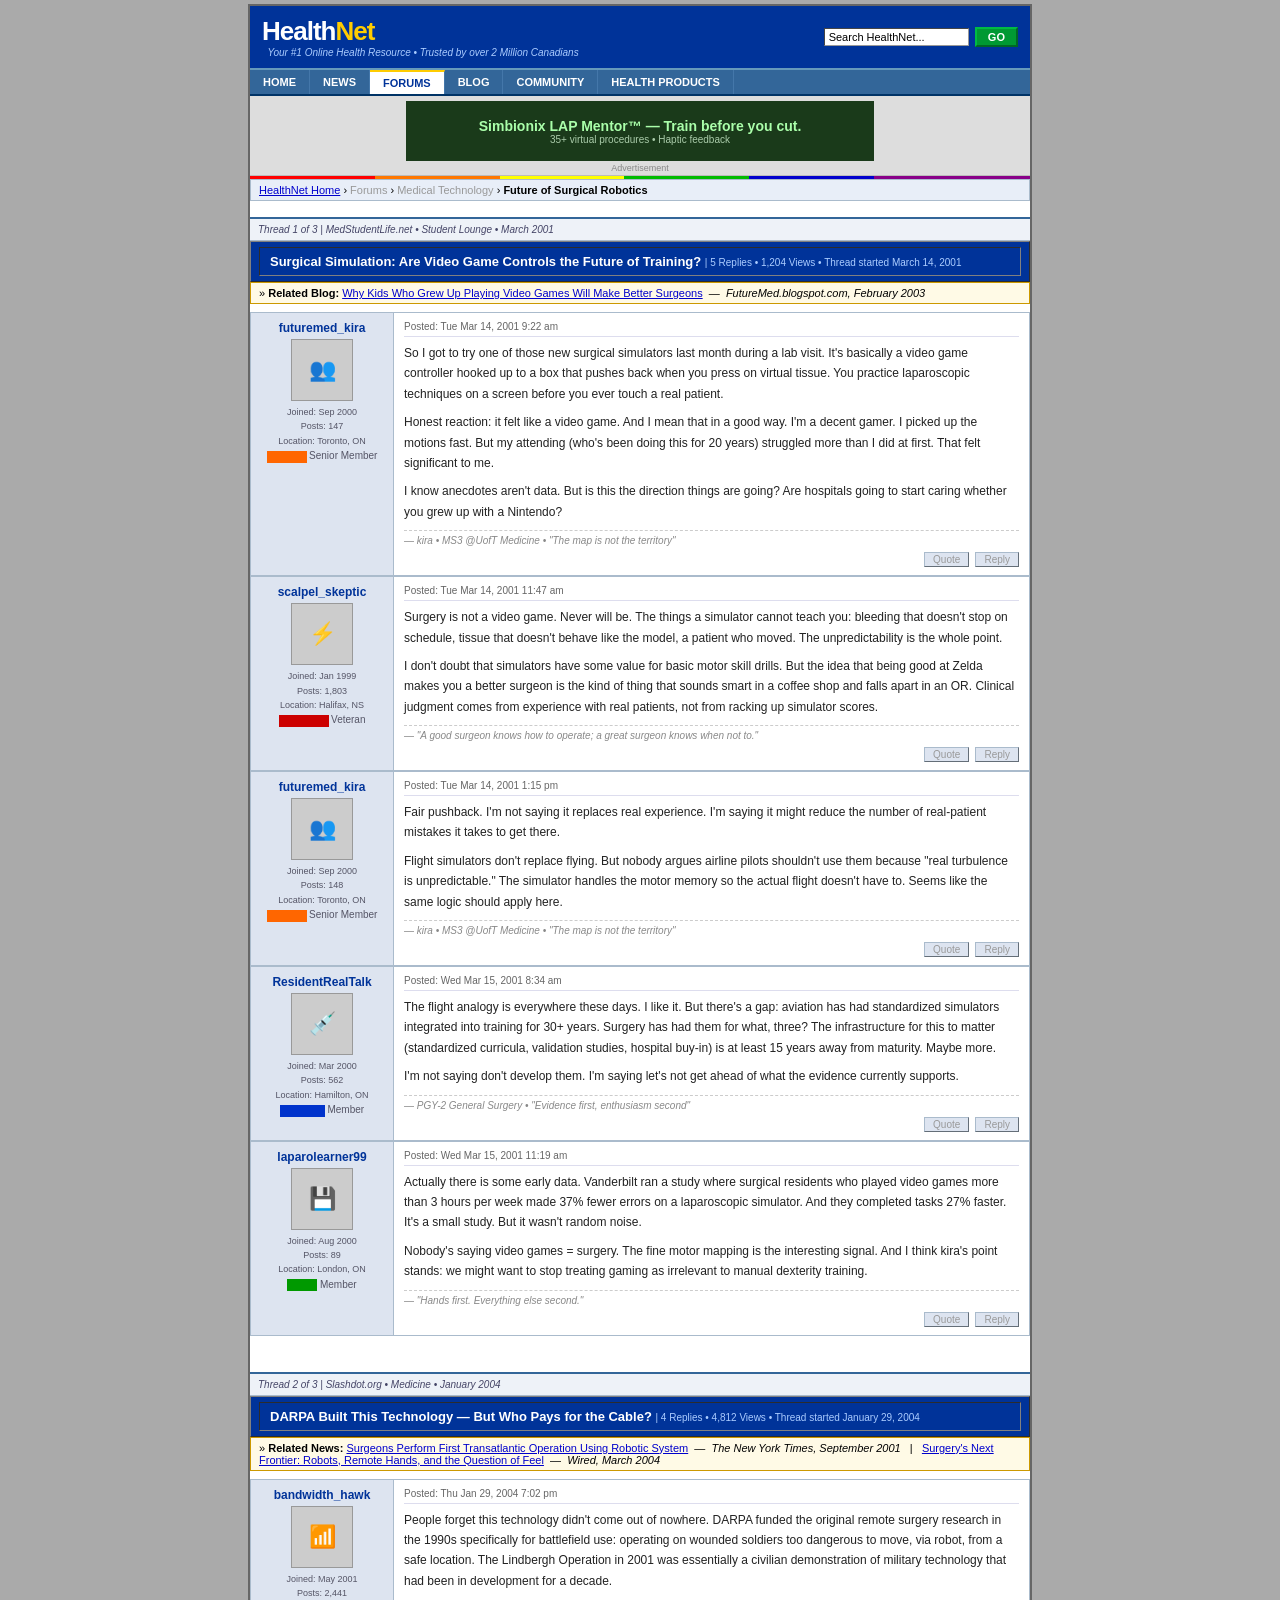
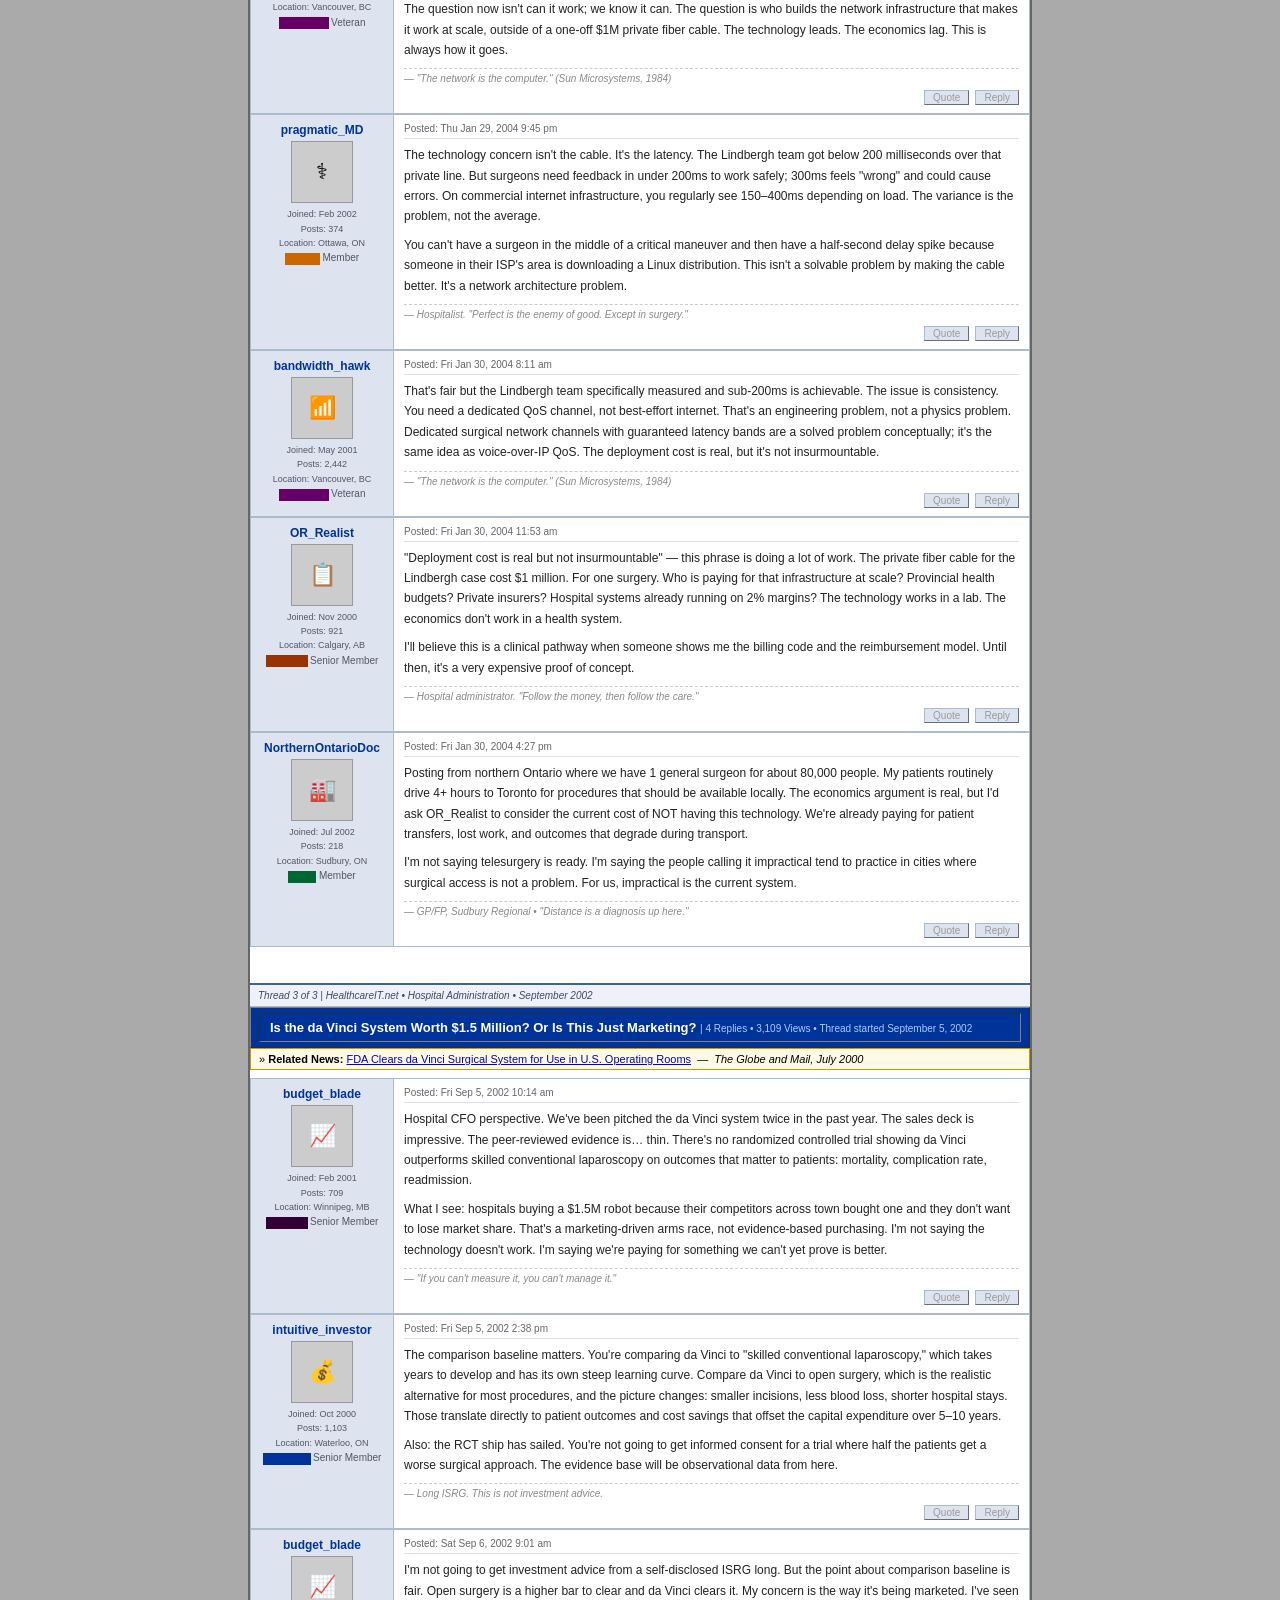
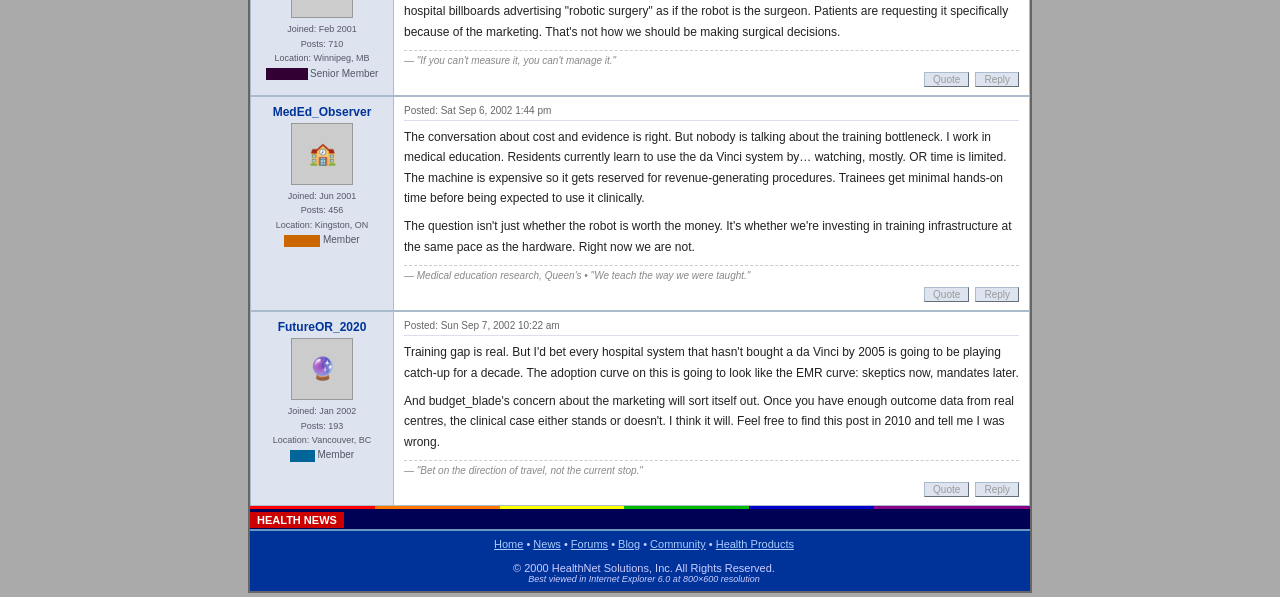
<file: archived-v1/forum.html>
﻿<!DOCTYPE HTML PUBLIC "-//W3C//DTD HTML 4.01 Transitional//EN" "http://www.w3.org/TR/html4/loose.dtd">
<html>
<head>
<title>HealthNet Forums — Future of Medicine</title>
<meta http-equiv="Content-Type" content="text/html; charset=utf-8">
<meta name="viewport" content="width=800">
<link rel="stylesheet" type="text/css" href="style.css">
<script type="text/javascript">
window.onload = function() {
    var slides = document.querySelectorAll('#banner-ad .ad-slide');
    var idx = 0;
    if (slides.length > 1) {
        setInterval(function() {
            slides[idx].classList.remove('active');
            idx = (idx + 1) % slides.length;
            slides[idx].classList.add('active');
        }, 4500);
    }
};
</script>
</head>
<body>
<div class="main-container">

<!-- MASTHEAD -->
<table width="780" border="0" cellpadding="0" cellspacing="0" class="masthead-bg">
<tr>
  <td style="padding:10px 12px;">
    <span class="site-title">Health<font color="#FFCC00">Net</font></span><br>
    <span class="site-tagline">&nbsp;&nbsp;Your #1 Online Health Resource &bull; Trusted by over 2 Million Canadians</span>
  </td>
  <td align="right" style="padding:8px 12px; vertical-align:middle;">
    <form method="GET" action="search.html" style="display:inline;"><input type="text" class="search-input" value="Search HealthNet..."> &nbsp;<input type="submit" value=" GO " class="btn btn-blue"></form>
  </td>
</tr>
</table>

<!-- NAV -->
<table width="780" border="0" cellpadding="0" cellspacing="0" class="nav-bar-bg">
<tr>
  <td class="nav-cell"><a href="index.html">HOME</a></td>
  <td class="nav-cell"><a href="newspaper.html">NEWS</a></td>
  <td class="nav-cell-active"><span>FORUMS</span></td>
  <td class="nav-cell"><a href="blog.html">BLOG</a></td>
  <td class="nav-cell"><a href="social.html">COMMUNITY</a></td>
  <td class="nav-cell"><a href="advertisement.html">HEALTH PRODUCTS</a></td>
  <td width="100%" bgcolor="#336699">&nbsp;</td>
</tr>
</table>

<!-- BANNER AD -->
<div class="ad-banner-wrap">
  <div class="ad-banner-top" id="banner-ad">
    <div class="ad-slide active" onclick="location.href='advertisement.html'" style="cursor:pointer;background:#1A3A1A;display:flex;align-items:center;justify-content:center;gap:16px;">
      <div style="color:#FFFFFF;text-align:center;font-family:Arial,sans-serif;">
        <div style="font-size:14px;font-weight:bold;color:#AAFFAA;">Simbionix LAP Mentor&#8482; &mdash; Train before you cut.</div>
        <div style="font-size:10px;color:#AACCAA;">35+ virtual procedures &bull; Haptic feedback</div>
      </div>
    </div>
    <div class="ad-slide" onclick="location.href='advertisement.html'" style="cursor:pointer;background:#0033AA;display:flex;align-items:center;justify-content:center;gap:12px;">
      <div style="background:#FFCC00;color:#000080;font-family:Arial Black,sans-serif;font-size:20px;font-weight:900;padding:4px 8px;border-radius:4px;">AOL</div>
      <div style="color:#FFFFFF;">
        <div style="font-size:13px;font-weight:bold;font-family:Arial,sans-serif;">Try AOL 9.0 FREE for 1,000 Hours!</div>
        <div style="font-size:10px;color:#AACCFF;">The World's Most Trusted Internet Service</div>
      </div>
    </div>
    <div class="ad-slide" onclick="location.href='advertisement.html'" style="cursor:pointer;background:#CC0000;display:flex;align-items:center;justify-content:center;">
      <div style="color:#FFFFFF;text-align:center;">
        <div style="font-size:15px;font-weight:bold;font-family:Arial Black,sans-serif;">Save 70% on Prescription Drugs!</div>
        <div style="font-size:11px;color:#FFFF88;">Licensed Canadian Pharmacy &bull; Safe &bull; Secure</div>
      </div>
    </div>
  </div>
  <div class="ad-label">Advertisement</div>
</div>

<div class="rainbow-divider"></div>

<!-- FORUM BREADCRUMBS -->
<div class="forum-breadcrumb">
  <a href="index.html">HealthNet Home</a> &rsaquo;
  <a href="#">Forums</a> &rsaquo;
  <a href="#">Medical Technology</a> &rsaquo;
  <b>Future of Surgical Robotics</b>
</div>

<!-- ═══════════════════════════════════════════════════════════════════ -->
<!-- THREAD F1 -->
<!-- ═══════════════════════════════════════════════════════════════════ -->

<div id="f1" class="forum-thread-label">Thread 1 of 3 | MedStudentLife.net &bull; Student Lounge &bull; March 2001</div>

<table width="780" border="1" cellpadding="0" cellspacing="0" class="forum-thread-hdr">
<tr>
  <td colspan="2" class="forum-thread-title-row">
    <b>Surgical Simulation: Are Video Game Controls the Future of Training?</b>
    <span class="forum-thread-meta">| 5 Replies &bull; 1,204 Views &bull; Thread started March 14, 2001</span>
  </td>
</tr>
</table>
<div style="font-size:11px;font-family:Arial,sans-serif;padding:4px 8px;background:#FFFAE6;border:1px solid #CC9900;margin-bottom:8px;">
  &#187; <b>Related Blog:</b> <a href="blog.html#b1" style="color:#0000CC;">Why Kids Who Grew Up Playing Video Games Will Make Better Surgeons</a> &nbsp;&mdash;&nbsp; <i>FutureMed.blogspot.com, February 2003</i>
</div>

<!-- POST 1 — OP -->
<table width="780" border="1" cellpadding="0" cellspacing="0" class="forum-post-table">
<tr valign="top">
  <td class="post-user-cell">
    <div class="post-username">futuremed_kira</div>
    <div class="post-avatar">&#128101;</div>
    <div class="post-user-meta">
      Joined: Sep 2000<br>Posts: 147<br>Location: Toronto, ON<br>
      <span style="background:#FF6600;display:inline-block;vertical-align:middle;width:40px;height:12px;"></span> <font size="1">Senior Member</font>
    </div>
  </td>
  <td class="post-content-cell">
    <div class="post-timestamp">Posted: Tue Mar 14, 2001 9:22 am</div>
    <div class="post-body">
      <p>So I got to try one of those new surgical simulators last month during a lab visit. It's basically a video game controller hooked up to a box that pushes back when you press on virtual tissue. You practice laparoscopic techniques on a screen before you ever touch a real patient.</p>
      <p>Honest reaction: it felt like a video game. And I mean that in a good way. I'm a decent gamer. I picked up the motions fast. But my attending (who's been doing this for 20 years) struggled more than I did at first. That felt significant to me.</p>
      <p>I know anecdotes aren't data. But is this the direction things are going? Are hospitals going to start caring whether you grew up with a Nintendo?</p>
    </div>
    <div class="post-sig"><hr>— kira &bull; MS3 @UofT Medicine &bull; "The map is not the territory"</div>
    <div class="post-actions"><a href="#" class="btn-forum">Quote</a> &nbsp;<a href="#" class="btn-forum">Reply</a></div>
  </td>
</tr>
</table>

<!-- POST 2 -->
<table width="780" border="1" cellpadding="0" cellspacing="0" class="forum-post-table">
<tr valign="top">
  <td class="post-user-cell">
    <div class="post-username">scalpel_skeptic</div>
    <div class="post-avatar">&#9889;</div>
    <div class="post-user-meta">
      Joined: Jan 1999<br>Posts: 1,803<br>Location: Halifax, NS<br>
      <span style="background:#CC0000;display:inline-block;vertical-align:middle;width:50px;height:12px;"></span> <font size="1">Veteran</font>
    </div>
  </td>
  <td class="post-content-cell">
    <div class="post-timestamp">Posted: Tue Mar 14, 2001 11:47 am</div>
    <div class="post-body">
      <p>Surgery is not a video game. Never will be. The things a simulator cannot teach you: bleeding that doesn't stop on schedule, tissue that doesn't behave like the model, a patient who moved. The unpredictability is the whole point.</p>
      <p>I don't doubt that simulators have some value for basic motor skill drills. But the idea that being good at Zelda makes you a better surgeon is the kind of thing that sounds smart in a coffee shop and falls apart in an OR. Clinical judgment comes from experience with real patients, not from racking up simulator scores.</p>
    </div>
    <div class="post-sig"><hr>— "A good surgeon knows how to operate; a great surgeon knows when not to."</div>
    <div class="post-actions"><a href="#" class="btn-forum">Quote</a> &nbsp;<a href="#" class="btn-forum">Reply</a></div>
  </td>
</tr>
</table>

<!-- POST 3 -->
<table width="780" border="1" cellpadding="0" cellspacing="0" class="forum-post-table">
<tr valign="top">
  <td class="post-user-cell">
    <div class="post-username">futuremed_kira</div>
    <div class="post-avatar">&#128101;</div>
    <div class="post-user-meta">
      Joined: Sep 2000<br>Posts: 148<br>Location: Toronto, ON<br>
      <span style="background:#FF6600;display:inline-block;vertical-align:middle;width:40px;height:12px;"></span> <font size="1">Senior Member</font>
    </div>
  </td>
  <td class="post-content-cell">
    <div class="post-timestamp">Posted: Tue Mar 14, 2001 1:15 pm</div>
    <div class="post-body">
      <p>Fair pushback. I'm not saying it replaces real experience. I'm saying it might reduce the number of real-patient mistakes it takes to get there.</p>
      <p>Flight simulators don't replace flying. But nobody argues airline pilots shouldn't use them because "real turbulence is unpredictable." The simulator handles the motor memory so the actual flight doesn't have to. Seems like the same logic should apply here.</p>
    </div>
    <div class="post-sig"><hr>— kira &bull; MS3 @UofT Medicine &bull; "The map is not the territory"</div>
    <div class="post-actions"><a href="#" class="btn-forum">Quote</a> &nbsp;<a href="#" class="btn-forum">Reply</a></div>
  </td>
</tr>
</table>

<!-- POST 4 -->
<table width="780" border="1" cellpadding="0" cellspacing="0" class="forum-post-table">
<tr valign="top">
  <td class="post-user-cell">
    <div class="post-username">ResidentRealTalk</div>
    <div class="post-avatar">&#128137;</div>
    <div class="post-user-meta">
      Joined: Mar 2000<br>Posts: 562<br>Location: Hamilton, ON<br>
      <span style="background:#0033CC;display:inline-block;vertical-align:middle;width:45px;height:12px;"></span> <font size="1">Member</font>
    </div>
  </td>
  <td class="post-content-cell">
    <div class="post-timestamp">Posted: Wed Mar 15, 2001 8:34 am</div>
    <div class="post-body">
      <p>The flight analogy is everywhere these days. I like it. But there's a gap: aviation has had standardized simulators integrated into training for 30+ years. Surgery has had them for what, three? The infrastructure for this to matter (standardized curricula, validation studies, hospital buy-in) is at least 15 years away from maturity. Maybe more.</p>
      <p>I'm not saying don't develop them. I'm saying let's not get ahead of what the evidence currently supports.</p>
    </div>
    <div class="post-sig"><hr>— PGY-2 General Surgery &bull; "Evidence first, enthusiasm second"</div>
    <div class="post-actions"><a href="#" class="btn-forum">Quote</a> &nbsp;<a href="#" class="btn-forum">Reply</a></div>
  </td>
</tr>
</table>

<!-- POST 5 -->
<table width="780" border="1" cellpadding="0" cellspacing="0" class="forum-post-table">
<tr valign="top">
  <td class="post-user-cell">
    <div class="post-username">laparolearner99</div>
    <div class="post-avatar">&#128190;</div>
    <div class="post-user-meta">
      Joined: Aug 2000<br>Posts: 89<br>Location: London, ON<br>
      <span style="background:#009900;display:inline-block;vertical-align:middle;width:30px;height:12px;"></span> <font size="1">Member</font>
    </div>
  </td>
  <td class="post-content-cell">
    <div class="post-timestamp">Posted: Wed Mar 15, 2001 11:19 am</div>
    <div class="post-body">
      <p>Actually there is some early data. Vanderbilt ran a study where surgical residents who played video games more than 3 hours per week made 37% fewer errors on a laparoscopic simulator. And they completed tasks 27% faster. It's a small study. But it wasn't random noise.</p>
      <p>Nobody's saying video games = surgery. The fine motor mapping is the interesting signal. And I think kira's point stands: we might want to stop treating gaming as irrelevant to manual dexterity training.</p>
    </div>
    <div class="post-sig"><hr>— "Hands first. Everything else second."</div>
    <div class="post-actions"><a href="#" class="btn-forum">Quote</a> &nbsp;<a href="#" class="btn-forum">Reply</a></div>
  </td>
</tr>
</table>

<div style="height:20px;"></div>

<!-- ═══════════════════════════════════════════════════════════════════ -->
<!-- THREAD F2 -->
<!-- ═══════════════════════════════════════════════════════════════════ -->

<div id="f2" class="forum-thread-label">Thread 2 of 3 | Slashdot.org &bull; Medicine &bull; January 2004</div>

<table width="780" border="1" cellpadding="0" cellspacing="0" class="forum-thread-hdr">
<tr>
  <td colspan="2" class="forum-thread-title-row">
    <b>DARPA Built This Technology &mdash; But Who Pays for the Cable?</b>
    <span class="forum-thread-meta">| 4 Replies &bull; 4,812 Views &bull; Thread started January 29, 2004</span>
  </td>
</tr>
</table>
<div style="font-size:11px;font-family:Arial,sans-serif;padding:4px 8px;background:#FFFAE6;border:1px solid #CC9900;margin-bottom:8px;">
  &#187; <b>Related News:</b> <a href="newspaper.html#n2" style="color:#0000CC;">Surgeons Perform First Transatlantic Operation Using Robotic System</a> &nbsp;&mdash;&nbsp; <i>The New York Times, September 2001</i>
  &nbsp;&nbsp;|&nbsp;&nbsp;
  <a href="newspaper.html#n4" style="color:#0000CC;">Surgery&#39;s Next Frontier: Robots, Remote Hands, and the Question of Feel</a> &nbsp;&mdash;&nbsp; <i>Wired, March 2004</i>
</div>

<!-- POST 1 — OP -->
<table width="780" border="1" cellpadding="0" cellspacing="0" class="forum-post-table">
<tr valign="top">
  <td class="post-user-cell">
    <div class="post-username">bandwidth_hawk</div>
    <div class="post-avatar">&#128246;</div>
    <div class="post-user-meta">
      Joined: May 2001<br>Posts: 2,441<br>Location: Vancouver, BC<br>
      <span style="background:#660066;display:inline-block;vertical-align:middle;width:50px;height:12px;"></span> <font size="1">Veteran</font>
    </div>
  </td>
  <td class="post-content-cell">
    <div class="post-timestamp">Posted: Thu Jan 29, 2004 7:02 pm</div>
    <div class="post-body">
      <p>People forget this technology didn't come out of nowhere. DARPA funded the original remote surgery research in the 1990s specifically for battlefield use: operating on wounded soldiers too dangerous to move, via robot, from a safe location. The Lindbergh Operation in 2001 was essentially a civilian demonstration of military technology that had been in development for a decade.</p>
      <p>The question now isn't can it work; we know it can. The question is who builds the network infrastructure that makes it work at scale, outside of a one-off $1M private fiber cable. The technology leads. The economics lag. This is always how it goes.</p>
    </div>
    <div class="post-sig"><hr>— "The network is the computer." (Sun Microsystems, 1984)</div>
    <div class="post-actions"><a href="#" class="btn-forum">Quote</a> &nbsp;<a href="#" class="btn-forum">Reply</a></div>
  </td>
</tr>
</table>

<!-- POST 2 -->
<table width="780" border="1" cellpadding="0" cellspacing="0" class="forum-post-table">
<tr valign="top">
  <td class="post-user-cell">
    <div class="post-username">pragmatic_MD</div>
    <div class="post-avatar">&#9877;</div>
    <div class="post-user-meta">
      Joined: Feb 2002<br>Posts: 374<br>Location: Ottawa, ON<br>
      <span style="background:#CC6600;display:inline-block;vertical-align:middle;width:35px;height:12px;"></span> <font size="1">Member</font>
    </div>
  </td>
  <td class="post-content-cell">
    <div class="post-timestamp">Posted: Thu Jan 29, 2004 9:45 pm</div>
    <div class="post-body">
      <p>The technology concern isn't the cable. It's the latency. The Lindbergh team got below 200 milliseconds over that private line. But surgeons need feedback in under 200ms to work safely; 300ms feels "wrong" and could cause errors. On commercial internet infrastructure, you regularly see 150&ndash;400ms depending on load. The variance is the problem, not the average.</p>
      <p>You can't have a surgeon in the middle of a critical maneuver and then have a half-second delay spike because someone in their ISP's area is downloading a Linux distribution. This isn't a solvable problem by making the cable better. It's a network architecture problem.</p>
    </div>
    <div class="post-sig"><hr>— Hospitalist. "Perfect is the enemy of good. Except in surgery."</div>
    <div class="post-actions"><a href="#" class="btn-forum">Quote</a> &nbsp;<a href="#" class="btn-forum">Reply</a></div>
  </td>
</tr>
</table>

<!-- POST 3 -->
<table width="780" border="1" cellpadding="0" cellspacing="0" class="forum-post-table">
<tr valign="top">
  <td class="post-user-cell">
    <div class="post-username">bandwidth_hawk</div>
    <div class="post-avatar">&#128246;</div>
    <div class="post-user-meta">
      Joined: May 2001<br>Posts: 2,442<br>Location: Vancouver, BC<br>
      <span style="background:#660066;display:inline-block;vertical-align:middle;width:50px;height:12px;"></span> <font size="1">Veteran</font>
    </div>
  </td>
  <td class="post-content-cell">
    <div class="post-timestamp">Posted: Fri Jan 30, 2004 8:11 am</div>
    <div class="post-body">
      <p>That's fair but the Lindbergh team specifically measured and sub-200ms is achievable. The issue is consistency. You need a dedicated QoS channel, not best-effort internet. That's an engineering problem, not a physics problem. Dedicated surgical network channels with guaranteed latency bands are a solved problem conceptually; it's the same idea as voice-over-IP QoS. The deployment cost is real, but it's not insurmountable.</p>
    </div>
    <div class="post-sig"><hr>— "The network is the computer." (Sun Microsystems, 1984)</div>
    <div class="post-actions"><a href="#" class="btn-forum">Quote</a> &nbsp;<a href="#" class="btn-forum">Reply</a></div>
  </td>
</tr>
</table>

<!-- POST 4 -->
<table width="780" border="1" cellpadding="0" cellspacing="0" class="forum-post-table">
<tr valign="top">
  <td class="post-user-cell">
    <div class="post-username">OR_Realist</div>
    <div class="post-avatar">&#128203;</div>
    <div class="post-user-meta">
      Joined: Nov 2000<br>Posts: 921<br>Location: Calgary, AB<br>
      <span style="background:#993300;display:inline-block;vertical-align:middle;width:42px;height:12px;"></span> <font size="1">Senior Member</font>
    </div>
  </td>
  <td class="post-content-cell">
    <div class="post-timestamp">Posted: Fri Jan 30, 2004 11:53 am</div>
    <div class="post-body">
      <p>"Deployment cost is real but not insurmountable" — this phrase is doing a lot of work. The private fiber cable for the Lindbergh case cost $1 million. For one surgery. Who is paying for that infrastructure at scale? Provincial health budgets? Private insurers? Hospital systems already running on 2% margins? The technology works in a lab. The economics don't work in a health system.</p>
      <p>I'll believe this is a clinical pathway when someone shows me the billing code and the reimbursement model. Until then, it's a very expensive proof of concept.</p>
    </div>
    <div class="post-sig"><hr>— Hospital administrator. "Follow the money, then follow the care."</div>
    <div class="post-actions"><a href="#" class="btn-forum">Quote</a> &nbsp;<a href="#" class="btn-forum">Reply</a></div>
  </td>
</tr>
</table>

<!-- POST 5 -->
<table width="780" border="1" cellpadding="0" cellspacing="0" class="forum-post-table">
<tr valign="top">
  <td class="post-user-cell">
    <div class="post-username">NorthernOntarioDoc</div>
    <div class="post-avatar">&#127981;</div>
    <div class="post-user-meta">
      Joined: Jul 2002<br>Posts: 218<br>Location: Sudbury, ON<br>
      <span style="background:#006633;display:inline-block;vertical-align:middle;width:28px;height:12px;"></span> <font size="1">Member</font>
    </div>
  </td>
  <td class="post-content-cell">
    <div class="post-timestamp">Posted: Fri Jan 30, 2004 4:27 pm</div>
    <div class="post-body">
      <p>Posting from northern Ontario where we have 1 general surgeon for about 80,000 people. My patients routinely drive 4+ hours to Toronto for procedures that should be available locally. The economics argument is real, but I'd ask OR_Realist to consider the current cost of NOT having this technology. We're already paying for patient transfers, lost work, and outcomes that degrade during transport.</p>
      <p>I'm not saying telesurgery is ready. I'm saying the people calling it impractical tend to practice in cities where surgical access is not a problem. For us, impractical is the current system.</p>
    </div>
    <div class="post-sig"><hr>— GP/FP, Sudbury Regional &bull; "Distance is a diagnosis up here."</div>
    <div class="post-actions"><a href="#" class="btn-forum">Quote</a> &nbsp;<a href="#" class="btn-forum">Reply</a></div>
  </td>
</tr>
</table>

<div style="height:20px;"></div>

<!-- ═══════════════════════════════════════════════════════════════════ -->
<!-- THREAD F3 -->
<!-- ═══════════════════════════════════════════════════════════════════ -->

<div id="f3" class="forum-thread-label">Thread 3 of 3 | HealthcareIT.net &bull; Hospital Administration &bull; September 2002</div>

<table width="780" border="1" cellpadding="0" cellspacing="0" class="forum-thread-hdr">
<tr>
  <td colspan="2" class="forum-thread-title-row">
    <b>Is the da Vinci System Worth $1.5 Million? Or Is This Just Marketing?</b>
    <span class="forum-thread-meta">| 4 Replies &bull; 3,109 Views &bull; Thread started September 5, 2002</span>
  </td>
</tr>
</table>
<div style="font-size:11px;font-family:Arial,sans-serif;padding:4px 8px;background:#FFFAE6;border:1px solid #CC9900;margin-bottom:8px;">
  &#187; <b>Related News:</b> <a href="newspaper.html#n1" style="color:#0000CC;">FDA Clears da Vinci Surgical System for Use in U.S. Operating Rooms</a> &nbsp;&mdash;&nbsp; <i>The Globe and Mail, July 2000</i>
</div>

<!-- POST 1 — OP -->
<table width="780" border="1" cellpadding="0" cellspacing="0" class="forum-post-table">
<tr valign="top">
  <td class="post-user-cell">
    <div class="post-username">budget_blade</div>
    <div class="post-avatar">&#128200;</div>
    <div class="post-user-meta">
      Joined: Feb 2001<br>Posts: 709<br>Location: Winnipeg, MB<br>
      <span style="background:#330033;display:inline-block;vertical-align:middle;width:42px;height:12px;"></span> <font size="1">Senior Member</font>
    </div>
  </td>
  <td class="post-content-cell">
    <div class="post-timestamp">Posted: Fri Sep 5, 2002 10:14 am</div>
    <div class="post-body">
      <p>Hospital CFO perspective. We've been pitched the da Vinci system twice in the past year. The sales deck is impressive. The peer-reviewed evidence is&hellip; thin. There's no randomized controlled trial showing da Vinci outperforms skilled conventional laparoscopy on outcomes that matter to patients: mortality, complication rate, readmission.</p>
      <p>What I see: hospitals buying a $1.5M robot because their competitors across town bought one and they don't want to lose market share. That's a marketing-driven arms race, not evidence-based purchasing. I'm not saying the technology doesn't work. I'm saying we're paying for something we can't yet prove is better.</p>
    </div>
    <div class="post-sig"><hr>— "If you can't measure it, you can't manage it."</div>
    <div class="post-actions"><a href="#" class="btn-forum">Quote</a> &nbsp;<a href="#" class="btn-forum">Reply</a></div>
  </td>
</tr>
</table>

<!-- POST 2 -->
<table width="780" border="1" cellpadding="0" cellspacing="0" class="forum-post-table">
<tr valign="top">
  <td class="post-user-cell">
    <div class="post-username">intuitive_investor</div>
    <div class="post-avatar">&#128176;</div>
    <div class="post-user-meta">
      Joined: Oct 2000<br>Posts: 1,103<br>Location: Waterloo, ON<br>
      <span style="background:#003399;display:inline-block;vertical-align:middle;width:48px;height:12px;"></span> <font size="1">Senior Member</font>
    </div>
  </td>
  <td class="post-content-cell">
    <div class="post-timestamp">Posted: Fri Sep 5, 2002 2:38 pm</div>
    <div class="post-body">
      <p>The comparison baseline matters. You're comparing da Vinci to "skilled conventional laparoscopy," which takes years to develop and has its own steep learning curve. Compare da Vinci to open surgery, which is the realistic alternative for most procedures, and the picture changes: smaller incisions, less blood loss, shorter hospital stays. Those translate directly to patient outcomes and cost savings that offset the capital expenditure over 5&ndash;10 years.</p>
      <p>Also: the RCT ship has sailed. You're not going to get informed consent for a trial where half the patients get a worse surgical approach. The evidence base will be observational data from here.</p>
    </div>
    <div class="post-sig"><hr>— Long ISRG. This is not investment advice.</div>
    <div class="post-actions"><a href="#" class="btn-forum">Quote</a> &nbsp;<a href="#" class="btn-forum">Reply</a></div>
  </td>
</tr>
</table>

<!-- POST 3 -->
<table width="780" border="1" cellpadding="0" cellspacing="0" class="forum-post-table">
<tr valign="top">
  <td class="post-user-cell">
    <div class="post-username">budget_blade</div>
    <div class="post-avatar">&#128200;</div>
    <div class="post-user-meta">
      Joined: Feb 2001<br>Posts: 710<br>Location: Winnipeg, MB<br>
      <span style="background:#330033;display:inline-block;vertical-align:middle;width:42px;height:12px;"></span> <font size="1">Senior Member</font>
    </div>
  </td>
  <td class="post-content-cell">
    <div class="post-timestamp">Posted: Sat Sep 6, 2002 9:01 am</div>
    <div class="post-body">
      <p>I'm not going to get investment advice from a self-disclosed ISRG long. But the point about comparison baseline is fair. Open surgery is a higher bar to clear and da Vinci clears it. My concern is the way it's being marketed. I've seen hospital billboards advertising "robotic surgery" as if the robot is the surgeon. Patients are requesting it specifically because of the marketing. That's not how we should be making surgical decisions.</p>
    </div>
    <div class="post-sig"><hr>— "If you can't measure it, you can't manage it."</div>
    <div class="post-actions"><a href="#" class="btn-forum">Quote</a> &nbsp;<a href="#" class="btn-forum">Reply</a></div>
  </td>
</tr>
</table>

<!-- POST 4 -->
<table width="780" border="1" cellpadding="0" cellspacing="0" class="forum-post-table">
<tr valign="top">
  <td class="post-user-cell">
    <div class="post-username">MedEd_Observer</div>
    <div class="post-avatar">&#127979;</div>
    <div class="post-user-meta">
      Joined: Jun 2001<br>Posts: 456<br>Location: Kingston, ON<br>
      <span style="background:#CC6600;display:inline-block;vertical-align:middle;width:36px;height:12px;"></span> <font size="1">Member</font>
    </div>
  </td>
  <td class="post-content-cell">
    <div class="post-timestamp">Posted: Sat Sep 6, 2002 1:44 pm</div>
    <div class="post-body">
      <p>The conversation about cost and evidence is right. But nobody is talking about the training bottleneck. I work in medical education. Residents currently learn to use the da Vinci system by&hellip; watching, mostly. OR time is limited. The machine is expensive so it gets reserved for revenue-generating procedures. Trainees get minimal hands-on time before being expected to use it clinically.</p>
      <p>The question isn't just whether the robot is worth the money. It's whether we're investing in training infrastructure at the same pace as the hardware. Right now we are not.</p>
    </div>
    <div class="post-sig"><hr>— Medical education research, Queen's &bull; "We teach the way we were taught."</div>
    <div class="post-actions"><a href="#" class="btn-forum">Quote</a> &nbsp;<a href="#" class="btn-forum">Reply</a></div>
  </td>
</tr>
</table>

<!-- POST 5 -->
<table width="780" border="1" cellpadding="0" cellspacing="0" class="forum-post-table">
<tr valign="top">
  <td class="post-user-cell">
    <div class="post-username">FutureOR_2020</div>
    <div class="post-avatar">&#128302;</div>
    <div class="post-user-meta">
      Joined: Jan 2002<br>Posts: 193<br>Location: Vancouver, BC<br>
      <span style="background:#006699;display:inline-block;vertical-align:middle;width:25px;height:12px;"></span> <font size="1">Member</font>
    </div>
  </td>
  <td class="post-content-cell">
    <div class="post-timestamp">Posted: Sun Sep 7, 2002 10:22 am</div>
    <div class="post-body">
      <p>Training gap is real. But I'd bet every hospital system that hasn't bought a da Vinci by 2005 is going to be playing catch-up for a decade. The adoption curve on this is going to look like the EMR curve: skeptics now, mandates later.</p>
      <p>And budget_blade's concern about the marketing will sort itself out. Once you have enough outcome data from real centres, the clinical case either stands or doesn't. I think it will. Feel free to find this post in 2010 and tell me I was wrong.</p>
    </div>
    <div class="post-sig"><hr>— "Bet on the direction of travel, not the current stop."</div>
    <div class="post-actions"><a href="#" class="btn-forum">Quote</a> &nbsp;<a href="#" class="btn-forum">Reply</a></div>
  </td>
</tr>
</table>

<div class="rainbow-divider"></div>

<!-- TICKER -->
<div class="ticker-wrap">
  <span class="ticker-label">HEALTH NEWS</span>
  <marquee class="ticker-text" behavior="scroll" direction="left" scrollamount="3">
    &nbsp;&nbsp;&bull;&nbsp;&nbsp; Surgical simulator study: gamers show 37% fewer errors &bull; DARPA telesurgery research origins revealed &bull; da Vinci hospital installations pass 100 &bull; Latency standards for telesurgery debated at IEEE &bull; Medical education: robotic training access gap widening &nbsp;&nbsp;
  </marquee>
</div>

<!-- FOOTER -->
<div class="site-footer">
  <table width="780" cellpadding="0" cellspacing="0"><tr><td align="center">
    <a href="index.html">Home</a> &bull; <a href="newspaper.html">News</a> &bull; <a href="forum.html">Forums</a> &bull; <a href="blog.html">Blog</a> &bull; <a href="social.html">Community</a> &bull; <a href="advertisement.html">Health Products</a>
    <br><br>
    &copy; 2000 HealthNet Solutions, Inc. All Rights Reserved.<br>
    <i style="font-size:9px;">Best viewed in Internet Explorer 6.0 at 800&times;600 resolution</i>
  </td></tr></table>
</div>

</div>
</body>
</html>
</file>
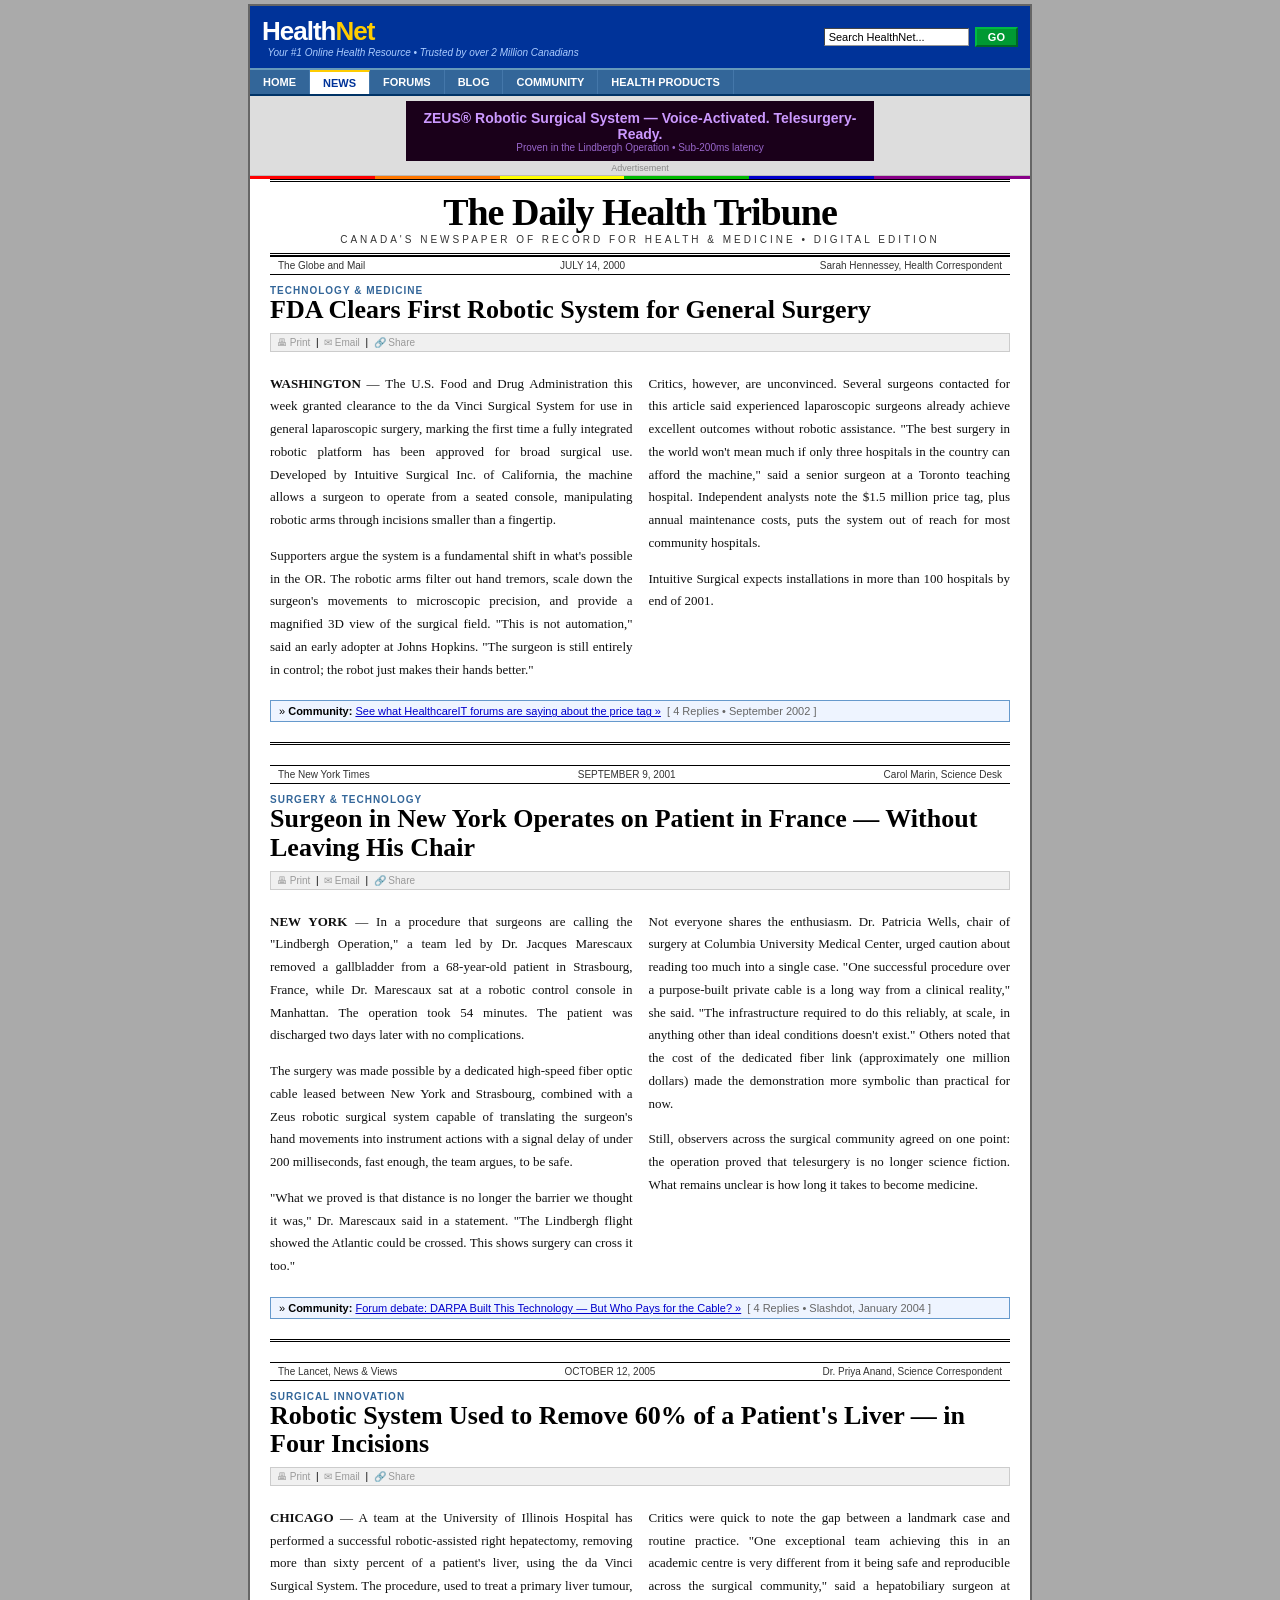
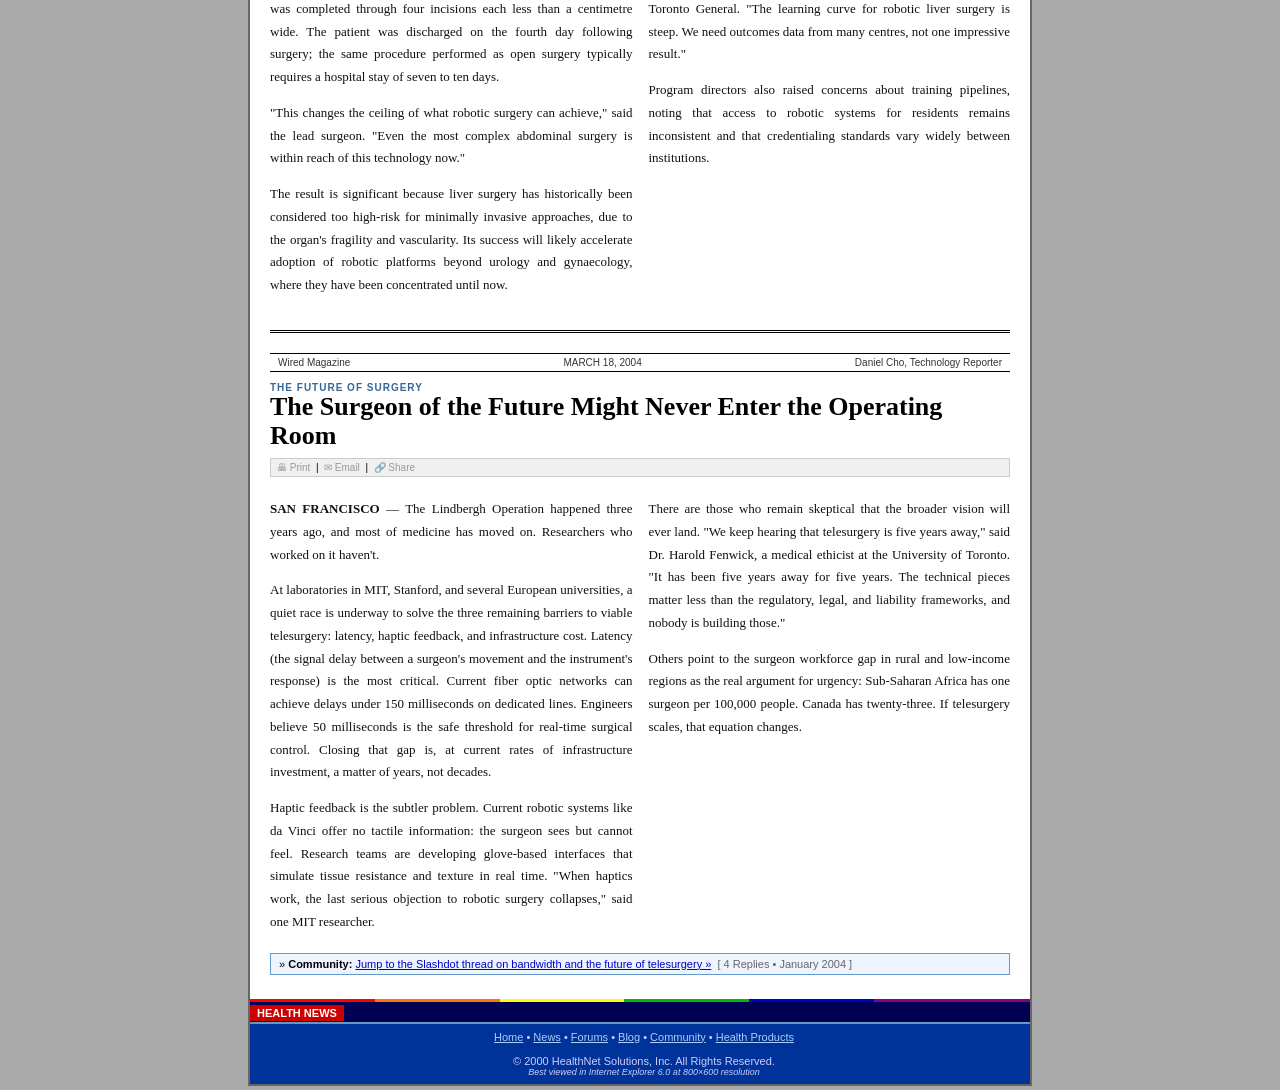
<file: archived-v1/newspaper.html>
﻿<!DOCTYPE HTML PUBLIC "-//W3C//DTD HTML 4.01 Transitional//EN" "http://www.w3.org/TR/html4/loose.dtd">
<html>
<head>
<title>The Daily Health Tribune — HealthNet</title>
<meta http-equiv="Content-Type" content="text/html; charset=utf-8">
<meta name="viewport" content="width=800">
<link rel="stylesheet" type="text/css" href="style.css">
<script type="text/javascript">
window.onload = function() {
    var slides = document.querySelectorAll('#banner-ad .ad-slide');
    var idx = 0;
    if (slides.length > 1) {
        setInterval(function() {
            slides[idx].classList.remove('active');
            idx = (idx + 1) % slides.length;
            slides[idx].classList.add('active');
        }, 4500);
    }
};
</script>
</head>
<body>
<div class="main-container">

<!-- MASTHEAD -->
<table width="780" border="0" cellpadding="0" cellspacing="0" class="masthead-bg">
<tr>
  <td style="padding:10px 12px;">
    <span class="site-title">Health<font color="#FFCC00">Net</font></span><br>
    <span class="site-tagline">&nbsp;&nbsp;Your #1 Online Health Resource &bull; Trusted by over 2 Million Canadians</span>
  </td>
  <td align="right" style="padding:8px 12px; vertical-align:middle;">
    <form method="GET" action="search.html" style="display:inline;"><input type="text" class="search-input" value="Search HealthNet..."> &nbsp;<input type="submit" value=" GO " class="btn btn-blue"></form>
  </td>
</tr>
</table>

<!-- NAV -->
<table width="780" border="0" cellpadding="0" cellspacing="0" class="nav-bar-bg">
<tr>
  <td class="nav-cell"><a href="index.html">HOME</a></td>
  <td class="nav-cell-active"><span>NEWS</span></td>
  <td class="nav-cell"><a href="forum.html">FORUMS</a></td>
  <td class="nav-cell"><a href="blog.html">BLOG</a></td>
  <td class="nav-cell"><a href="social.html">COMMUNITY</a></td>
  <td class="nav-cell"><a href="advertisement.html">HEALTH PRODUCTS</a></td>
  <td width="100%" bgcolor="#336699">&nbsp;</td>
</tr>
</table>

<!-- BANNER AD -->
<div class="ad-banner-wrap">
  <div class="ad-banner-top" id="banner-ad">
    <div class="ad-slide active" onclick="location.href='advertisement.html'" style="cursor:pointer;background:#1A001A;display:flex;align-items:center;justify-content:center;">
      <div style="color:#FFFFFF;text-align:center;font-family:Arial,sans-serif;">
        <div style="font-size:14px;font-weight:bold;color:#CC99FF;">ZEUS&#174; Robotic Surgical System &mdash; Voice-Activated. Telesurgery-Ready.</div>
        <div style="font-size:10px;color:#9966CC;">Proven in the Lindbergh Operation &bull; Sub-200ms latency</div>
      </div>
    </div>
  </div>
  <div class="ad-label">Advertisement</div>
</div>

<div class="rainbow-divider"></div>

<!-- NEWSPAPER MASTHEAD -->
<div style="padding:0 20px;">
  <div class="newspaper-masthead">
    <div class="newspaper-name">The Daily Health Tribune</div>
    <div class="newspaper-sub">Canada's Newspaper of Record for Health &amp; Medicine &bull; Digital Edition</div>
  </div>
</div>

<!-- ARTICLES -->
<div style="padding:0 20px 24px 20px;">

  <!-- ═══════════════════════════════════ -->
  <!-- N1 -->
  <!-- ═══════════════════════════════════ -->
  <div class="newspaper-dateline">
    <span>The Globe and Mail</span>
    <span>JULY 14, 2000</span>
    <span>Sarah Hennessey, Health Correspondent</span>
  </div>

  <div id="n1" class="article-kicker" style="margin-top:10px;">TECHNOLOGY &amp; MEDICINE</div>
  <div class="article-headline">FDA Clears First Robotic System for General Surgery</div>

  <div class="print-toolbar" style="margin:8px 0;">
    <a href="#">&#128438; Print</a> &nbsp;|&nbsp; <a href="#">&#9993; Email</a> &nbsp;|&nbsp; <a href="#">&#128279; Share</a>
  </div>

  <table width="100%" cellpadding="0" cellspacing="0"><tr valign="top">
    <td width="340" style="padding-right:16px;">
      <div class="article-body">
        <p><b>WASHINGTON</b> &mdash; The U.S. Food and Drug Administration this week granted clearance to the da Vinci Surgical System for use in general laparoscopic surgery, marking the first time a fully integrated robotic platform has been approved for broad surgical use. Developed by Intuitive Surgical Inc. of California, the machine allows a surgeon to operate from a seated console, manipulating robotic arms through incisions smaller than a fingertip.</p>
        <p>Supporters argue the system is a fundamental shift in what's possible in the OR. The robotic arms filter out hand tremors, scale down the surgeon's movements to microscopic precision, and provide a magnified 3D view of the surgical field. "This is not automation," said an early adopter at Johns Hopkins. "The surgeon is still entirely in control; the robot just makes their hands better."</p>
      </div>
    </td>
    <td width="340">
      <div class="article-body">
        <p>Critics, however, are unconvinced. Several surgeons contacted for this article said experienced laparoscopic surgeons already achieve excellent outcomes without robotic assistance. "The best surgery in the world won't mean much if only three hospitals in the country can afford the machine," said a senior surgeon at a Toronto teaching hospital. Independent analysts note the $1.5 million price tag, plus annual maintenance costs, puts the system out of reach for most community hospitals.</p>
        <p>Intuitive Surgical expects installations in more than 100 hospitals by end of 2001.</p>
      </div>
    </td>
  </tr></table>
  <div style="font-size:11px;font-family:Arial,sans-serif;padding:4px 8px;background:#EEF4FF;border:1px solid #6699CC;margin-top:6px;">
    &#187; <b>Community:</b> <a href="forum.html#f3" style="color:#0000CC;">See what HealthcareIT forums are saying about the price tag &raquo;</a> &nbsp;<font color="#666666">[ 4 Replies &bull; September 2002 ]</font>
  </div>

  <hr style="border:none;border-top:3px double #000000;margin:20px 0;">

  <!-- ═══════════════════════════════════ -->
  <!-- N2 -->
  <!-- ═══════════════════════════════════ -->
  <div class="newspaper-dateline">
    <span>The New York Times</span>
    <span>SEPTEMBER 9, 2001</span>
    <span>Carol Marin, Science Desk</span>
  </div>

  <div id="n2" class="article-kicker" style="margin-top:10px;">SURGERY &amp; TECHNOLOGY</div>
  <div class="article-headline">Surgeon in New York Operates on Patient in France &mdash; Without Leaving His Chair</div>

  <div class="print-toolbar" style="margin:8px 0;">
    <a href="#">&#128438; Print</a> &nbsp;|&nbsp; <a href="#">&#9993; Email</a> &nbsp;|&nbsp; <a href="#">&#128279; Share</a>
  </div>

  <table width="100%" cellpadding="0" cellspacing="0"><tr valign="top">
    <td width="340" style="padding-right:16px;">
      <div class="article-body">
        <p><b>NEW YORK</b> &mdash; In a procedure that surgeons are calling the "Lindbergh Operation," a team led by Dr. Jacques Marescaux removed a gallbladder from a 68-year-old patient in Strasbourg, France, while Dr. Marescaux sat at a robotic control console in Manhattan. The operation took 54 minutes. The patient was discharged two days later with no complications.</p>
        <p>The surgery was made possible by a dedicated high-speed fiber optic cable leased between New York and Strasbourg, combined with a Zeus robotic surgical system capable of translating the surgeon's hand movements into instrument actions with a signal delay of under 200 milliseconds, fast enough, the team argues, to be safe.</p>
        <p>"What we proved is that distance is no longer the barrier we thought it was," Dr. Marescaux said in a statement. "The Lindbergh flight showed the Atlantic could be crossed. This shows surgery can cross it too."</p>
      </div>
    </td>
    <td width="340">
      <div class="article-body">
        <p>Not everyone shares the enthusiasm. Dr. Patricia Wells, chair of surgery at Columbia University Medical Center, urged caution about reading too much into a single case. "One successful procedure over a purpose-built private cable is a long way from a clinical reality," she said. "The infrastructure required to do this reliably, at scale, in anything other than ideal conditions doesn't exist." Others noted that the cost of the dedicated fiber link (approximately one million dollars) made the demonstration more symbolic than practical for now.</p>
        <p>Still, observers across the surgical community agreed on one point: the operation proved that telesurgery is no longer science fiction. What remains unclear is how long it takes to become medicine.</p>
      </div>
    </td>
  </tr></table>
  <div style="font-size:11px;font-family:Arial,sans-serif;padding:4px 8px;background:#EEF4FF;border:1px solid #6699CC;margin-top:6px;">
    &#187; <b>Community:</b> <a href="forum.html#f2" style="color:#0000CC;">Forum debate: DARPA Built This Technology &mdash; But Who Pays for the Cable? &raquo;</a> &nbsp;<font color="#666666">[ 4 Replies &bull; Slashdot, January 2004 ]</font>
  </div>

  <hr style="border:none;border-top:3px double #000000;margin:20px 0;">

  <!-- ═══════════════════════════════════ -->
  <!-- N3 -->
  <!-- ═══════════════════════════════════ -->
  <div class="newspaper-dateline">
    <span>The Lancet, News &amp; Views</span>
    <span>OCTOBER 12, 2005</span>
    <span>Dr. Priya Anand, Science Correspondent</span>
  </div>

  <div id="n3" class="article-kicker" style="margin-top:10px;">SURGICAL INNOVATION</div>
  <div class="article-headline">Robotic System Used to Remove 60% of a Patient's Liver &mdash; in Four Incisions</div>

  <div class="print-toolbar" style="margin:8px 0;">
    <a href="#">&#128438; Print</a> &nbsp;|&nbsp; <a href="#">&#9993; Email</a> &nbsp;|&nbsp; <a href="#">&#128279; Share</a>
  </div>

  <table width="100%" cellpadding="0" cellspacing="0"><tr valign="top">
    <td width="340" style="padding-right:16px;">
      <div class="article-body">
        <p><b>CHICAGO</b> &mdash; A team at the University of Illinois Hospital has performed a successful robotic-assisted right hepatectomy, removing more than sixty percent of a patient's liver, using the da Vinci Surgical System. The procedure, used to treat a primary liver tumour, was completed through four incisions each less than a centimetre wide. The patient was discharged on the fourth day following surgery; the same procedure performed as open surgery typically requires a hospital stay of seven to ten days.</p>
        <p>"This changes the ceiling of what robotic surgery can achieve," said the lead surgeon. "Even the most complex abdominal surgery is within reach of this technology now."</p>
        <p>The result is significant because liver surgery has historically been considered too high-risk for minimally invasive approaches, due to the organ's fragility and vascularity. Its success will likely accelerate adoption of robotic platforms beyond urology and gynaecology, where they have been concentrated until now.</p>
      </div>
    </td>
    <td width="340">
      <div class="article-body">
        <p>Critics were quick to note the gap between a landmark case and routine practice. "One exceptional team achieving this in an academic centre is very different from it being safe and reproducible across the surgical community," said a hepatobiliary surgeon at Toronto General. "The learning curve for robotic liver surgery is steep. We need outcomes data from many centres, not one impressive result."</p>
        <p>Program directors also raised concerns about training pipelines, noting that access to robotic systems for residents remains inconsistent and that credentialing standards vary widely between institutions.</p>
      </div>
    </td>
  </tr></table>

  <hr style="border:none;border-top:3px double #000000;margin:20px 0;">

  <!-- ═══════════════════════════════════ -->
  <!-- N4 -->
  <!-- ═══════════════════════════════════ -->
  <div class="newspaper-dateline">
    <span>Wired Magazine</span>
    <span>MARCH 18, 2004</span>
    <span>Daniel Cho, Technology Reporter</span>
  </div>

  <div id="n4" class="article-kicker" style="margin-top:10px;">THE FUTURE OF SURGERY</div>
  <div class="article-headline">The Surgeon of the Future Might Never Enter the Operating Room</div>

  <div class="print-toolbar" style="margin:8px 0;">
    <a href="#">&#128438; Print</a> &nbsp;|&nbsp; <a href="#">&#9993; Email</a> &nbsp;|&nbsp; <a href="#">&#128279; Share</a>
  </div>

  <table width="100%" cellpadding="0" cellspacing="0"><tr valign="top">
    <td width="340" style="padding-right:16px;">
      <div class="article-body">
        <p><b>SAN FRANCISCO</b> &mdash; The Lindbergh Operation happened three years ago, and most of medicine has moved on. Researchers who worked on it haven't.</p>
        <p>At laboratories in MIT, Stanford, and several European universities, a quiet race is underway to solve the three remaining barriers to viable telesurgery: latency, haptic feedback, and infrastructure cost. Latency (the signal delay between a surgeon's movement and the instrument's response) is the most critical. Current fiber optic networks can achieve delays under 150 milliseconds on dedicated lines. Engineers believe 50 milliseconds is the safe threshold for real-time surgical control. Closing that gap is, at current rates of infrastructure investment, a matter of years, not decades.</p>
        <p>Haptic feedback is the subtler problem. Current robotic systems like da Vinci offer no tactile information: the surgeon sees but cannot feel. Research teams are developing glove-based interfaces that simulate tissue resistance and texture in real time. "When haptics work, the last serious objection to robotic surgery collapses," said one MIT researcher.</p>
      </div>
    </td>
    <td width="340">
      <div class="article-body">
        <p>There are those who remain skeptical that the broader vision will ever land. "We keep hearing that telesurgery is five years away," said Dr. Harold Fenwick, a medical ethicist at the University of Toronto. "It has been five years away for five years. The technical pieces matter less than the regulatory, legal, and liability frameworks, and nobody is building those."</p>
        <p>Others point to the surgeon workforce gap in rural and low-income regions as the real argument for urgency: Sub-Saharan Africa has one surgeon per 100,000 people. Canada has twenty-three. If telesurgery scales, that equation changes.</p>
      </div>
    </td>
  </tr></table>
  <div style="font-size:11px;font-family:Arial,sans-serif;padding:4px 8px;background:#EEF4FF;border:1px solid #6699CC;margin-top:6px;">
    &#187; <b>Community:</b> <a href="forum.html#f2" style="color:#0000CC;">Jump to the Slashdot thread on bandwidth and the future of telesurgery &raquo;</a> &nbsp;<font color="#666666">[ 4 Replies &bull; January 2004 ]</font>
  </div>

</div><!-- end padding wrapper -->

<div class="rainbow-divider"></div>

<!-- TICKER -->
<div class="ticker-wrap">
  <span class="ticker-label">HEALTH NEWS</span>
  <marquee class="ticker-text" behavior="scroll" direction="left" scrollamount="3">
    &nbsp;&nbsp;&bull;&nbsp;&nbsp; FDA clears da Vinci robotic system for general surgery &bull; Lindbergh Operation: first transatlantic surgery completed Sept. 2001 &bull; Robotic liver resection performed at University of Illinois &bull; Haptic feedback research underway at MIT and Stanford &bull; Sub-Saharan Africa: 1 surgeon per 100,000 people &nbsp;&nbsp;
  </marquee>
</div>

<!-- FOOTER -->
<div class="site-footer">
  <table width="780" cellpadding="0" cellspacing="0"><tr><td align="center">
    <a href="index.html">Home</a> &bull; <a href="newspaper.html">News</a> &bull; <a href="forum.html">Forums</a> &bull; <a href="blog.html">Blog</a> &bull; <a href="social.html">Community</a> &bull; <a href="advertisement.html">Health Products</a>
    <br><br>
    &copy; 2000 HealthNet Solutions, Inc. All Rights Reserved.<br>
    <i style="font-size:9px;">Best viewed in Internet Explorer 6.0 at 800&times;600 resolution</i>
  </td></tr></table>
</div>

</div>
</body>
</html>
</file>
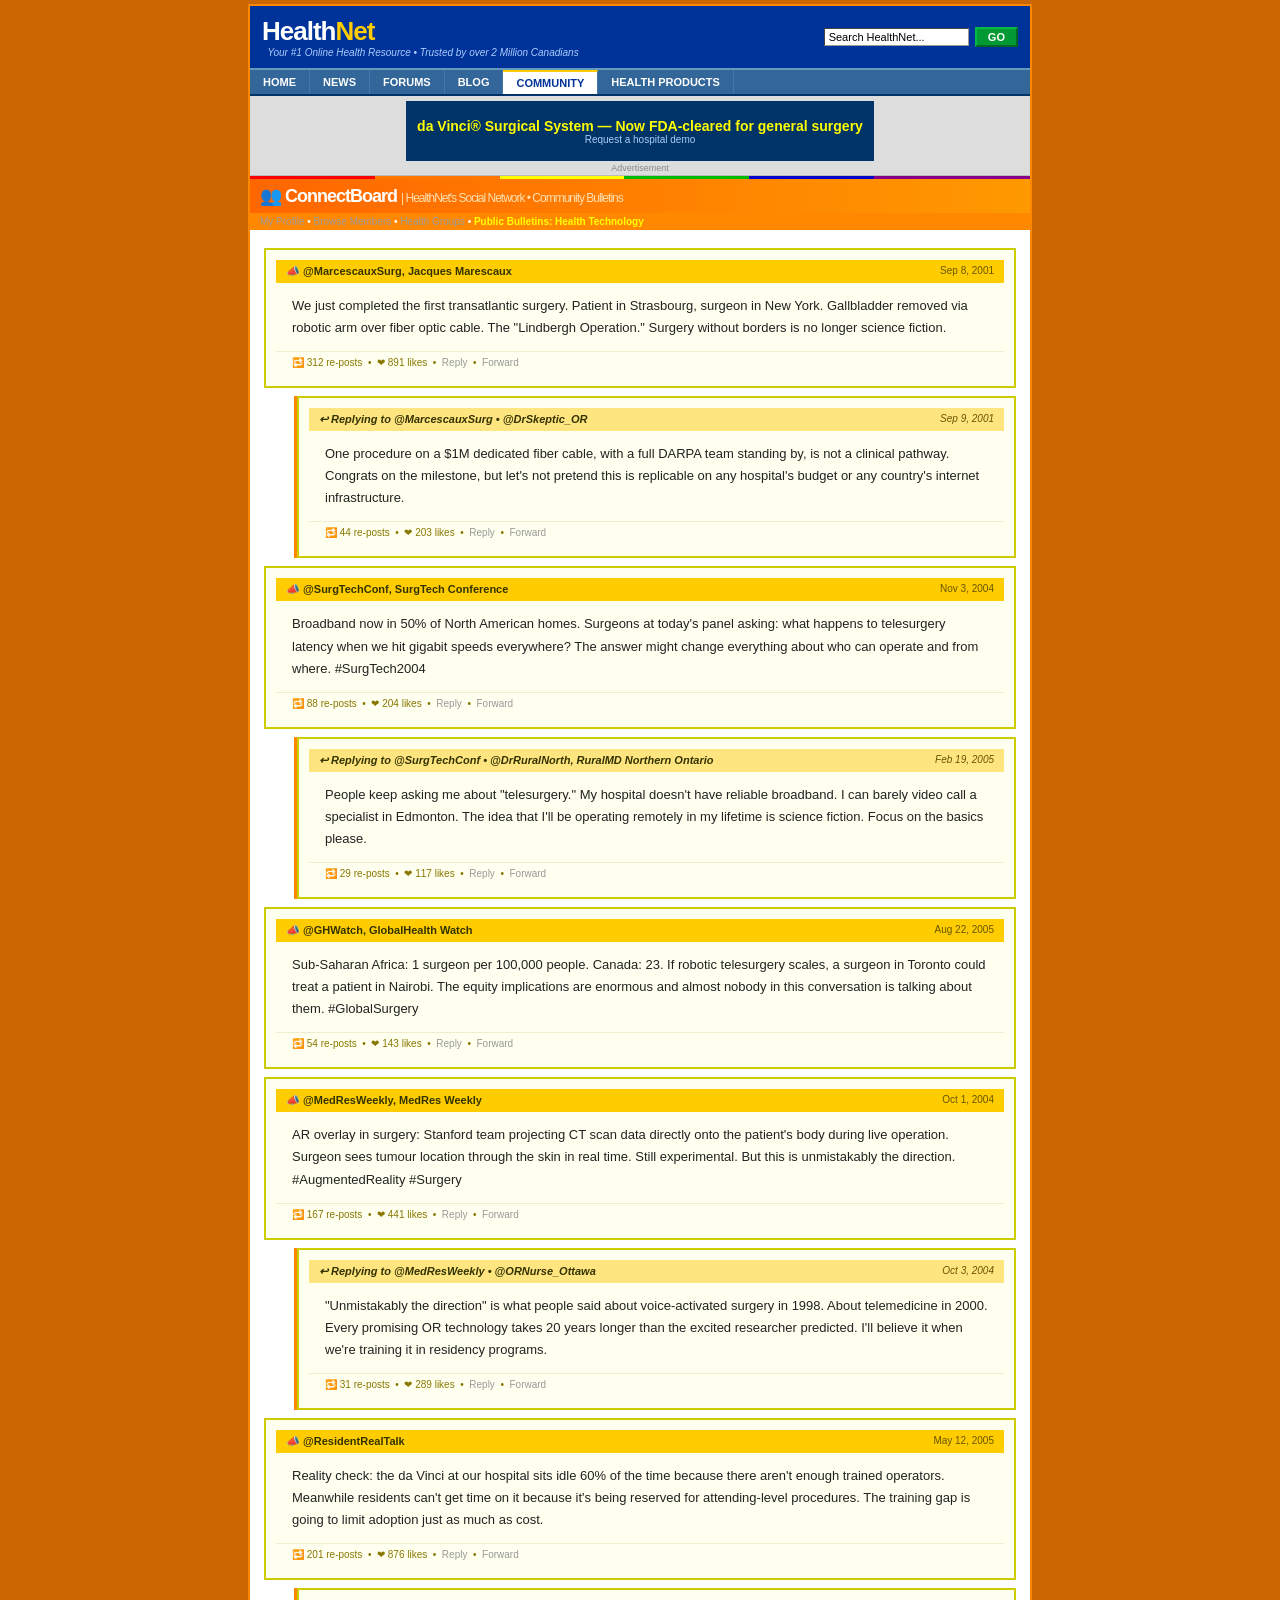
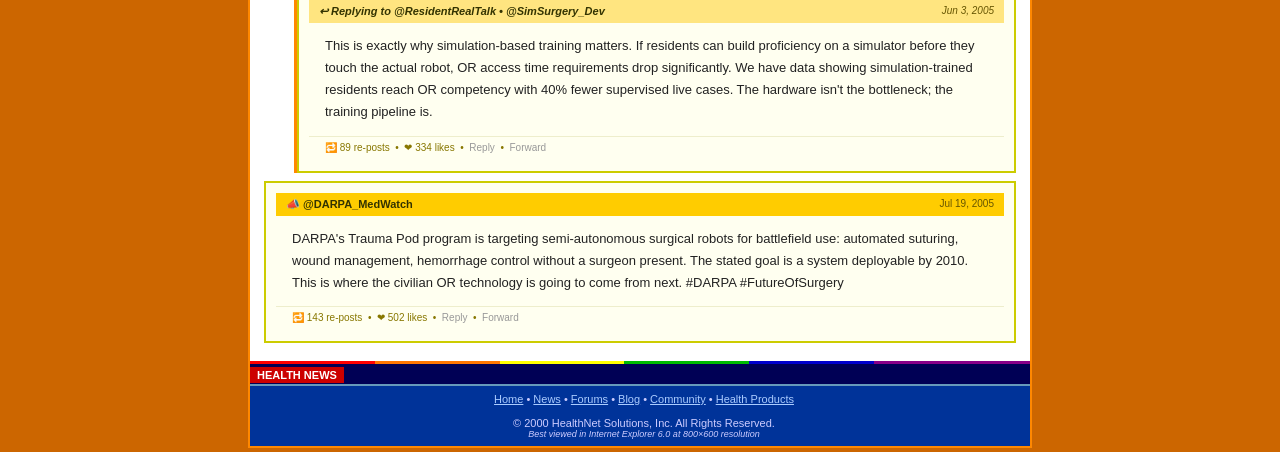
<file: archived-v1/social.html>
﻿<!DOCTYPE HTML PUBLIC "-//W3C//DTD HTML 4.01 Transitional//EN" "http://www.w3.org/TR/html4/loose.dtd">
<html>
<head>
<title>ConnectBoard — Community Posts — HealthNet</title>
<meta http-equiv="Content-Type" content="text/html; charset=utf-8">
<meta name="viewport" content="width=800">
<link rel="stylesheet" type="text/css" href="style.css">
<script type="text/javascript">
window.onload = function() {
    var slides = document.querySelectorAll('#banner-ad .ad-slide');
    var idx = 0;
    if (slides.length > 1) {
        setInterval(function() {
            slides[idx].classList.remove('active');
            idx = (idx + 1) % slides.length;
            slides[idx].classList.add('active');
        }, 4500);
    }
};
</script>
<style type="text/css">
body { background-color: #CC6600; }
.main-container { border: 2px solid #FF8800; }
</style>
</head>
<body>
<div class="main-container">

<!-- MASTHEAD -->
<table width="780" border="0" cellpadding="0" cellspacing="0" class="masthead-bg">
<tr>
  <td style="padding:10px 12px;">
    <span class="site-title">Health<font color="#FFCC00">Net</font></span><br>
    <span class="site-tagline">&nbsp;&nbsp;Your #1 Online Health Resource &bull; Trusted by over 2 Million Canadians</span>
  </td>
  <td align="right" style="padding:8px 12px; vertical-align:middle;">
    <form method="GET" action="search.html" style="display:inline;"><input type="text" class="search-input" value="Search HealthNet..."> &nbsp;<input type="submit" value=" GO " class="btn btn-blue"></form>
  </td>
</tr>
</table>

<!-- NAV -->
<table width="780" border="0" cellpadding="0" cellspacing="0" class="nav-bar-bg">
<tr>
  <td class="nav-cell"><a href="index.html">HOME</a></td>
  <td class="nav-cell"><a href="newspaper.html">NEWS</a></td>
  <td class="nav-cell"><a href="forum.html">FORUMS</a></td>
  <td class="nav-cell"><a href="blog.html">BLOG</a></td>
  <td class="nav-cell-active"><span>COMMUNITY</span></td>
  <td class="nav-cell"><a href="advertisement.html">HEALTH PRODUCTS</a></td>
  <td width="100%" bgcolor="#336699">&nbsp;</td>
</tr>
</table>

<!-- BANNER AD -->
<div class="ad-banner-wrap">
  <div class="ad-banner-top" id="banner-ad">
    <div class="ad-slide active" onclick="location.href='advertisement.html'" style="cursor:pointer;background:#003366;display:flex;align-items:center;justify-content:center;">
      <div style="color:#FFFFFF;text-align:center;font-family:Arial,sans-serif;">
        <div style="font-size:14px;font-weight:bold;color:#FFFF00;">da Vinci&#174; Surgical System &mdash; Now FDA-cleared for general surgery</div>
        <div style="font-size:10px;color:#AACCFF;">Request a hospital demo</div>
      </div>
    </div>
    <div class="ad-slide" onclick="location.href='advertisement.html'" style="cursor:pointer;background:#0033AA;display:flex;align-items:center;justify-content:center;gap:12px;">
      <div style="background:#FFCC00;color:#000080;font-family:Arial Black,sans-serif;font-size:20px;font-weight:900;padding:4px 8px;border-radius:4px;">AOL</div>
      <div style="color:#FFFFFF;">
        <div style="font-size:13px;font-weight:bold;font-family:Arial,sans-serif;">Try AOL 9.0 FREE for 1,000 Hours!</div>
        <div style="font-size:10px;color:#AACCFF;">The World's Most Trusted Internet Service</div>
      </div>
    </div>
    <div class="ad-slide" onclick="location.href='advertisement.html'" style="cursor:pointer;background:#CC0000;display:flex;align-items:center;justify-content:center;">
      <div style="color:#FFFFFF;text-align:center;">
        <div style="font-size:15px;font-weight:bold;font-family:Arial Black,sans-serif;">Save 70% on Prescription Drugs!</div>
        <div style="font-size:11px;color:#FFFF88;">Licensed Canadian Pharmacy &bull; Fast Shipping</div>
      </div>
    </div>
  </div>
  <div class="ad-label">Advertisement</div>
</div>

<div class="rainbow-divider"></div>

<!-- CONNECTBOARD HEADER -->
<div class="cb-header">
  &#128101; ConnectBoard <span style="font-size:12px;font-weight:normal;color:#FFE0B0;">| HealthNet's Social Network &bull; Community Bulletins</span>
</div>
<div style="background:#FF8800;padding:3px 10px;font-size:10px;font-family:Arial,sans-serif;color:#FFFFFF;">
  <a href="#" style="color:#FFFFFF;">My Profile</a> &bull;
  <a href="#" style="color:#FFFFFF;">Browse Members</a> &bull;
  <a href="#" style="color:#FFFFFF;">Health Groups</a> &bull;
  <b style="color:#FFFF00;">Public Bulletins: Health Technology</b>
</div>

<!-- BULLETINS -->
<div style="padding:10px 14px;">

  <!-- ══════════════════════════════════════════════ -->
  <!-- T1 — standalone -->
  <!-- ══════════════════════════════════════════════ -->
  <table id="t1" width="100%" border="0" cellpadding="0" cellspacing="0" class="bulletin-box">
  <tr>
    <td class="bulletin-hdr">
      &#128227; <b>@MarcescauxSurg</b>, Jacques Marescaux
      <span class="bulletin-date">Sep 8, 2001</span>
    </td>
  </tr>
  <tr>
    <td class="bulletin-body">
      We just completed the first transatlantic surgery. Patient in Strasbourg, surgeon in New York. Gallbladder removed via robotic arm over fiber optic cable. The "Lindbergh Operation." Surgery without borders is no longer science fiction.
    </td>
  </tr>
  <tr>
    <td class="bulletin-footer">
      &#128257; 312 re-posts &nbsp;&bull;&nbsp; &#10084; 891 likes &nbsp;&bull;&nbsp;
      <a href="#" class="bulletin-link">Reply</a> &nbsp;&bull;&nbsp;
      <a href="#" class="bulletin-link">Forward</a>
    </td>
  </tr>
  </table>

  <!-- ══════════════════════════════════════════════ -->
  <!-- T2 — reply to T1 (indented) -->
  <!-- ══════════════════════════════════════════════ -->
  <div style="margin-left:30px;border-left:3px solid #FF8800;padding-left:0;">
  <table width="100%" border="0" cellpadding="0" cellspacing="0" class="bulletin-box bulletin-reply">
  <tr>
    <td class="bulletin-hdr">
      &#8617; Replying to @MarcescauxSurg &bull; <b>@DrSkeptic_OR</b>
      <span class="bulletin-date">Sep 9, 2001</span>
    </td>
  </tr>
  <tr>
    <td class="bulletin-body">
      One procedure on a $1M dedicated fiber cable, with a full DARPA team standing by, is not a clinical pathway. Congrats on the milestone, but let's not pretend this is replicable on any hospital's budget or any country's internet infrastructure.
    </td>
  </tr>
  <tr>
    <td class="bulletin-footer">
      &#128257; 44 re-posts &nbsp;&bull;&nbsp; &#10084; 203 likes &nbsp;&bull;&nbsp;
      <a href="#" class="bulletin-link">Reply</a> &nbsp;&bull;&nbsp;
      <a href="#" class="bulletin-link">Forward</a>
    </td>
  </tr>
  </table>
  </div>

  <!-- ══════════════════════════════════════════════ -->
  <!-- T3 — standalone -->
  <!-- ══════════════════════════════════════════════ -->
  <table id="t3" width="100%" border="0" cellpadding="0" cellspacing="0" class="bulletin-box">
  <tr>
    <td class="bulletin-hdr">
      &#128227; <b>@SurgTechConf</b>, SurgTech Conference
      <span class="bulletin-date">Nov 3, 2004</span>
    </td>
  </tr>
  <tr>
    <td class="bulletin-body">
      Broadband now in 50% of North American homes. Surgeons at today's panel asking: what happens to telesurgery latency when we hit gigabit speeds everywhere? The answer might change everything about who can operate and from where. #SurgTech2004
    </td>
  </tr>
  <tr>
    <td class="bulletin-footer">
      &#128257; 88 re-posts &nbsp;&bull;&nbsp; &#10084; 204 likes &nbsp;&bull;&nbsp;
      <a href="#" class="bulletin-link">Reply</a> &nbsp;&bull;&nbsp;
      <a href="#" class="bulletin-link">Forward</a>
    </td>
  </tr>
  </table>

  <!-- ══════════════════════════════════════════════ -->
  <!-- T4 — reply to T3 (indented) -->
  <!-- ══════════════════════════════════════════════ -->
  <div style="margin-left:30px;border-left:3px solid #FF8800;padding-left:0;">
  <table width="100%" border="0" cellpadding="0" cellspacing="0" class="bulletin-box bulletin-reply">
  <tr>
    <td class="bulletin-hdr">
      &#8617; Replying to @SurgTechConf &bull; <b>@DrRuralNorth</b>, RuralMD Northern Ontario
      <span class="bulletin-date">Feb 19, 2005</span>
    </td>
  </tr>
  <tr>
    <td class="bulletin-body">
      People keep asking me about "telesurgery." My hospital doesn't have reliable broadband. I can barely video call a specialist in Edmonton. The idea that I'll be operating remotely in my lifetime is science fiction. Focus on the basics please.
    </td>
  </tr>
  <tr>
    <td class="bulletin-footer">
      &#128257; 29 re-posts &nbsp;&bull;&nbsp; &#10084; 117 likes &nbsp;&bull;&nbsp;
      <a href="#" class="bulletin-link">Reply</a> &nbsp;&bull;&nbsp;
      <a href="#" class="bulletin-link">Forward</a>
    </td>
  </tr>
  </table>
  </div>

  <!-- ══════════════════════════════════════════════ -->
  <!-- T5 — standalone -->
  <!-- ══════════════════════════════════════════════ -->
  <table id="t5" width="100%" border="0" cellpadding="0" cellspacing="0" class="bulletin-box">
  <tr>
    <td class="bulletin-hdr">
      &#128227; <b>@GHWatch</b>, GlobalHealth Watch
      <span class="bulletin-date">Aug 22, 2005</span>
    </td>
  </tr>
  <tr>
    <td class="bulletin-body">
      Sub-Saharan Africa: 1 surgeon per 100,000 people. Canada: 23. If robotic telesurgery scales, a surgeon in Toronto could treat a patient in Nairobi. The equity implications are enormous and almost nobody in this conversation is talking about them. #GlobalSurgery
    </td>
  </tr>
  <tr>
    <td class="bulletin-footer">
      &#128257; 54 re-posts &nbsp;&bull;&nbsp; &#10084; 143 likes &nbsp;&bull;&nbsp;
      <a href="#" class="bulletin-link">Reply</a> &nbsp;&bull;&nbsp;
      <a href="#" class="bulletin-link">Forward</a>
    </td>
  </tr>
  </table>

  <!-- ══════════════════════════════════════════════ -->
  <!-- T6 — standalone -->
  <!-- ══════════════════════════════════════════════ -->
  <table id="t6" width="100%" border="0" cellpadding="0" cellspacing="0" class="bulletin-box">
  <tr>
    <td class="bulletin-hdr">
      &#128227; <b>@MedResWeekly</b>, MedRes Weekly
      <span class="bulletin-date">Oct 1, 2004</span>
    </td>
  </tr>
  <tr>
    <td class="bulletin-body">
      AR overlay in surgery: Stanford team projecting CT scan data directly onto the patient's body during live operation. Surgeon sees tumour location through the skin in real time. Still experimental. But this is unmistakably the direction. #AugmentedReality #Surgery
    </td>
  </tr>
  <tr>
    <td class="bulletin-footer">
      &#128257; 167 re-posts &nbsp;&bull;&nbsp; &#10084; 441 likes &nbsp;&bull;&nbsp;
      <a href="#" class="bulletin-link">Reply</a> &nbsp;&bull;&nbsp;
      <a href="#" class="bulletin-link">Forward</a>
    </td>
  </tr>
  </table>

  <!-- ══════════════════════════════════════════════ -->
  <!-- T7 — reply to T6 (indented) -->
  <!-- ══════════════════════════════════════════════ -->
  <div style="margin-left:30px;border-left:3px solid #FF8800;padding-left:0;">
  <table width="100%" border="0" cellpadding="0" cellspacing="0" class="bulletin-box bulletin-reply">
  <tr>
    <td class="bulletin-hdr">
      &#8617; Replying to @MedResWeekly &bull; <b>@ORNurse_Ottawa</b>
      <span class="bulletin-date">Oct 3, 2004</span>
    </td>
  </tr>
  <tr>
    <td class="bulletin-body">
      "Unmistakably the direction" is what people said about voice-activated surgery in 1998. About telemedicine in 2000. Every promising OR technology takes 20 years longer than the excited researcher predicted. I'll believe it when we're training it in residency programs.
    </td>
  </tr>
  <tr>
    <td class="bulletin-footer">
      &#128257; 31 re-posts &nbsp;&bull;&nbsp; &#10084; 289 likes &nbsp;&bull;&nbsp;
      <a href="#" class="bulletin-link">Reply</a> &nbsp;&bull;&nbsp;
      <a href="#" class="bulletin-link">Forward</a>
    </td>
  </tr>
  </table>
  </div>

  <!-- ══════════════════════════════════════════════ -->
  <!-- T8 — standalone -->
  <!-- ══════════════════════════════════════════════ -->
  <table id="t8" width="100%" border="0" cellpadding="0" cellspacing="0" class="bulletin-box">
  <tr>
    <td class="bulletin-hdr">
      &#128227; <b>@ResidentRealTalk</b>
      <span class="bulletin-date">May 12, 2005</span>
    </td>
  </tr>
  <tr>
    <td class="bulletin-body">
      Reality check: the da Vinci at our hospital sits idle 60% of the time because there aren't enough trained operators. Meanwhile residents can't get time on it because it's being reserved for attending-level procedures. The training gap is going to limit adoption just as much as cost.
    </td>
  </tr>
  <tr>
    <td class="bulletin-footer">
      &#128257; 201 re-posts &nbsp;&bull;&nbsp; &#10084; 876 likes &nbsp;&bull;&nbsp;
      <a href="#" class="bulletin-link">Reply</a> &nbsp;&bull;&nbsp;
      <a href="#" class="bulletin-link">Forward</a>
    </td>
  </tr>
  </table>

  <!-- ══════════════════════════════════════════════ -->
  <!-- T9 — reply to T8 (indented) -->
  <!-- ══════════════════════════════════════════════ -->
  <div style="margin-left:30px;border-left:3px solid #FF8800;padding-left:0;">
  <table width="100%" border="0" cellpadding="0" cellspacing="0" class="bulletin-box bulletin-reply">
  <tr>
    <td class="bulletin-hdr">
      &#8617; Replying to @ResidentRealTalk &bull; <b>@SimSurgery_Dev</b>
      <span class="bulletin-date">Jun 3, 2005</span>
    </td>
  </tr>
  <tr>
    <td class="bulletin-body">
      This is exactly why simulation-based training matters. If residents can build proficiency on a simulator before they touch the actual robot, OR access time requirements drop significantly. We have data showing simulation-trained residents reach OR competency with 40% fewer supervised live cases. The hardware isn't the bottleneck; the training pipeline is.
    </td>
  </tr>
  <tr>
    <td class="bulletin-footer">
      &#128257; 89 re-posts &nbsp;&bull;&nbsp; &#10084; 334 likes &nbsp;&bull;&nbsp;
      <a href="#" class="bulletin-link">Reply</a> &nbsp;&bull;&nbsp;
      <a href="#" class="bulletin-link">Forward</a>
    </td>
  </tr>
  </table>
  </div>

  <!-- ══════════════════════════════════════════════ -->
  <!-- T10 — standalone -->
  <!-- ══════════════════════════════════════════════ -->
  <table id="t10" width="100%" border="0" cellpadding="0" cellspacing="0" class="bulletin-box">
  <tr>
    <td class="bulletin-hdr">
      &#128227; <b>@DARPA_MedWatch</b>
      <span class="bulletin-date">Jul 19, 2005</span>
    </td>
  </tr>
  <tr>
    <td class="bulletin-body">
      DARPA's Trauma Pod program is targeting semi-autonomous surgical robots for battlefield use: automated suturing, wound management, hemorrhage control without a surgeon present. The stated goal is a system deployable by 2010. This is where the civilian OR technology is going to come from next. #DARPA #FutureOfSurgery
    </td>
  </tr>
  <tr>
    <td class="bulletin-footer">
      &#128257; 143 re-posts &nbsp;&bull;&nbsp; &#10084; 502 likes &nbsp;&bull;&nbsp;
      <a href="#" class="bulletin-link">Reply</a> &nbsp;&bull;&nbsp;
      <a href="#" class="bulletin-link">Forward</a>
    </td>
  </tr>
  </table>

</div><!-- end bulletins -->

<div class="rainbow-divider"></div>

<!-- TICKER -->
<div class="ticker-wrap">
  <span class="ticker-label">HEALTH NEWS</span>
  <marquee class="ticker-text" behavior="scroll" direction="left" scrollamount="3">
    &nbsp;&nbsp;&bull;&nbsp;&nbsp; FDA clears da Vinci robotic system for general surgery &bull; Lindbergh Operation: first transatlantic surgery completed &bull; da Vinci idle 60% of time at US hospitals: utilization gap study &bull; AR surgical overlay demonstrated at Stanford &bull; DARPA Trauma Pod targeting semi-autonomous battlefield surgery by 2010 &nbsp;&nbsp;
  </marquee>
</div>

<!-- FOOTER -->
<div class="site-footer">
  <table width="780" cellpadding="0" cellspacing="0"><tr><td align="center">
    <a href="index.html">Home</a> &bull; <a href="newspaper.html">News</a> &bull; <a href="forum.html">Forums</a> &bull; <a href="blog.html">Blog</a> &bull; <a href="social.html">Community</a> &bull; <a href="advertisement.html">Health Products</a>
    <br><br>
    &copy; 2000 HealthNet Solutions, Inc. All Rights Reserved.<br>
    <i style="font-size:9px;">Best viewed in Internet Explorer 6.0 at 800&times;600 resolution</i>
  </td></tr></table>
</div>

</div>
</body>
</html>
</file>
<file: style.css>
/* HealthNet 2001 - Shared Stylesheet v2.1 */
/* Optimized for Internet Explorer 6.0 and Netscape Navigator 7   */
/* Please set your screen resolution to 800x600 or higher         */

body {
    font-family: Verdana, Arial, Helvetica, sans-serif;
    font-size: 11px;
    background-color: #AAAAAA;
    color: #000000;
    margin: 0;
    padding: 4px 0;
}

a:link    { color: #0000CC; }
a:visited { color: #663399; }
a:hover   { color: #CC0000; }
a:active  { color: #FF0000; }

td, th { font-size: 11px; font-family: Verdana, Arial, sans-serif; }

/* ─── MAIN WRAPPER ─────────────────────────────────────────────── */
.main-container {
    width: 780px;
    margin: 0 auto;
    background-color: #FFFFFF;
    border: 2px solid #666666;
}

/* ─── MASTHEAD ──────────────────────────────────────────────────── */
.masthead-bg {
    background-color: #003399;
    width: 100%;
}

.site-title {
    font-family: Arial Black, Arial, sans-serif;
    font-size: 26px;
    font-weight: 900;
    color: #FFFFFF;
    letter-spacing: -1px;
}

.site-tagline {
    font-size: 10px;
    color: #AACCFF;
    font-style: italic;
}

/* ─── NAVIGATION ────────────────────────────────────────────────── */
.nav-bar-bg {
    background-color: #336699;
    border-top: 2px solid #6699BB;
    border-bottom: 2px solid #003366;
}

.nav-cell {
    padding: 5px 13px;
    border-right: 1px solid #4477AA;
    white-space: nowrap;
}

.nav-cell a {
    color: #FFFFFF;
    text-decoration: none;
    font-family: Arial, sans-serif;
    font-size: 11px;
    font-weight: bold;
}

.nav-cell a:hover { color: #FFFF00; }

.nav-cell-active {
    background-color: #FFFFFF;
    padding: 5px 13px;
    border-right: 1px solid #4477AA;
    border-top: 2px solid #FFCC00;
    white-space: nowrap;
}

.nav-cell-active span {
    color: #003399;
    font-weight: bold;
    font-family: Arial, sans-serif;
    font-size: 11px;
}

/* ─── SECTION HEADERS ───────────────────────────────────────────── */
.section-hdr {
    background-color: #336699;
    color: #FFFFFF;
    font-size: 11px;
    font-weight: bold;
    font-family: Arial, sans-serif;
    padding: 3px 6px;
}

.section-hdr-dark {
    background-color: #003399;
    color: #FFFFFF;
    font-size: 11px;
    font-weight: bold;
    font-family: Arial, sans-serif;
    padding: 3px 6px;
}

/* ─── BUTTONS ───────────────────────────────────────────────────── */
.btn {
    -webkit-appearance: none;
    appearance: none;
    background-color: #C0C0C0;
    border: 2px outset #DDDDDD;
    font-size: 11px;
    font-family: Arial, sans-serif;
    padding: 2px 10px;
    cursor: pointer;
    color: #000000;
    text-decoration: none;
    display: inline-block;
}

.btn:hover { background-color: #D4D4D4; }

.btn-blue {
    background-color: #009933;
    color: #FFFFFF;
    border: 2px outset #00BB44;
    font-weight: bold;
}

.btn-blue:hover { background-color: #007722; }

.btn-orange {
    background-color: #FF6600;
    color: #FFFFFF;
    border: 2px outset #FF8833;
    font-weight: bold;
}

input[type="submit"], input[type="button"] {
    font-size: 11px;
    font-family: Arial, sans-serif;
    padding: 2px 8px;
    cursor: pointer;
}

.search-input {
    border: 1px inset #999999;
    font-size: 11px;
    padding: 2px 4px;
    width: 135px;
    font-family: Verdana, Arial, sans-serif;
}

/* ─── CONTENT BOXES ─────────────────────────────────────────────── */
.content-box {
    border: 1px solid #CCCCCC;
    background-color: #FFFFFF;
}

.sidebar-box {
    border: 1px solid #336699;
    background-color: #FFFFFF;
    margin-bottom: 6px;
}

/* ─── HEADLINE / STORY STYLES ───────────────────────────────────── */
.headline-main {
    font-size: 15px;
    font-weight: bold;
    color: #003399;
    font-family: Arial, sans-serif;
    line-height: 1.2;
}

.headline-sub {
    font-size: 12px;
    font-weight: bold;
    color: #003399;
    font-family: Arial, sans-serif;
}

.story-date {
    color: #666666;
    font-size: 10px;
    font-style: italic;
}

.story-blurb {
    font-size: 11px;
    line-height: 1.5;
    color: #333333;
}

.pull-quote {
    font-size: 13px;
    font-style: italic;
    color: #003399;
    border-left: 4px solid #336699;
    padding: 6px 10px;
    margin: 10px 15px;
    background-color: #EEF4FF;
    font-family: "Times New Roman", serif;
}

/* ─── DIVIDERS ──────────────────────────────────────────────────── */
hr.classic {
    border: none;
    border-top: 1px solid #CCCCCC;
    border-bottom: 1px solid #FFFFFF;
    margin: 8px 0;
}

.rainbow-divider {
    height: 3px;
    background: linear-gradient(to right,
        #FF0000 0%, #FF0000 16%,
        #FF7700 16%, #FF7700 32%,
        #FFFF00 32%, #FFFF00 48%,
        #00BB00 48%, #00BB00 64%,
        #0000CC 64%, #0000CC 80%,
        #880088 80%, #880088 100%);
    margin: 0;
}

/* ─── TICKER ────────────────────────────────────────────────────── */
.ticker-wrap {
    background-color: #000055;
    padding: 3px 0;
    overflow: hidden;
    white-space: nowrap;
}

.ticker-label {
    background-color: #CC0000;
    color: #FFFFFF;
    font-weight: bold;
    font-size: 11px;
    font-family: Arial, sans-serif;
    padding: 2px 7px;
    margin-right: 8px;
}

.ticker-text {
    font-size: 11px;
    color: #FFFFFF;
    font-family: Arial, sans-serif;
}

/* ─── HIT COUNTER ───────────────────────────────────────────────── */
.hit-counter {
    font-family: "Courier New", monospace;
    font-size: 13px;
    background-color: #000000;
    color: #00FF00;
    padding: 2px 8px;
    border: 2px inset #555555;
    letter-spacing: 3px;
}

/* ─── FOOTER ────────────────────────────────────────────────────── */
.site-footer {
    background-color: #003399;
    color: #CCCCFF;
    font-size: 10px;
    text-align: center;
    padding: 7px 4px;
    border-top: 2px solid #6699BB;
}

.site-footer a { color: #AACCFF; text-decoration: underline; }

/* ─── ADS ───────────────────────────────────────────────────────── */
.ad-banner-wrap {
    text-align: center;
    padding: 5px 0 2px 0;
    background-color: #DDDDDD;
    border-bottom: 1px solid #BBBBBB;
}

.ad-banner-top {
    width: 468px;
    height: 60px;
    margin: 0 auto;
    display: block;
    overflow: hidden;
    position: relative;
}

.ad-slide { display: none; width: 468px; height: 60px; }
.ad-slide.active { display: block; }

.ad-label {
    font-size: 9px;
    color: #888888;
    margin-top: 2px;
}

.ad-skyscraper {
    width: 120px;
    border: 1px solid #CCCC88;
}

/* ─── POP-UP OVERLAY ────────────────────────────────────────────── */
#overlay-backdrop {
    position: fixed;
    top: 0; left: 0; right: 0; bottom: 0;
    background: rgba(0,0,0,0.35);
    z-index: 9998;
}

#popup-overlay {
    position: fixed;
    top: 50%;
    left: 50%;
    transform: translate(-50%, -50%);
    width: 420px;
    background-color: #FFFFFF;
    border: 2px outset #BBBBBB;
    z-index: 9999;
}

#popup-titlebar {
    background: linear-gradient(to right, #000080 0%, #1084D0 100%);
    color: #FFFFFF;
    font-size: 11px;
    font-family: Tahoma, Arial, sans-serif;
    padding: 3px 5px;
    display: flex;
    justify-content: space-between;
    align-items: center;
    cursor: default;
}

#popup-close-btn {
    background-color: #C0C0C0;
    border: 1px outset #EEEEEE;
    color: #000000;
    font-size: 11px;
    font-weight: bold;
    width: 18px;
    height: 16px;
    text-align: center;
    cursor: pointer;
    padding: 0;
    line-height: 14px;
}

#popup-body {
    padding: 14px 16px;
    text-align: center;
}

/* ─── NEWSPAPER PAGE ────────────────────────────────────────────── */
.newspaper-masthead {
    text-align: center;
    border-bottom: 3px double #000000;
    border-top: 3px double #000000;
    padding: 8px 0;
    font-family: "Times New Roman", Georgia, serif;
}

.newspaper-name {
    font-size: 38px;
    font-weight: bold;
    letter-spacing: -1px;
    color: #000000;
    font-family: "Times New Roman", Georgia, serif;
}

.newspaper-sub {
    font-size: 10px;
    letter-spacing: 3px;
    text-transform: uppercase;
    color: #333333;
    font-family: Arial, sans-serif;
}

.newspaper-dateline {
    font-size: 10px;
    color: #333333;
    border-top: 1px solid #000000;
    border-bottom: 1px solid #000000;
    padding: 3px 0;
    font-family: Arial, sans-serif;
    display: flex;
    justify-content: space-between;
    padding: 3px 8px;
}

.article-kicker {
    font-size: 10px;
    text-transform: uppercase;
    color: #336699;
    font-weight: bold;
    font-family: Arial, sans-serif;
    letter-spacing: 1px;
}

.article-headline {
    font-family: "Times New Roman", Georgia, serif;
    font-size: 26px;
    font-weight: bold;
    line-height: 1.1;
    color: #000000;
}

.article-subhead {
    font-family: "Times New Roman", Georgia, serif;
    font-size: 14px;
    font-style: italic;
    color: #333333;
    margin-top: 4px;
    line-height: 1.3;
}

.article-byline {
    font-size: 11px;
    font-family: Arial, sans-serif;
    color: #555555;
    border-top: 1px solid #333333;
    border-bottom: 1px solid #333333;
    padding: 3px 0;
    margin: 8px 0;
}

.article-body {
    font-family: "Times New Roman", Georgia, serif;
    font-size: 13px;
    line-height: 1.75;
    color: #111111;
    text-align: justify;
}

.article-photo-box {
    background-color: #EEEEEE;
    border: 1px solid #AAAAAA;
    text-align: center;
    padding: 6px;
}

.caption {
    font-size: 10px;
    color: #555555;
    font-style: italic;
    font-family: Arial, sans-serif;
    margin-top: 4px;
}

.print-toolbar {
    background-color: #F0F0F0;
    border: 1px solid #CCCCCC;
    padding: 3px 6px;
    font-size: 10px;
    font-family: Arial, sans-serif;
    margin-bottom: 8px;
}

/* ─── FORUM PAGE ────────────────────────────────────────────────── */
.forum-breadcrumb {
    background-color: #E8EEF8;
    border: 1px solid #AABBCC;
    padding: 4px 8px;
    font-size: 11px;
    font-family: Arial, sans-serif;
}

.forum-thread-hdr {
    background-color: #003399;
    color: #FFFFFF;
    padding: 5px 8px;
    font-size: 13px;
    font-weight: bold;
    font-family: Arial, sans-serif;
}

.forum-stats-row {
    background-color: #DDE4F0;
    border-bottom: 1px solid #AABBCC;
    padding: 3px 8px;
    font-size: 10px;
    color: #444444;
    font-family: Arial, sans-serif;
}

.post-user-cell {
    background-color: #DDE4F0;
    width: 130px;
    padding: 8px 6px;
    text-align: center;
    vertical-align: top;
    border-right: 1px solid #AABBCC;
}

.post-content-cell {
    background-color: #FFFFFF;
    padding: 8px 10px;
    vertical-align: top;
}

.post-header {
    background-color: #BEC8DC;
    padding: 3px 6px;
    font-size: 10px;
    color: #333333;
    border-bottom: 1px solid #AABBCC;
    display: flex;
    justify-content: space-between;
}

.username  { font-weight: bold; font-size: 12px; color: #003399; }
.user-rank { font-size: 9px; color: #666666; font-style: italic; }
.post-meta { font-size: 9px; color: #777777; }

.post-avatar {
    width: 60px;
    height: 60px;
    background-color: #CCCCCC;
    border: 1px solid #999999;
    margin: 4px auto;
    display: flex;
    align-items: center;
    justify-content: center;
    font-size: 22px;
}

.sig-divider {
    border-top: 1px dashed #AAAAAA;
    margin-top: 10px;
    padding-top: 5px;
    font-size: 10px;
    color: #777777;
    font-style: italic;
}

.forum-footer-bar {
    background-color: #DDE4F0;
    border-top: 1px solid #AABBCC;
    padding: 5px 8px;
    font-size: 10px;
}

/* ─── BLOG PAGE ─────────────────────────────────────────────────── */
.blog-entry-title {
    font-size: 18px;
    font-weight: bold;
    color: #003399;
    font-family: "Times New Roman", Georgia, serif;
    line-height: 1.2;
}

.blog-entry-meta {
    font-size: 10px;
    color: #888888;
    border-bottom: 1px solid #CCCCCC;
    padding-bottom: 5px;
    margin: 4px 0 10px 0;
}

.blog-body {
    font-size: 12px;
    line-height: 1.7;
    color: #333333;
    font-family: Verdana, Arial, sans-serif;
}

.blog-comment {
    background-color: #F5F5F5;
    border: 1px solid #CCCCCC;
    border-left: 3px solid #336699;
    padding: 6px 8px;
    margin-bottom: 8px;
    font-size: 11px;
}

.comment-author { font-weight: bold; color: #003399; font-size: 11px; }
.comment-date   { font-size: 10px; color: #888888; margin-left: 8px; }

.blog-sidebar-title {
    font-size: 12px;
    font-weight: bold;
    color: #FFFFFF;
    background-color: #666699;
    padding: 3px 6px;
    font-family: Arial, sans-serif;
}

/* ─── CONNECTBOARD (SOCIAL) ─────────────────────────────────────── */
.cb-header {
    background: linear-gradient(to right, #FF6600, #FF9900);
    color: #FFFFFF;
    font-family: Arial Black, Arial, sans-serif;
    font-size: 18px;
    font-weight: 900;
    padding: 6px 10px;
    letter-spacing: -1px;
}

.profile-name-hdr {
    background-color: #FF7700;
    color: #FFFFFF;
    font-size: 16px;
    font-weight: bold;
    font-family: Arial, sans-serif;
    padding: 5px 8px;
}

.profile-pic-box {
    width: 90px;
    height: 90px;
    background-color: #DDDDDD;
    border: 2px solid #FF7700;
    display: flex;
    align-items: center;
    justify-content: center;
    font-size: 36px;
    margin: 0 auto;
}

.bulletin-box {
    background-color: #FFFFF0;
    border: 2px solid #CCCC00;
    padding: 10px;
    margin: 8px 0;
}

.bulletin-title {
    font-size: 12px;
    font-weight: bold;
    color: #CC6600;
    font-family: Arial, sans-serif;
    text-transform: uppercase;
    letter-spacing: 1px;
    border-bottom: 1px solid #DDDDAA;
    margin-bottom: 6px;
    padding-bottom: 3px;
}

.testimonial {
    background-color: #F0F8FF;
    border: 1px solid #AACCEE;
    padding: 6px 8px;
    margin-bottom: 6px;
    font-size: 11px;
}

.friends-mini {
    display: inline-block;
    width: 55px;
    text-align: center;
    font-size: 9px;
    margin: 2px;
    vertical-align: top;
}

.friend-avatar {
    width: 40px;
    height: 40px;
    background-color: #CCCCCC;
    border: 1px solid #999999;
    margin: 0 auto 2px auto;
    display: flex;
    align-items: center;
    justify-content: center;
    font-size: 16px;
}

/* ─── PHARMA AD PAGE ────────────────────────────────────────────── */
.pharma-hero {
    background: linear-gradient(to bottom, #E8F4FF 0%, #FFFFFF 60%);
    text-align: center;
    padding: 24px 20px 16px 20px;
}

.drug-name {
    font-size: 52px;
    font-weight: 900;
    color: #003399;
    font-family: Arial Black, Arial, sans-serif;
    letter-spacing: -3px;
}

.drug-name sup {
    font-size: 18px;
    letter-spacing: 0;
}

.drug-tagline {
    font-size: 20px;
    color: #336699;
    font-style: italic;
    font-family: "Times New Roman", Georgia, serif;
    margin-top: 4px;
}

.drug-class {
    font-size: 12px;
    color: #555555;
    font-family: Arial, sans-serif;
    margin-top: 2px;
}

.benefit-list {
    font-size: 13px;
    line-height: 2.0;
    color: #333333;
    font-family: Arial, sans-serif;
}

.benefit-list li::before {
    content: "✓ ";
    color: #009900;
    font-weight: bold;
}

.cta-box {
    background-color: #003399;
    color: #FFFFFF;
    text-align: center;
    padding: 16px;
    font-family: Arial, sans-serif;
}

.cta-main {
    font-size: 18px;
    font-weight: bold;
    color: #FFFF00;
}

.cta-sub {
    font-size: 13px;
    color: #CCDDFF;
    margin-top: 4px;
}

.fine-print {
    font-size: 9px;
    color: #666666;
    line-height: 1.5;
    font-family: Arial, sans-serif;
    border-top: 1px solid #CCCCCC;
    padding-top: 10px;
    margin-top: 10px;
    text-align: left;
}

.side-effects-hdr {
    font-size: 11px;
    font-weight: bold;
    color: #333333;
    font-family: Arial, sans-serif;
    margin-bottom: 4px;
}

/* ─── FORUM THREAD LABELS & POSTS ───────────────────────────────── */
.forum-thread-label {
    background-color: #EEF2F8;
    border-top: 2px solid #336699;
    border-bottom: 1px solid #AABBCC;
    padding: 5px 8px;
    font-size: 10px;
    font-family: Arial, sans-serif;
    color: #444466;
    font-style: italic;
    margin-top: 16px;
}

.forum-thread-title-row {
    background-color: #003399;
    color: #FFFFFF;
    padding: 6px 10px;
    font-size: 13px;
    font-weight: bold;
    font-family: Arial, sans-serif;
}

.forum-thread-meta {
    font-weight: normal;
    font-size: 10px;
    color: #AACCFF;
}

.forum-post-table {
    border-collapse: collapse;
    margin-bottom: 0;
    border-color: #AABBCC;
}

.post-username {
    font-weight: bold;
    font-size: 12px;
    color: #003399;
    font-family: Arial, sans-serif;
}

.post-user-meta {
    font-size: 9px;
    color: #555566;
    font-family: Arial, sans-serif;
    line-height: 1.6;
    margin-top: 4px;
}

.post-timestamp {
    font-size: 10px;
    color: #666666;
    font-family: Arial, sans-serif;
    border-bottom: 1px solid #DDDDEE;
    padding-bottom: 4px;
    margin-bottom: 6px;
}

.post-body {
    font-size: 12px;
    line-height: 1.7;
    color: #222222;
    font-family: Verdana, Arial, sans-serif;
}

.post-body p { margin: 0 0 8px 0; }

.post-sig {
    font-size: 10px;
    color: #888888;
    font-style: italic;
    font-family: Arial, sans-serif;
    margin-top: 8px;
}

.post-sig hr { border: none; border-top: 1px dashed #CCCCCC; margin: 4px 0; }

.post-actions {
    margin-top: 6px;
    text-align: right;
}

.btn-forum {
    background-color: #DDE4F0;
    border: 1px outset #AABBCC;
    color: #003399;
    font-size: 10px;
    font-family: Arial, sans-serif;
    padding: 1px 8px;
    cursor: pointer;
    text-decoration: none;
    display: inline-block;
}

.btn-forum:hover { background-color: #BBCCDD; color: #003399; }

/* ─── BLOG MASTHEAD & POSTS ─────────────────────────────────────── */
.blog-masthead {
    border-bottom: 3px double #336699;
    margin-bottom: 0;
}

.blog-title-bar {
    background-color: #336699;
    color: #FFFFFF;
    font-size: 16px;
    font-weight: bold;
    font-family: Arial, sans-serif;
    padding: 6px 12px;
}

.blog-sub {
    font-size: 10px;
    color: #666688;
    font-family: Arial, sans-serif;
    padding: 3px 12px 4px 12px;
    background-color: #EEF0FF;
    border-bottom: 1px solid #BBBBDD;
}

.blog-post-block {
    border: 1px solid #CCCCCC;
    border-left: 4px solid #336699;
    margin: 16px 0;
    padding: 12px 14px;
    background-color: #FAFAFA;
}

.blog-meta {
    font-size: 10px;
    color: #888888;
    border-bottom: 1px solid #CCCCCC;
    padding-bottom: 5px;
    margin: 4px 0 10px 0;
    font-family: Arial, sans-serif;
}

.blog-comments-block {
    margin-top: 16px;
    border-top: 2px solid #DDDDDD;
    padding-top: 10px;
}

.blog-comments-hdr {
    font-size: 12px;
    font-weight: bold;
    font-family: Arial, sans-serif;
    color: #333366;
    margin-bottom: 8px;
}

.blog-comment-author {
    font-weight: bold;
    color: #003399;
    font-size: 11px;
    font-family: Arial, sans-serif;
}

.blog-comment-date {
    font-size: 10px;
    color: #888888;
    margin-left: 8px;
    font-family: Arial, sans-serif;
}

.blog-comment-body {
    font-size: 11px;
    color: #333333;
    line-height: 1.6;
    font-family: Verdana, Arial, sans-serif;
    margin-top: 4px;
}

/* ─── BULLETIN (SOCIAL) COMPONENTS ─────────────────────────────── */
.bulletin-hdr {
    background-color: #FFCC00;
    padding: 5px 10px;
    font-size: 11px;
    font-weight: bold;
    font-family: Arial, sans-serif;
    color: #333300;
}

.bulletin-date {
    float: right;
    font-weight: normal;
    font-size: 10px;
    color: #665500;
}

.bulletin-body {
    padding: 12px 16px;
    font-size: 13px;
    font-family: Verdana, Arial, sans-serif;
    line-height: 1.7;
    color: #222222;
}

.bulletin-footer {
    padding: 5px 16px 8px 16px;
    font-size: 10px;
    color: #887700;
    font-family: Arial, sans-serif;
    border-top: 1px solid #EEEECC;
}

.bulletin-link {
    font-size: 10px;
    color: #CC7700;
}

.bulletin-reply .bulletin-hdr {
    background-color: #FFE580;
    font-style: italic;
}

/* ─── AD FULL CARD ──────────────────────────────────────────────── */
.ad-full-card {
    border-radius: 0;
    overflow: hidden;
    margin-bottom: 24px;
}

/* ─── DEAD LINKS (decorative / non-functional) ──────────────────── */
/* Targets all href="#" anchors: Print, Email, Share, Reply, Quote,  */
/* Permalink, Forward, breadcrumbs, footer links, social nav, etc.  */
a[href="#"] {
    color: #999999 !important;
    cursor: default !important;
    pointer-events: none;
    text-decoration: none !important;
}
</file>
<file: archived-v1/style.css>
/* HealthNet 2001 - Shared Stylesheet v2.1 */
/* Optimized for Internet Explorer 6.0 and Netscape Navigator 7   */
/* Please set your screen resolution to 800x600 or higher         */

body {
    font-family: Verdana, Arial, Helvetica, sans-serif;
    font-size: 11px;
    background-color: #AAAAAA;
    color: #000000;
    margin: 0;
    padding: 4px 0;
}

a:link    { color: #0000CC; }
a:visited { color: #663399; }
a:hover   { color: #CC0000; }
a:active  { color: #FF0000; }

td, th { font-size: 11px; font-family: Verdana, Arial, sans-serif; }

/* ─── MAIN WRAPPER ─────────────────────────────────────────────── */
.main-container {
    width: 780px;
    margin: 0 auto;
    background-color: #FFFFFF;
    border: 2px solid #666666;
}

/* ─── MASTHEAD ──────────────────────────────────────────────────── */
.masthead-bg {
    background-color: #003399;
    width: 100%;
}

.site-title {
    font-family: Arial Black, Arial, sans-serif;
    font-size: 26px;
    font-weight: 900;
    color: #FFFFFF;
    letter-spacing: -1px;
}

.site-tagline {
    font-size: 10px;
    color: #AACCFF;
    font-style: italic;
}

/* ─── NAVIGATION ────────────────────────────────────────────────── */
.nav-bar-bg {
    background-color: #336699;
    border-top: 2px solid #6699BB;
    border-bottom: 2px solid #003366;
}

.nav-cell {
    padding: 5px 13px;
    border-right: 1px solid #4477AA;
    white-space: nowrap;
}

.nav-cell a {
    color: #FFFFFF;
    text-decoration: none;
    font-family: Arial, sans-serif;
    font-size: 11px;
    font-weight: bold;
}

.nav-cell a:hover { color: #FFFF00; }

.nav-cell-active {
    background-color: #FFFFFF;
    padding: 5px 13px;
    border-right: 1px solid #4477AA;
    border-top: 2px solid #FFCC00;
    white-space: nowrap;
}

.nav-cell-active span {
    color: #003399;
    font-weight: bold;
    font-family: Arial, sans-serif;
    font-size: 11px;
}

/* ─── SECTION HEADERS ───────────────────────────────────────────── */
.section-hdr {
    background-color: #336699;
    color: #FFFFFF;
    font-size: 11px;
    font-weight: bold;
    font-family: Arial, sans-serif;
    padding: 3px 6px;
}

.section-hdr-dark {
    background-color: #003399;
    color: #FFFFFF;
    font-size: 11px;
    font-weight: bold;
    font-family: Arial, sans-serif;
    padding: 3px 6px;
}

/* ─── BUTTONS ───────────────────────────────────────────────────── */
.btn {
    -webkit-appearance: none;
    appearance: none;
    background-color: #C0C0C0;
    border: 2px outset #DDDDDD;
    font-size: 11px;
    font-family: Arial, sans-serif;
    padding: 2px 10px;
    cursor: pointer;
    color: #000000;
    text-decoration: none;
    display: inline-block;
}

.btn:hover { background-color: #D4D4D4; }

.btn-blue {
    background-color: #009933;
    color: #FFFFFF;
    border: 2px outset #00BB44;
    font-weight: bold;
}

.btn-blue:hover { background-color: #007722; }

.btn-orange {
    background-color: #FF6600;
    color: #FFFFFF;
    border: 2px outset #FF8833;
    font-weight: bold;
}

input[type="submit"], input[type="button"] {
    font-size: 11px;
    font-family: Arial, sans-serif;
    padding: 2px 8px;
    cursor: pointer;
}

.search-input {
    border: 1px inset #999999;
    font-size: 11px;
    padding: 2px 4px;
    width: 135px;
    font-family: Verdana, Arial, sans-serif;
}

/* ─── CONTENT BOXES ─────────────────────────────────────────────── */
.content-box {
    border: 1px solid #CCCCCC;
    background-color: #FFFFFF;
}

.sidebar-box {
    border: 1px solid #336699;
    background-color: #FFFFFF;
    margin-bottom: 6px;
}

/* ─── HEADLINE / STORY STYLES ───────────────────────────────────── */
.headline-main {
    font-size: 15px;
    font-weight: bold;
    color: #003399;
    font-family: Arial, sans-serif;
    line-height: 1.2;
}

.headline-sub {
    font-size: 12px;
    font-weight: bold;
    color: #003399;
    font-family: Arial, sans-serif;
}

.story-date {
    color: #666666;
    font-size: 10px;
    font-style: italic;
}

.story-blurb {
    font-size: 11px;
    line-height: 1.5;
    color: #333333;
}

.pull-quote {
    font-size: 13px;
    font-style: italic;
    color: #003399;
    border-left: 4px solid #336699;
    padding: 6px 10px;
    margin: 10px 15px;
    background-color: #EEF4FF;
    font-family: "Times New Roman", serif;
}

/* ─── DIVIDERS ──────────────────────────────────────────────────── */
hr.classic {
    border: none;
    border-top: 1px solid #CCCCCC;
    border-bottom: 1px solid #FFFFFF;
    margin: 8px 0;
}

.rainbow-divider {
    height: 3px;
    background: linear-gradient(to right,
        #FF0000 0%, #FF0000 16%,
        #FF7700 16%, #FF7700 32%,
        #FFFF00 32%, #FFFF00 48%,
        #00BB00 48%, #00BB00 64%,
        #0000CC 64%, #0000CC 80%,
        #880088 80%, #880088 100%);
    margin: 0;
}

/* ─── TICKER ────────────────────────────────────────────────────── */
.ticker-wrap {
    background-color: #000055;
    padding: 3px 0;
    overflow: hidden;
    white-space: nowrap;
}

.ticker-label {
    background-color: #CC0000;
    color: #FFFFFF;
    font-weight: bold;
    font-size: 11px;
    font-family: Arial, sans-serif;
    padding: 2px 7px;
    margin-right: 8px;
}

.ticker-text {
    font-size: 11px;
    color: #FFFFFF;
    font-family: Arial, sans-serif;
}

/* ─── HIT COUNTER ───────────────────────────────────────────────── */
.hit-counter {
    font-family: "Courier New", monospace;
    font-size: 13px;
    background-color: #000000;
    color: #00FF00;
    padding: 2px 8px;
    border: 2px inset #555555;
    letter-spacing: 3px;
}

/* ─── FOOTER ────────────────────────────────────────────────────── */
.site-footer {
    background-color: #003399;
    color: #CCCCFF;
    font-size: 10px;
    text-align: center;
    padding: 7px 4px;
    border-top: 2px solid #6699BB;
}

.site-footer a { color: #AACCFF; text-decoration: underline; }

/* ─── ADS ───────────────────────────────────────────────────────── */
.ad-banner-wrap {
    text-align: center;
    padding: 5px 0 2px 0;
    background-color: #DDDDDD;
    border-bottom: 1px solid #BBBBBB;
}

.ad-banner-top {
    width: 468px;
    height: 60px;
    margin: 0 auto;
    display: block;
    overflow: hidden;
    position: relative;
}

.ad-slide { display: none; width: 468px; height: 60px; }
.ad-slide.active { display: block; }

.ad-label {
    font-size: 9px;
    color: #888888;
    margin-top: 2px;
}

.ad-skyscraper {
    width: 120px;
    border: 1px solid #CCCC88;
}

/* ─── POP-UP OVERLAY ────────────────────────────────────────────── */
#overlay-backdrop {
    position: fixed;
    top: 0; left: 0; right: 0; bottom: 0;
    background: rgba(0,0,0,0.35);
    z-index: 9998;
}

#popup-overlay {
    position: fixed;
    top: 50%;
    left: 50%;
    transform: translate(-50%, -50%);
    width: 420px;
    background-color: #FFFFFF;
    border: 2px outset #BBBBBB;
    z-index: 9999;
}

#popup-titlebar {
    background: linear-gradient(to right, #000080 0%, #1084D0 100%);
    color: #FFFFFF;
    font-size: 11px;
    font-family: Tahoma, Arial, sans-serif;
    padding: 3px 5px;
    display: flex;
    justify-content: space-between;
    align-items: center;
    cursor: default;
}

#popup-close-btn {
    background-color: #C0C0C0;
    border: 1px outset #EEEEEE;
    color: #000000;
    font-size: 11px;
    font-weight: bold;
    width: 18px;
    height: 16px;
    text-align: center;
    cursor: pointer;
    padding: 0;
    line-height: 14px;
}

#popup-body {
    padding: 14px 16px;
    text-align: center;
}

/* ─── NEWSPAPER PAGE ────────────────────────────────────────────── */
.newspaper-masthead {
    text-align: center;
    border-bottom: 3px double #000000;
    border-top: 3px double #000000;
    padding: 8px 0;
    font-family: "Times New Roman", Georgia, serif;
}

.newspaper-name {
    font-size: 38px;
    font-weight: bold;
    letter-spacing: -1px;
    color: #000000;
    font-family: "Times New Roman", Georgia, serif;
}

.newspaper-sub {
    font-size: 10px;
    letter-spacing: 3px;
    text-transform: uppercase;
    color: #333333;
    font-family: Arial, sans-serif;
}

.newspaper-dateline {
    font-size: 10px;
    color: #333333;
    border-top: 1px solid #000000;
    border-bottom: 1px solid #000000;
    padding: 3px 0;
    font-family: Arial, sans-serif;
    display: flex;
    justify-content: space-between;
    padding: 3px 8px;
}

.article-kicker {
    font-size: 10px;
    text-transform: uppercase;
    color: #336699;
    font-weight: bold;
    font-family: Arial, sans-serif;
    letter-spacing: 1px;
}

.article-headline {
    font-family: "Times New Roman", Georgia, serif;
    font-size: 26px;
    font-weight: bold;
    line-height: 1.1;
    color: #000000;
}

.article-subhead {
    font-family: "Times New Roman", Georgia, serif;
    font-size: 14px;
    font-style: italic;
    color: #333333;
    margin-top: 4px;
    line-height: 1.3;
}

.article-byline {
    font-size: 11px;
    font-family: Arial, sans-serif;
    color: #555555;
    border-top: 1px solid #333333;
    border-bottom: 1px solid #333333;
    padding: 3px 0;
    margin: 8px 0;
}

.article-body {
    font-family: "Times New Roman", Georgia, serif;
    font-size: 13px;
    line-height: 1.75;
    color: #111111;
    text-align: justify;
}

.article-photo-box {
    background-color: #EEEEEE;
    border: 1px solid #AAAAAA;
    text-align: center;
    padding: 6px;
}

.caption {
    font-size: 10px;
    color: #555555;
    font-style: italic;
    font-family: Arial, sans-serif;
    margin-top: 4px;
}

.print-toolbar {
    background-color: #F0F0F0;
    border: 1px solid #CCCCCC;
    padding: 3px 6px;
    font-size: 10px;
    font-family: Arial, sans-serif;
    margin-bottom: 8px;
}

/* ─── FORUM PAGE ────────────────────────────────────────────────── */
.forum-breadcrumb {
    background-color: #E8EEF8;
    border: 1px solid #AABBCC;
    padding: 4px 8px;
    font-size: 11px;
    font-family: Arial, sans-serif;
}

.forum-thread-hdr {
    background-color: #003399;
    color: #FFFFFF;
    padding: 5px 8px;
    font-size: 13px;
    font-weight: bold;
    font-family: Arial, sans-serif;
}

.forum-stats-row {
    background-color: #DDE4F0;
    border-bottom: 1px solid #AABBCC;
    padding: 3px 8px;
    font-size: 10px;
    color: #444444;
    font-family: Arial, sans-serif;
}

.post-user-cell {
    background-color: #DDE4F0;
    width: 130px;
    padding: 8px 6px;
    text-align: center;
    vertical-align: top;
    border-right: 1px solid #AABBCC;
}

.post-content-cell {
    background-color: #FFFFFF;
    padding: 8px 10px;
    vertical-align: top;
}

.post-header {
    background-color: #BEC8DC;
    padding: 3px 6px;
    font-size: 10px;
    color: #333333;
    border-bottom: 1px solid #AABBCC;
    display: flex;
    justify-content: space-between;
}

.username  { font-weight: bold; font-size: 12px; color: #003399; }
.user-rank { font-size: 9px; color: #666666; font-style: italic; }
.post-meta { font-size: 9px; color: #777777; }

.post-avatar {
    width: 60px;
    height: 60px;
    background-color: #CCCCCC;
    border: 1px solid #999999;
    margin: 4px auto;
    display: flex;
    align-items: center;
    justify-content: center;
    font-size: 22px;
}

.sig-divider {
    border-top: 1px dashed #AAAAAA;
    margin-top: 10px;
    padding-top: 5px;
    font-size: 10px;
    color: #777777;
    font-style: italic;
}

.forum-footer-bar {
    background-color: #DDE4F0;
    border-top: 1px solid #AABBCC;
    padding: 5px 8px;
    font-size: 10px;
}

/* ─── BLOG PAGE ─────────────────────────────────────────────────── */
.blog-entry-title {
    font-size: 18px;
    font-weight: bold;
    color: #003399;
    font-family: "Times New Roman", Georgia, serif;
    line-height: 1.2;
}

.blog-entry-meta {
    font-size: 10px;
    color: #888888;
    border-bottom: 1px solid #CCCCCC;
    padding-bottom: 5px;
    margin: 4px 0 10px 0;
}

.blog-body {
    font-size: 12px;
    line-height: 1.7;
    color: #333333;
    font-family: Verdana, Arial, sans-serif;
}

.blog-comment {
    background-color: #F5F5F5;
    border: 1px solid #CCCCCC;
    border-left: 3px solid #336699;
    padding: 6px 8px;
    margin-bottom: 8px;
    font-size: 11px;
}

.comment-author { font-weight: bold; color: #003399; font-size: 11px; }
.comment-date   { font-size: 10px; color: #888888; margin-left: 8px; }

.blog-sidebar-title {
    font-size: 12px;
    font-weight: bold;
    color: #FFFFFF;
    background-color: #666699;
    padding: 3px 6px;
    font-family: Arial, sans-serif;
}

/* ─── CONNECTBOARD (SOCIAL) ─────────────────────────────────────── */
.cb-header {
    background: linear-gradient(to right, #FF6600, #FF9900);
    color: #FFFFFF;
    font-family: Arial Black, Arial, sans-serif;
    font-size: 18px;
    font-weight: 900;
    padding: 6px 10px;
    letter-spacing: -1px;
}

.profile-name-hdr {
    background-color: #FF7700;
    color: #FFFFFF;
    font-size: 16px;
    font-weight: bold;
    font-family: Arial, sans-serif;
    padding: 5px 8px;
}

.profile-pic-box {
    width: 90px;
    height: 90px;
    background-color: #DDDDDD;
    border: 2px solid #FF7700;
    display: flex;
    align-items: center;
    justify-content: center;
    font-size: 36px;
    margin: 0 auto;
}

.bulletin-box {
    background-color: #FFFFF0;
    border: 2px solid #CCCC00;
    padding: 10px;
    margin: 8px 0;
}

.bulletin-title {
    font-size: 12px;
    font-weight: bold;
    color: #CC6600;
    font-family: Arial, sans-serif;
    text-transform: uppercase;
    letter-spacing: 1px;
    border-bottom: 1px solid #DDDDAA;
    margin-bottom: 6px;
    padding-bottom: 3px;
}

.testimonial {
    background-color: #F0F8FF;
    border: 1px solid #AACCEE;
    padding: 6px 8px;
    margin-bottom: 6px;
    font-size: 11px;
}

.friends-mini {
    display: inline-block;
    width: 55px;
    text-align: center;
    font-size: 9px;
    margin: 2px;
    vertical-align: top;
}

.friend-avatar {
    width: 40px;
    height: 40px;
    background-color: #CCCCCC;
    border: 1px solid #999999;
    margin: 0 auto 2px auto;
    display: flex;
    align-items: center;
    justify-content: center;
    font-size: 16px;
}

/* ─── PHARMA AD PAGE ────────────────────────────────────────────── */
.pharma-hero {
    background: linear-gradient(to bottom, #E8F4FF 0%, #FFFFFF 60%);
    text-align: center;
    padding: 24px 20px 16px 20px;
}

.drug-name {
    font-size: 52px;
    font-weight: 900;
    color: #003399;
    font-family: Arial Black, Arial, sans-serif;
    letter-spacing: -3px;
}

.drug-name sup {
    font-size: 18px;
    letter-spacing: 0;
}

.drug-tagline {
    font-size: 20px;
    color: #336699;
    font-style: italic;
    font-family: "Times New Roman", Georgia, serif;
    margin-top: 4px;
}

.drug-class {
    font-size: 12px;
    color: #555555;
    font-family: Arial, sans-serif;
    margin-top: 2px;
}

.benefit-list {
    font-size: 13px;
    line-height: 2.0;
    color: #333333;
    font-family: Arial, sans-serif;
}

.benefit-list li::before {
    content: "✓ ";
    color: #009900;
    font-weight: bold;
}

.cta-box {
    background-color: #003399;
    color: #FFFFFF;
    text-align: center;
    padding: 16px;
    font-family: Arial, sans-serif;
}

.cta-main {
    font-size: 18px;
    font-weight: bold;
    color: #FFFF00;
}

.cta-sub {
    font-size: 13px;
    color: #CCDDFF;
    margin-top: 4px;
}

.fine-print {
    font-size: 9px;
    color: #666666;
    line-height: 1.5;
    font-family: Arial, sans-serif;
    border-top: 1px solid #CCCCCC;
    padding-top: 10px;
    margin-top: 10px;
    text-align: left;
}

.side-effects-hdr {
    font-size: 11px;
    font-weight: bold;
    color: #333333;
    font-family: Arial, sans-serif;
    margin-bottom: 4px;
}

/* ─── FORUM THREAD LABELS & POSTS ───────────────────────────────── */
.forum-thread-label {
    background-color: #EEF2F8;
    border-top: 2px solid #336699;
    border-bottom: 1px solid #AABBCC;
    padding: 5px 8px;
    font-size: 10px;
    font-family: Arial, sans-serif;
    color: #444466;
    font-style: italic;
    margin-top: 16px;
}

.forum-thread-title-row {
    background-color: #003399;
    color: #FFFFFF;
    padding: 6px 10px;
    font-size: 13px;
    font-weight: bold;
    font-family: Arial, sans-serif;
}

.forum-thread-meta {
    font-weight: normal;
    font-size: 10px;
    color: #AACCFF;
}

.forum-post-table {
    border-collapse: collapse;
    margin-bottom: 0;
    border-color: #AABBCC;
}

.post-username {
    font-weight: bold;
    font-size: 12px;
    color: #003399;
    font-family: Arial, sans-serif;
}

.post-user-meta {
    font-size: 9px;
    color: #555566;
    font-family: Arial, sans-serif;
    line-height: 1.6;
    margin-top: 4px;
}

.post-timestamp {
    font-size: 10px;
    color: #666666;
    font-family: Arial, sans-serif;
    border-bottom: 1px solid #DDDDEE;
    padding-bottom: 4px;
    margin-bottom: 6px;
}

.post-body {
    font-size: 12px;
    line-height: 1.7;
    color: #222222;
    font-family: Verdana, Arial, sans-serif;
}

.post-body p { margin: 0 0 8px 0; }

.post-sig {
    font-size: 10px;
    color: #888888;
    font-style: italic;
    font-family: Arial, sans-serif;
    margin-top: 8px;
}

.post-sig hr { border: none; border-top: 1px dashed #CCCCCC; margin: 4px 0; }

.post-actions {
    margin-top: 6px;
    text-align: right;
}

.btn-forum {
    background-color: #DDE4F0;
    border: 1px outset #AABBCC;
    color: #003399;
    font-size: 10px;
    font-family: Arial, sans-serif;
    padding: 1px 8px;
    cursor: pointer;
    text-decoration: none;
    display: inline-block;
}

.btn-forum:hover { background-color: #BBCCDD; color: #003399; }

/* ─── BLOG MASTHEAD & POSTS ─────────────────────────────────────── */
.blog-masthead {
    border-bottom: 3px double #336699;
    margin-bottom: 0;
}

.blog-title-bar {
    background-color: #336699;
    color: #FFFFFF;
    font-size: 16px;
    font-weight: bold;
    font-family: Arial, sans-serif;
    padding: 6px 12px;
}

.blog-sub {
    font-size: 10px;
    color: #666688;
    font-family: Arial, sans-serif;
    padding: 3px 12px 4px 12px;
    background-color: #EEF0FF;
    border-bottom: 1px solid #BBBBDD;
}

.blog-post-block {
    border: 1px solid #CCCCCC;
    border-left: 4px solid #336699;
    margin: 16px 0;
    padding: 12px 14px;
    background-color: #FAFAFA;
}

.blog-meta {
    font-size: 10px;
    color: #888888;
    border-bottom: 1px solid #CCCCCC;
    padding-bottom: 5px;
    margin: 4px 0 10px 0;
    font-family: Arial, sans-serif;
}

.blog-comments-block {
    margin-top: 16px;
    border-top: 2px solid #DDDDDD;
    padding-top: 10px;
}

.blog-comments-hdr {
    font-size: 12px;
    font-weight: bold;
    font-family: Arial, sans-serif;
    color: #333366;
    margin-bottom: 8px;
}

.blog-comment-author {
    font-weight: bold;
    color: #003399;
    font-size: 11px;
    font-family: Arial, sans-serif;
}

.blog-comment-date {
    font-size: 10px;
    color: #888888;
    margin-left: 8px;
    font-family: Arial, sans-serif;
}

.blog-comment-body {
    font-size: 11px;
    color: #333333;
    line-height: 1.6;
    font-family: Verdana, Arial, sans-serif;
    margin-top: 4px;
}

/* ─── BULLETIN (SOCIAL) COMPONENTS ─────────────────────────────── */
.bulletin-hdr {
    background-color: #FFCC00;
    padding: 5px 10px;
    font-size: 11px;
    font-weight: bold;
    font-family: Arial, sans-serif;
    color: #333300;
}

.bulletin-date {
    float: right;
    font-weight: normal;
    font-size: 10px;
    color: #665500;
}

.bulletin-body {
    padding: 12px 16px;
    font-size: 13px;
    font-family: Verdana, Arial, sans-serif;
    line-height: 1.7;
    color: #222222;
}

.bulletin-footer {
    padding: 5px 16px 8px 16px;
    font-size: 10px;
    color: #887700;
    font-family: Arial, sans-serif;
    border-top: 1px solid #EEEECC;
}

.bulletin-link {
    font-size: 10px;
    color: #CC7700;
}

.bulletin-reply .bulletin-hdr {
    background-color: #FFE580;
    font-style: italic;
}

/* ─── AD FULL CARD ──────────────────────────────────────────────── */
.ad-full-card {
    border-radius: 0;
    overflow: hidden;
    margin-bottom: 24px;
}

/* ─── DEAD LINKS (decorative / non-functional) ──────────────────── */
/* Targets all href="#" anchors: Print, Email, Share, Reply, Quote,  */
/* Permalink, Forward, breadcrumbs, footer links, social nav, etc.  */
a[href="#"] {
    color: #999999 !important;
    cursor: default !important;
    pointer-events: none;
    text-decoration: none !important;
}
</file>
